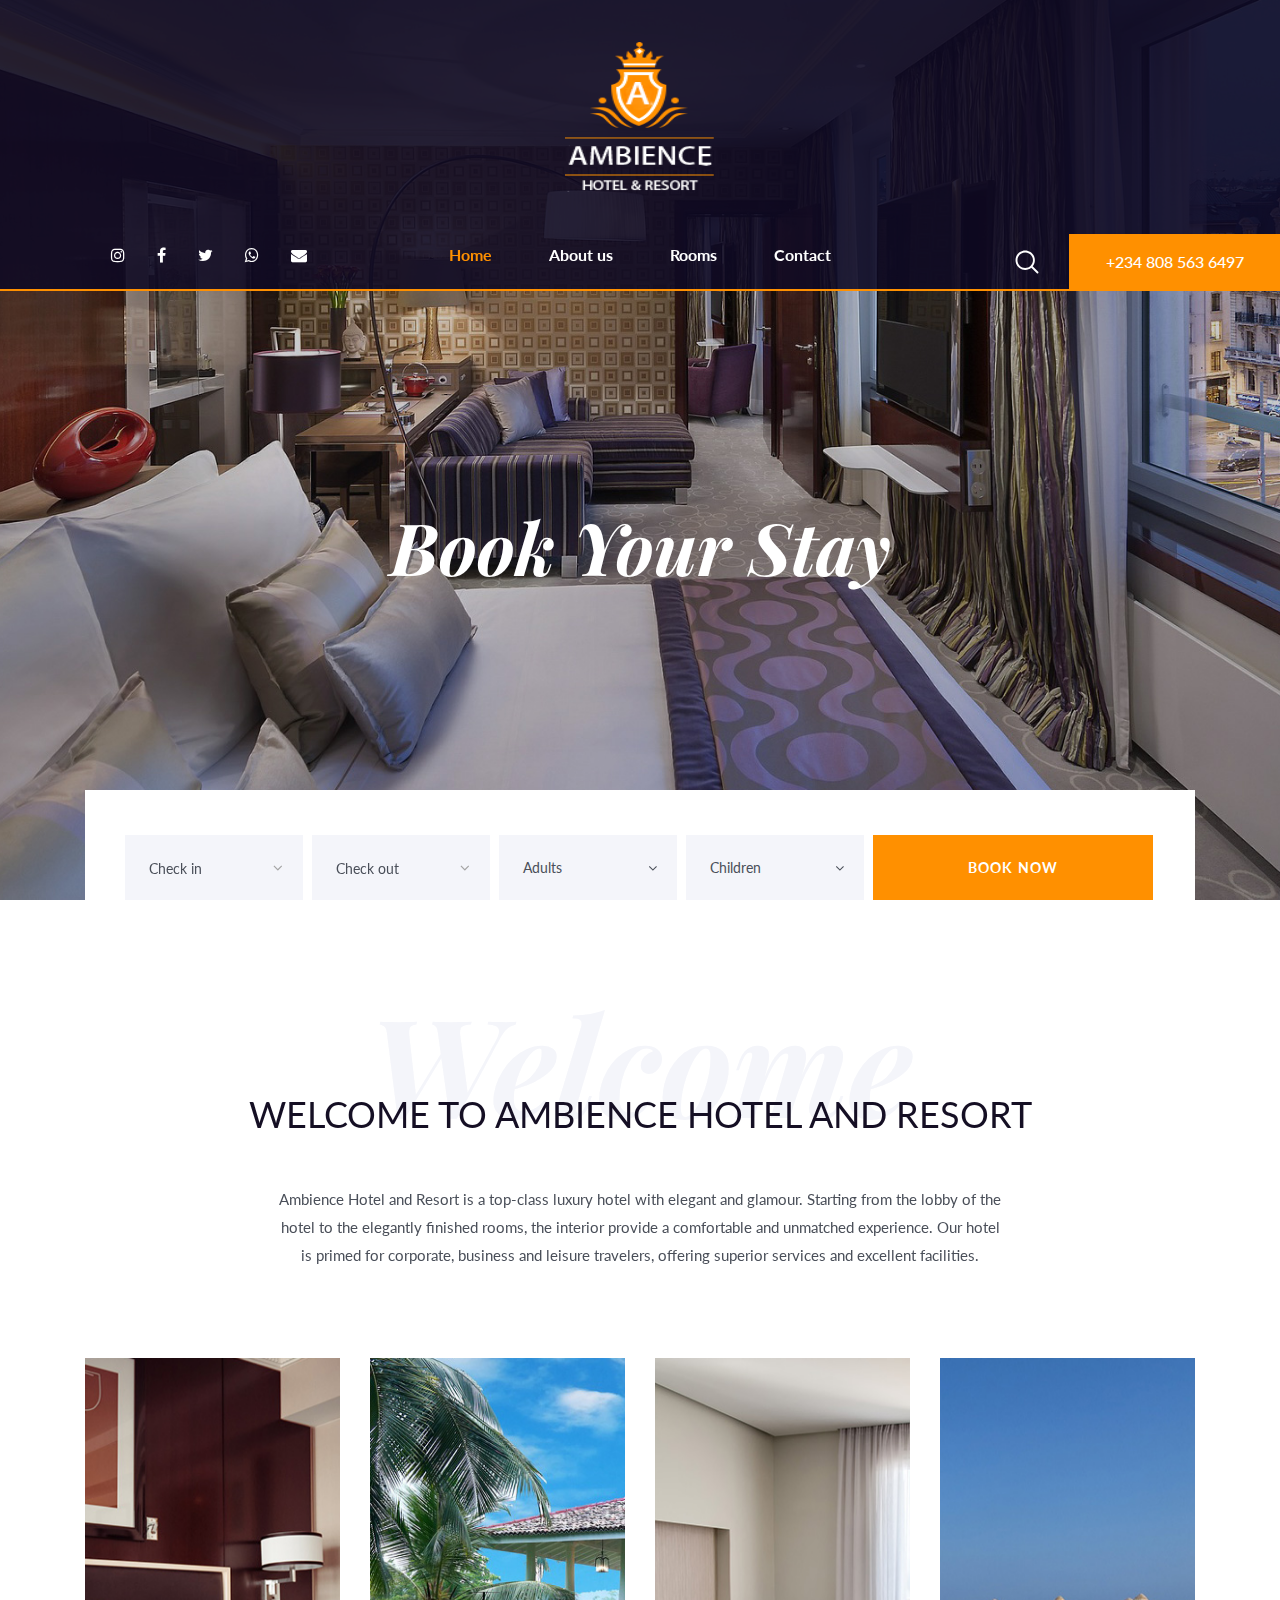
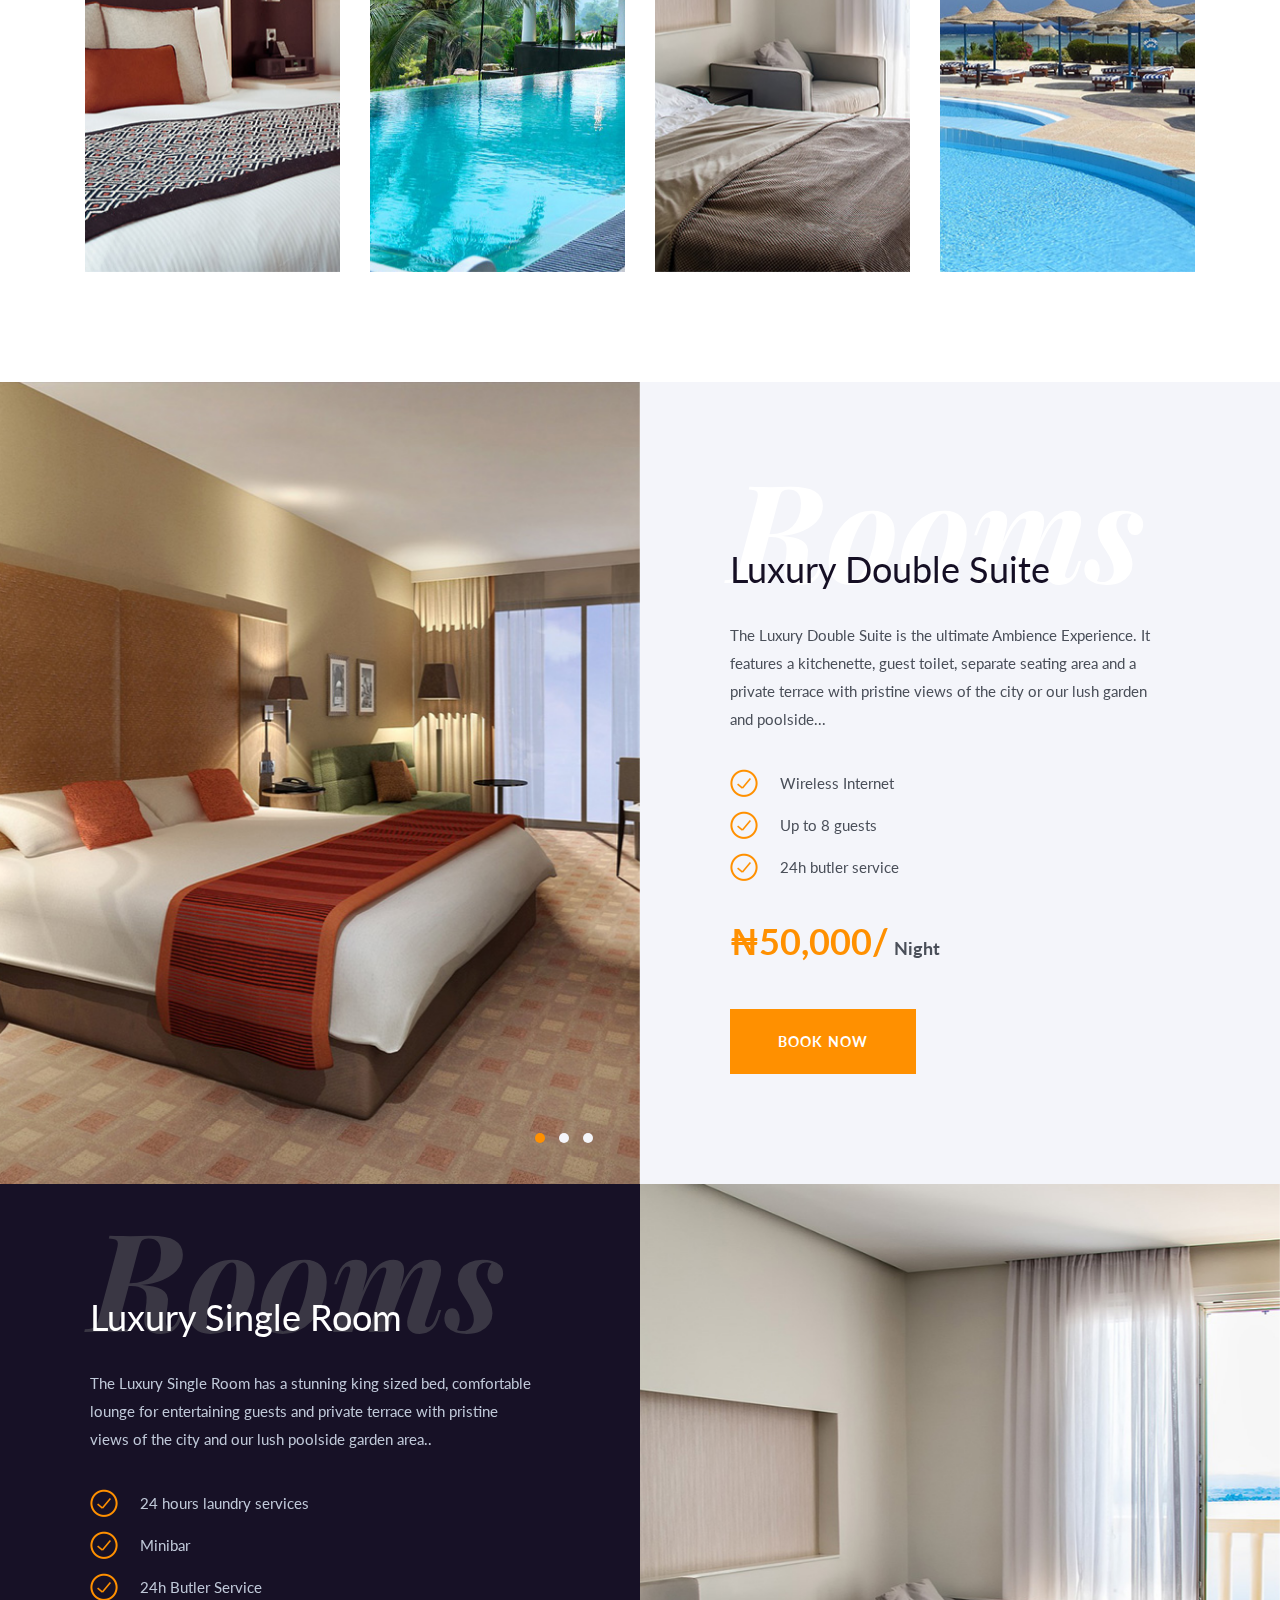
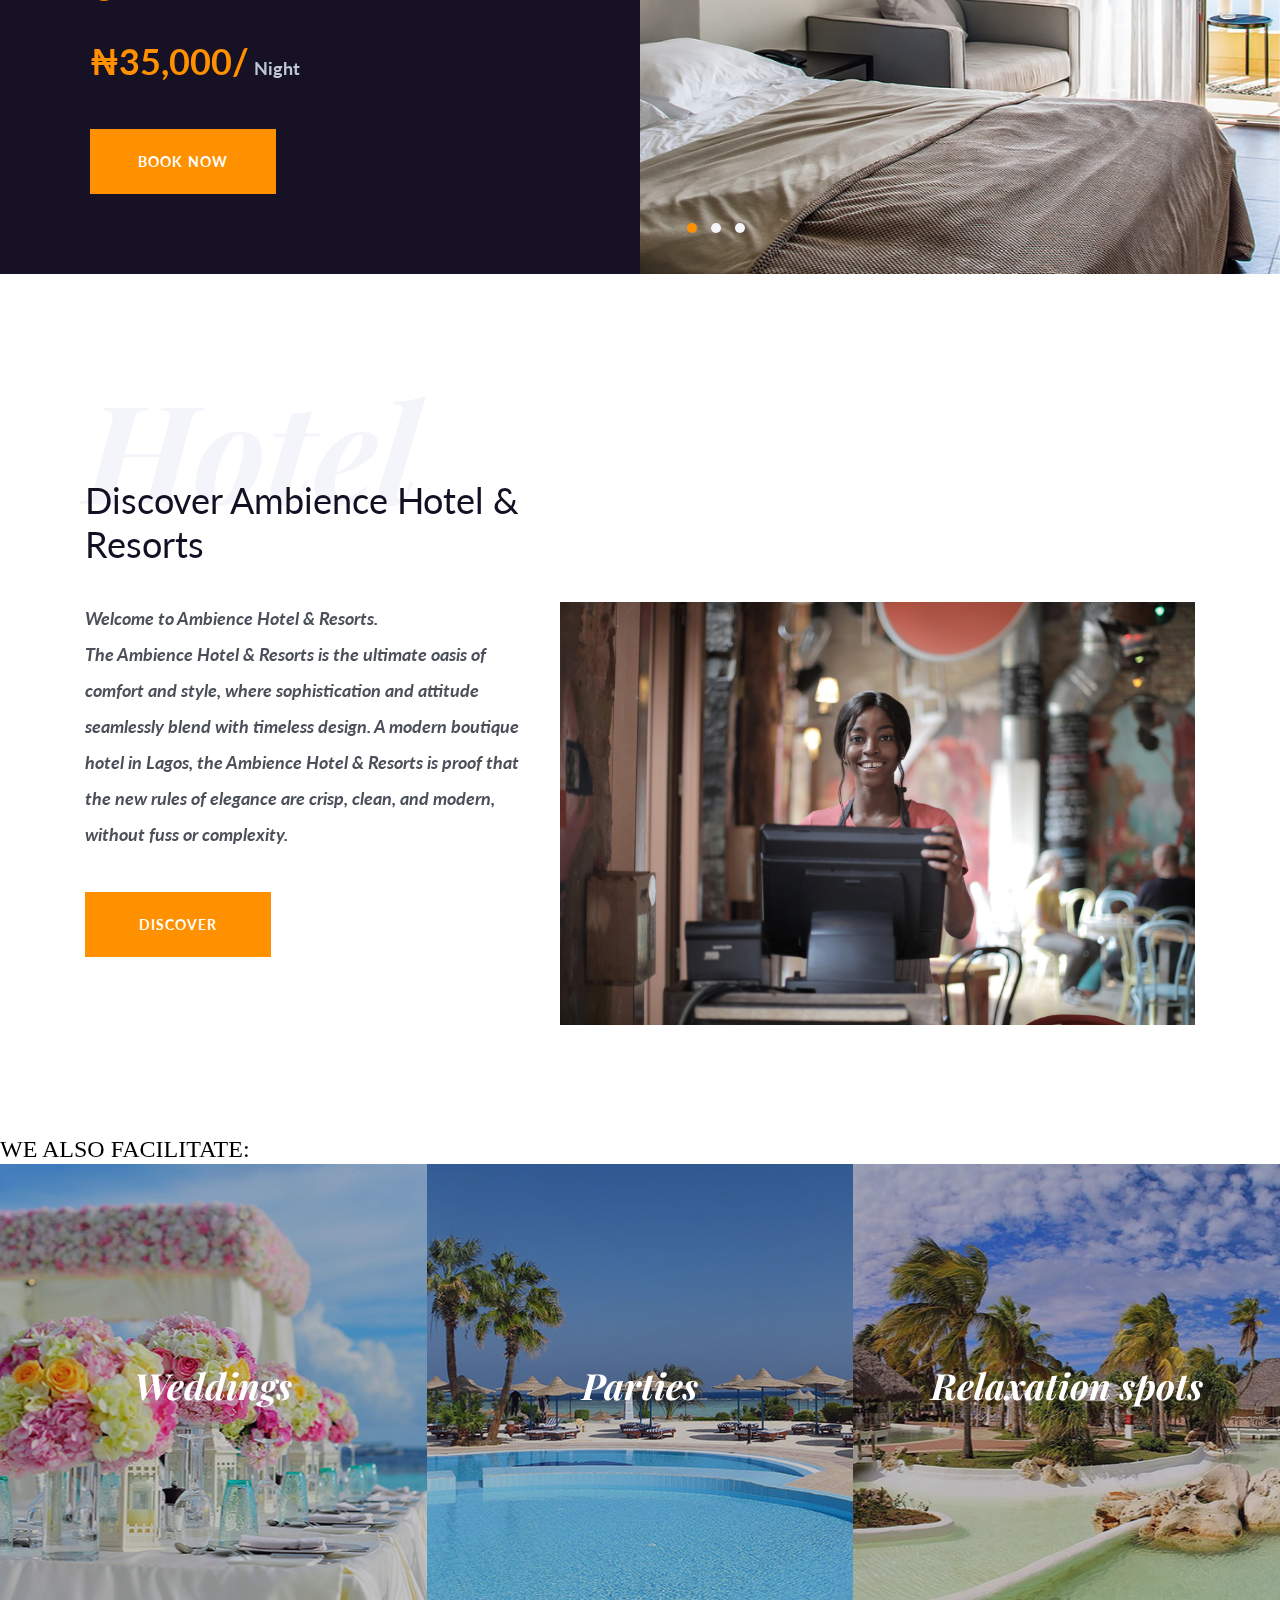
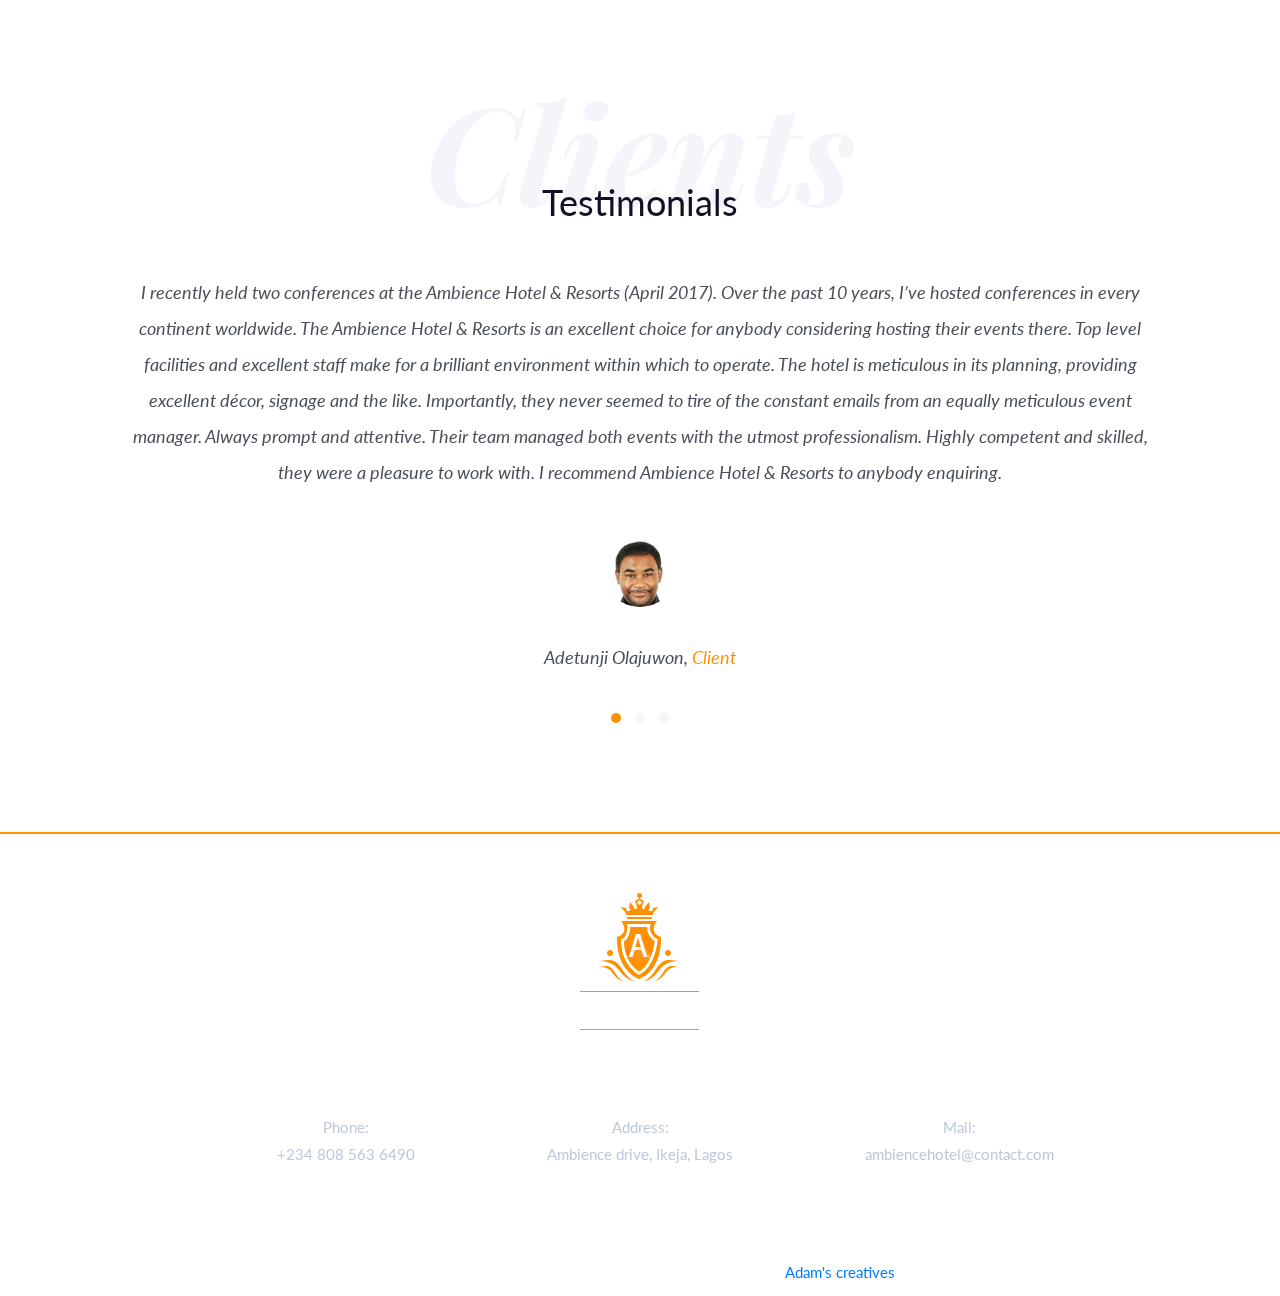
<file: index.html>
<!DOCTYPE html>
<html lang="en">
<head>
<title>Ambience Hotel & Resorts</title>
<meta charset="utf-8">
<meta http-equiv="X-UA-Compatible" content="IE=edge">
<meta name="description" content="Ambience Hotel & Resorts template project">
<meta name="viewport" content="width=device-width, initial-scale=1">
<link rel="stylesheet" type="text/css" href="styles/bootstrap-4.1.2/bootstrap.min.css">
<link href="plugins/font-awesome-4.7.0/css/font-awesome.min.css" rel="stylesheet" type="text/css">
<link rel="stylesheet" type="text/css" href="plugins/OwlCarousel2-2.3.4/owl.carousel.css">
<link rel="stylesheet" type="text/css" href="plugins/OwlCarousel2-2.3.4/owl.theme.default.css">
<link rel="stylesheet" type="text/css" href="plugins/OwlCarousel2-2.3.4/animate.css">
<link href="plugins/jquery-datepicker/jquery-ui.css" rel="stylesheet" type="text/css">
<link rel="stylesheet" type="text/css" href="styles/main_styles.css">
<link rel="stylesheet" type="text/css" href="styles/responsive.css">
</head>
<body>

<div class="super_container">
	
	<!-- Header -->

	<header class="header">
		<div class="header_content d-flex flex-column align-items-center justify-content-lg-end justify-content-center">
			
			<!-- Logo -->
			<div class="logo"><a href="#"><img class="logo_1" src="images/logo PS ambience.png" width="150" height="150" 
				alt=""><img class="logo_2" src="images/logo_2.png" alt=""><img class="logo_3" 
				src="images/logo_3 ab.png" alt=""></a></div>

			<!-- Main Nav -->
			<nav class="main_nav">
				<ul class="d-flex flex-row align-items-center justify-content-start">
					<li class="active"><a href="index.html">Home</a></li>
					<li><a href="about.html">About us</a></li>
					<li><a href="rooms.html">Rooms</a></li>
					<!-- <li><a href="blog.html">News</a></li> -->
					<li><a href="contacts.html">Contact</a></li>
				</ul>
			</nav>

			<!-- Social -->
			<div class="social header_social">
				<ul class="d-flex flex-row align-items-center justify-content-start">
					<li><a href="#"><i class="fa fa-instagram" aria-hidden="true"></i></a></li>
					<li><a href="#"><i class="fa fa-facebook" aria-hidden="true"></i></a></li>
					<li><a href="#"><i class="fa fa-twitter" aria-hidden="true"></i></a></li>
					<li><a href="#"><i class="fa fa-whatsapp" aria-hidden="true"></i></a></li>
					<li><a href="contacts.html"><i class="fa fa-envelope" aria-hidden="true"></i></a></li>
					
					<!-- <li><a href="#"><i class="fa fa-behance" aria-hidden="true"></i></a></li> -->
				</ul>
			</div>

			<!-- Header Right -->
			<div class="header_right d-flex flex-row align-items-center justify-content-start">
				
				<!-- Search Activation Button -->
				<div class="search_button">
					<svg xmlns="http://www.w3.org/2000/svg" xmlns:xlink="http://www.w3.org/1999/xlink" version="1.1" viewBox="0 0 512 512" enable-background="new 0 0 512 512" width="512px" height="512px">
						<g>
							<path d="M495,466.2L377.2,348.4c29.2-35.6,46.8-81.2,46.8-130.9C424,103.5,331.5,11,217.5,11C103.4,11,11,103.5,11,217.5   S103.4,424,217.5,424c49.7,0,95.2-17.5,130.8-46.7L466.1,495c8,8,20.9,8,28.9,0C503,487.1,503,474.1,495,466.2z M217.5,382.9   C126.2,382.9,52,308.7,52,217.5S126.2,52,217.5,52C308.7,52,383,126.3,383,217.5S308.7,382.9,217.5,382.9z" fill="#FFFFFF"></path>
						</g>
					</svg>
				</div>

				<!-- Header Link -->
				<div class="header_link"><a href="#">+234 808 563 6497</a></div>

				<!-- Hamburger Button -->
				<div class="hamburger"><i class="fa fa-bars" aria-hidden="true"></i></div>

			</div>

			<!-- Search Panel -->
			<div class="search_panel">
				<div class="search_panel_content d-flex flex-row align-items-center justify-content-start">
					<img src="images/search.png" alt="">
					<form action="#" class="search_form">
						<input type="text" class="search_input" placeholder="Type your search here" required="required">
					</form>
					<div class="search_close ml-auto d-flex flex-column align-items-center justify-content-center"><div></div></div>
				</div>
			</div>
		</div>
			
	</header>

	<!-- Logo Overlay -->

	<div class="logo_overlay">
		<div class="logo_overlay_content d-flex flex-column align-items-center justify-content-center">
			<div class="logo"><a href="#"><img src="images/logo_3 ab.png" alt=""></a></div>
		</div>
	</div>

	<!-- Menu Overlay -->

	<div class="menu_overlay">
		<div class="menu_overlay_content d-flex flex-row align-items-center justify-content-center">
			
			<!-- Hamburger Button -->
			<div class="hamburger"><i class="fa fa-bars" aria-hidden="true"></i></div>

		</div>
	</div>

	<!-- Menu -->

	<div class="menu">
		<div class="menu_container d-flex flex-column align-items-center justify-content-center">

			<!-- Menu Navigation -->
			<nav class="menu_nav text-center">
				<ul>
					<li><a href="index.html">Home</a></li>
					<li><a href="about.html">About us</a></li>
					<li><a href="rooms.html">Rooms</a></li>
					<!-- <li><a href="blog.html">Blog</a></li> -->
					<li><a href="contacts.html">Contact</a></li>
				</ul>
			</nav>
			<div class="button menu_button"><a href="rooms.html">book now</a></div>

			<!-- Menu Social -->
			<div class="social menu_social">
				<ul class="d-flex flex-row align-items-center justify-content-start">
					<li><a href="#"><i class="fa fa-instagram" aria-hidden="true"></i></a></li>
					<li><a href="#"><i class="fa fa-facebook" aria-hidden="true"></i></a></li>
					<li><a href="#"><i class="fa fa-twitter" aria-hidden="true"></i></a></li>
					<li><a href="#"><i class="fa fa-whatsapp" aria-hidden="true"></i></a></li>
					<li><a href="#"><i class="fa fa-phone" aria-hidden="true"></i></a></li>
					<li><a href="contacts.html"><i class="fa fa-envelope" aria-hidden="true"></i></a></li>
				</ul>
			</div>

		</div>
	</div>

	<!-- Home -->

	<div class="home">
		<div class="parallax_background parallax-window" data-parallax="scroll" data-image-src="images/home.jpg" data-speed="0.8"></div>
		<div class="home_container d-flex flex-column align-items-center justify-content-center">
			<div class="home_title"><h1>Book Your Stay</h1></div>
			<!-- <div class="home_text text-center">Fusce erat dui, venenatis et erat in, vulputate dignissim lacus. Donec vitae tempus dolor, sit amet elementum lorem. Ut cursus tempor turpis.</div>
			<div class="button home_button"><a href="#">book now</a></div> -->
		</div>
	</div>

	<!-- Booking -->

	<div class="booking">
		<div class="container">
			<div class="row">
				<div class="col">
					<div class="booking_container d-flex flex-row align-items-end justify-content-start">
						<form action="#" class="booking_form">
							<div class="booking_form_container d-flex flex-lg-row flex-column align-items-start justify-content-start flex-wrap">
								<div class="booking_form_inputs d-flex flex-row align-items-start justify-content-between flex-wrap">
									<div class="booking_dropdown"><input type="text" class="datepicker booking_input booking_input_a booking_in" placeholder="Check in" required="required"></div>
									<div class="booking_dropdown"><input type="text" class="datepicker booking_input booking_input_a booking_out" placeholder="Check out" required="required"></div>
									<div class="custom-select">
										<select>
											<option value="0">Adults</option>
											<option value="1">1</option>
											<option value="2">2</option>
											<option value="3">3</option>
											<option value="4">4</option>
											<option value="5">5</option>
										</select>
									</div>
									<div class="custom-select">
										<select>
											<option value="0">Children</option>
											<option value="1">1</option>
											<option value="2">2</option>
											<option value="3">3</option>
											<option value="4">4</option>
											<option value="5">5</option>
										</select>
									</div>
								</div>
								<button class="booking_form_button ml-lg-auto"><a href="rooms.html"> book now </a> </button>
							</div>
						</form>
					</div>
				</div>
			</div>
		</div>
	</div>

	<!-- Intro -->

	<div class="intro">
		<div class="container">
			<div class="row">
				<div class="col">
					<div class="section_title text-center">
						<div>Welcome</div>
						<h1>WELCOME TO AMBIENCE HOTEL AND RESORT</h1>
					</div>
				</div>
			</div>
			<div class="row intro_row">
				<div class="col-xl-8 col-lg-10 offset-xl-2 offset-lg-1">
					<div class="intro_text text-center">
						<p> Ambience Hotel and Resort is a top-class luxury hotel with elegant and 
							glamour. Starting from the lobby of the hotel to the elegantly finished rooms, 
							the interior provide a comfortable and unmatched experience. Our hotel is primed 
							for corporate, business and leisure travelers, offering superior services and 
							excellent facilities.</p>					</div>
				</div>
			</div>
			<div class="row gallery_row">
				<div class="col">

					<!-- Gallery -->
					<div class="gallery_slider_container">
						<div class="owl-carousel owl-theme gallery_slider">
							
							<!-- Slide -->
							<div class="gallery_slide">
								<img src="images/gallery_1.jpg" alt="">
								<div class="gallery_overlay">
									<div class="text-center d-flex flex-column align-items-center justify-content-center">
										<a href="#">
											<!-- <span>+</span>
											<span>See More</span> -->
										</a>
									</div>
								</div>
							</div>

							<!-- Slide -->
							<div class="gallery_slide">
								<img src="images/gallery_2.jpg" alt="">
								<div class="gallery_overlay">
									<div class="text-center d-flex flex-column align-items-center justify-content-center">
										<a href="#">
											<!-- <span>+</span>
											<span>See More</span> -->
										</a>
									</div>
								</div>
							</div>

							<!-- Slide -->
							<div class="gallery_slide">
								<img src="images/gallery_3.jpg" alt="">
								<div class="gallery_overlay">
									<div class="text-center d-flex flex-column align-items-center justify-content-center">
										<a href="#">
											<!-- <span>+</span>
											<span>See More</span> -->
										</a>
									</div>
								</div>
							</div>

							<!-- Slide -->
							<div class="gallery_slide">
								<img src="images/gallery_4.jpg" alt="">
								<div class="gallery_overlay">
									<div class="text-center d-flex flex-column align-items-center justify-content-center">
										<a href="#">
											<!-- <span>+</span>
											<span>See More</span> -->
										</a>
									</div>
								</div>
							</div>

						</div>
					</div>

				</div>
			</div>
		</div>
	</div>

	<!-- Rooms -->

	<div class="rooms_right container_wrapper">
		<div class="container">
			<div class="row row-eq-height">

				<!-- Rooms Image -->
				<div class="col-xl-6 order-xl-1 order-2">
					<div class="rooms_slider_container">
						<div class="owl-carousel owl-theme rooms_slider">
							
							<!-- Slide -->
							<div class="slide">
								<div class="background_image" style="background-image:url(images/rooms_1.jpg)"></div>
							</div>

							<!-- Slide -->
							<div class="slide">
								<div class="background_image" style="background-image:url(images/rooms_1.jpg)"></div>
							</div>

							<!-- Slide -->
							<div class="slide">
								<div class="background_image" style="background-image:url(images/rooms_1.jpg)"></div>
							</div>

						</div>
					</div>
				</div>

				<!-- Rooms Content -->
				<div class="col-xl-6 order-xl-2 order-1">
					<div class="rooms_right_content">
						<div class="section_title">
							<div>Rooms</div>
							<h1>Luxury Double Suite</h1>
						</div>
						<div class="rooms_text">
							<p>The Luxury Double Suite is the ultimate Ambience Experience. It features a kitchenette, guest toilet, separate seating area and a private terrace with pristine views of the city or our lush garden and poolside...</p>
						</div>
						<div class="rooms_list">
							<ul>
								<li class="d-flex flex-row align-items-center justify-content-start">
									<img src="images/check.png" alt="">
									<span>Wireless Internet</span>
								</li>
								<li class="d-flex flex-row align-items-center justify-content-start">
									<img src="images/check.png" alt="">
									<span>Up to 8 guests</span>
								</li>
								<li class="d-flex flex-row align-items-center justify-content-start">
									<img src="images/check.png" alt="">
									<span>24h butler service</span>
								</li>
							</ul>
						</div>
						<div class="rooms_price">₦50,000/<span>Night</span></div>
						<div class="button rooms_button"><a href="luxury double suite.html">book now</a></div>
					</div>
				</div>

			</div>
		</div>
	</div>

	<!-- Rooms -->

	<div class="rooms_left container_wrapper">
		<div class="container">
			<div class="row row-eq-height">
				
				<!-- Rooms Content -->
				<div class="col-xl-6">
					<div class="rooms_left_content">
						<div class="section_title">
							<div>Rooms</div>
							<h1>Luxury Single Room</h1>
						</div>
						<div class="rooms_text">
							<p>The Luxury Single Room has a stunning king sized bed, comfortable lounge for entertaining guests and private terrace with pristine views of the city and our lush poolside garden area..</p>
						</div>
						<div class="rooms_list">
							<ul>
								<li class="d-flex flex-row align-items-center justify-content-start">
									<img src="images/check.png" alt="">
									<span>24 hours laundry services</span>
								</li>
								<li class="d-flex flex-row align-items-center justify-content-start">
									<img src="images/check.png" alt="">
									<span>Minibar </span>
								</li>
								<li class="d-flex flex-row align-items-center justify-content-start">
									<img src="images/check.png" alt="">
									<span>24h Butler Service</span>
								</li>
							</ul>
						</div>
						<div class="rooms_price">₦35,000/<span>Night</span></div>
						<div class="button rooms_button"><a href="#">book now</a></div>
					</div>
				</div>

				<!-- Rooms Image -->
				<div class="col-xl-6">
					<div class="rooms_slider_container">
						<div class="owl-carousel owl-theme rooms_slider">
							
							<!-- Slide -->
							<div class="slide">
								<div class="background_image" style="background-image:url(images/rooms_2.jpg)"></div>
							</div>

							<!-- Slide -->
							<div class="slide">
								<div class="background_image" style="background-image:url(images/rooms_2.jpg)"></div>
							</div>

							<!-- Slide -->
							<div class="slide">
								<div class="background_image" style="background-image:url(images/rooms_2.jpg)"></div>
							</div>
							
						</div>
					</div>
				</div>

			</div>
		</div>
	</div>

	<!-- Discover -->

	<div class="discover">

		<!-- Discover Content -->
		<div class="discover_content">
			<div class="container">
				<div class="row">
					<div class="col-lg-5">
						<div class="section_title">
							<div>Hotel</div>
							<h1>Discover Ambience Hotel & Resorts</h1>
						</div>
					</div>
				</div>
				<div class="row discover_row">
					<div class="col-lg-5">
						<div class="discover_highlight">
							<p>Welcome to Ambience Hotel & Resorts.<br>
								The Ambience Hotel & Resorts is the ultimate oasis of comfort and style, 
								where sophistication and attitude seamlessly blend with timeless design. 
								A modern boutique hotel in Lagos, the Ambience Hotel & Resorts is proof that the 
								new rules of elegance are crisp, clean, and modern, without fuss or complexity. 
							</p>
						</div>
						<div class="button discover_button"><a href="about.html">discover</a></div>
					</div>
					<div class="col-lg-7">
						<div class="discover_text">
							<img src="images/cheerful.jpg" alt="">
							<!-- <p>Guests are near numerous attractions, including Ikeja City Mall, the events at Fela Kuti Shrine, the prestigious Ikeja Golf Club, Ndubuisi Kanu Park Oregun Lagos and Hi-Impact Planet Amusement Park. Recharge in spacious hotel rooms that feature signature Sheraton beds, marble bathrooms, mini-refrigerators, a grocery shopping service, flat-screen TVs, large desks and free Wi-Fi. Executive rooms and suites offer access to Club amenities. Sample delicious restaurant fare, including Italian, West African and international favorites, at our hotel restaurants and bars. Work out in the modern gym, take a dip in our outdoor pool or practice your swing on our tennis courts. For those planning events, you will appreciate our recently updated indoor and picturesque outdoor venues; all supported by expert catering and audiovisual technology.</p> -->
						</div>
					</div>
				</div>
			</div>
		</div>

		<!-- Discover Slider -->
		<div class="discover_slider_container">
			<h3 style="font-family:Cambria, Cochin, Georgia, Times, 'Times New Roman', serif; color: #000; font-style: italics; : font-weight: bolder"> WE ALSO FACILITATE: </h3>

			<div class="owl-carousel owl-theme discover_slider">
				
				<!-- Slide -->
				<div class="slide">
					<div class="background_image" style="background-image:url(images/discover_1.jpg)"></div>
					<div class="discover_overlay d-flex flex-column align-items-center justify-content-center">
						<h1><a href="">Weddings</a></h1>
					</div>
				</div>

				<!-- Slide -->
				<div class="slide">
					<div class="background_image" style="background-image:url(images/discover_2.jpg)"></div>
					<div class="discover_overlay d-flex flex-column align-items-center justify-content-center">
						<h1><a href="">Parties</a></h1>
					</div>
				</div>

				<!-- Slide -->
				<div class="slide">
					<div class="background_image" style="background-image:url(images/discover_3.jpg)"></div>
					<div class="discover_overlay d-flex flex-column align-items-center justify-content-center">
						<h1><a href="">Relaxation spots</a></h1>
					</div>
				</div>

			</div>
		</div>

	</div>

	<!-- Testimonials -->

	<div class="testimonials">
		<div class="container">
			<div class="row">
				<div class="col">
					<div class="section_title text-center">
						<div>Clients</div>
						<h1>Testimonials</h1>
					</div>
				</div>
			</div>
			<div class="row testimonials_row">
				<div class="col">
					
					<!-- Testimonials Slider -->
					<div class="testimonials_slider_container">
						<div class="owl-carousel owl-theme testimonials_slider">

							<!-- Slide -->
							<div>
								<div class="testimonial_text text-center">
									<p> I recently held two conferences at the Ambience Hotel & Resorts (April 2017).

										Over the past 10 years, I’ve hosted conferences in every continent worldwide.
										
										The Ambience Hotel & Resorts is an excellent choice for anybody considering hosting their events there. Top level facilities and excellent staff make for a brilliant environment within which to operate.
										
										The hotel is meticulous in its planning, providing excellent décor, signage and the like. Importantly, they never seemed to tire of the constant emails from an equally meticulous event manager. Always prompt and attentive.
										
										Their team managed both events with the utmost professionalism. Highly competent and skilled, they were a pleasure to work with.
										
										I recommend Ambience Hotel & Resorts to anybody enquiring.</p>
								</div>
								<div class="testimonial_author text-center">
									<div class="testimonial_author_image"><img src="images/black_men.jpg" alt=""></div>
									<div class="testimonial_author_name"><a href="#">Adetunji Olajuwon,</a><span> Client</span></div>
								</div>
							</div>

							<!-- Slide -->
							<div>
								<div class="testimonial_text text-center">
									<p> Thank you so much to the Ambience Hotel & Resorts team. I left something behind at the hotel and also wanted them to issue another receipt for tax purposes. They immediately worked on it and the receipt was sent in the hour by email. The item was returned within the day. Totally beyond my expectation. You can totally trust this hotel! Whilst staying there everything was so clean and the service was very attentive. Will always be a customer here.</p>
								</div>
								<div class="testimonial_author text-center">
									<div class="testimonial_author_image"><img src="images/women243.jpg" alt=""></div>
									<div class="testimonial_author_name"><a href="#">Vivian Asuquo,</a><span> Client</span></div>
								</div>
							</div>

							<!-- Slide -->
							<div>
								<div class="testimonial_text text-center">
									<p> Ambience Hotel & Resorts took care of us better than any other places we have been to. This was the best 
										international experience we have had in years. Your staff was amazing, anything we needed they 
										brought to us. They were efficient, attentive and not intrusive. I was also very impressed with 
										the equipments, the comfortable rooms and food. Thank you very much for making this conference so 
										successful. I highly recommend the Royal Cliff for any event</p>
								</div>
								<div class="testimonial_author text-center">
									<div class="testimonial_author_image"><img src="images/womenenen.jpg" alt=""></div>
									<div class="testimonial_author_name"><a href="#">Elizabeth Okoro,</a><span> Client</span></div>
								</div>
							</div>

						</div>
					</div>
				</div>
			</div>
		</div>
	</div>
						
	<!-- Footer -->

	<footer class="footer">
		<div class="parallax_background parallax-window" data-parallax="scroll" data-image-src="images/footer.jpg" data-speed="0.8"></div>
		<div class="container">
			<div class="row">
				<div class="col">
					<div class="footer_logo text-center">
						<a href="#"><img src="images/logo PS ambience.png" alt=""></a>
					</div>
					<div class="footer_content">
						<div class="row">
							<div class="col-lg-4 footer_col">
								<div class="footer_info d-flex flex-column align-items-lg-end align-items-center justify-content-start">
									<div class="text-center">
										<div>Phone:</div>
										<div>+234 808 563 6490 </div>
									</div>
								</div>
							</div>
							<div class="col-lg-4 footer_col">
								<div class="footer_info d-flex flex-column align-items-center justify-content-start">
									<div class="text-center">
										<div>Address:</div>
										<div> Ambience drive, Ikeja, Lagos</div>
									</div> 
									
								</div>
							</div>
							<div class="col-lg-4 footer_col">
								<div class="footer_info d-flex flex-column align-items-lg-start align-items-center justify-content-start">
									<div class="text-center">
										<div>Mail:</div>
										<div>ambiencehotel@contact.com</div>
									</div>
								</div>
							</div>
						</div>
					</div>
					<div class="footer_bar text-center"><!-- Link back to Colorlib can't be removed. Template is licensed under CC BY 3.0. -->
						Copyright &copy;<script>document.write(new Date().getFullYear());</script> All rights reserved | website developed by <a href="#" target="_blank">Adam's creatives </a>
						<!-- Link back to Colorlib can't be removed. Template is licensed under CC BY 3.0. --></div>
				</div>
			</div>
		</div>
	</footer>
</div>

<script src="js/jquery-3.3.1.min.js"></script>
<script src="styles/bootstrap-4.1.2/popper.js"></script>
<script src="styles/bootstrap-4.1.2/bootstrap.min.js"></script>
<script src="plugins/greensock/TweenMax.min.js"></script>
<script src="plugins/greensock/TimelineMax.min.js"></script>
<script src="plugins/scrollmagic/ScrollMagic.min.js"></script>
<script src="plugins/greensock/animation.gsap.min.js"></script>
<script src="plugins/greensock/ScrollToPlugin.min.js"></script>
<script src="plugins/OwlCarousel2-2.3.4/owl.carousel.js"></script>
<script src="plugins/easing/easing.js"></script>
<script src="plugins/progressbar/progressbar.min.js"></script>
<script src="plugins/parallax-js-master/parallax.min.js"></script>
<script src="plugins/jquery-datepicker/jquery-ui.js"></script>
<script src="js/custom.js"></script>
</body>
</html>
</file>
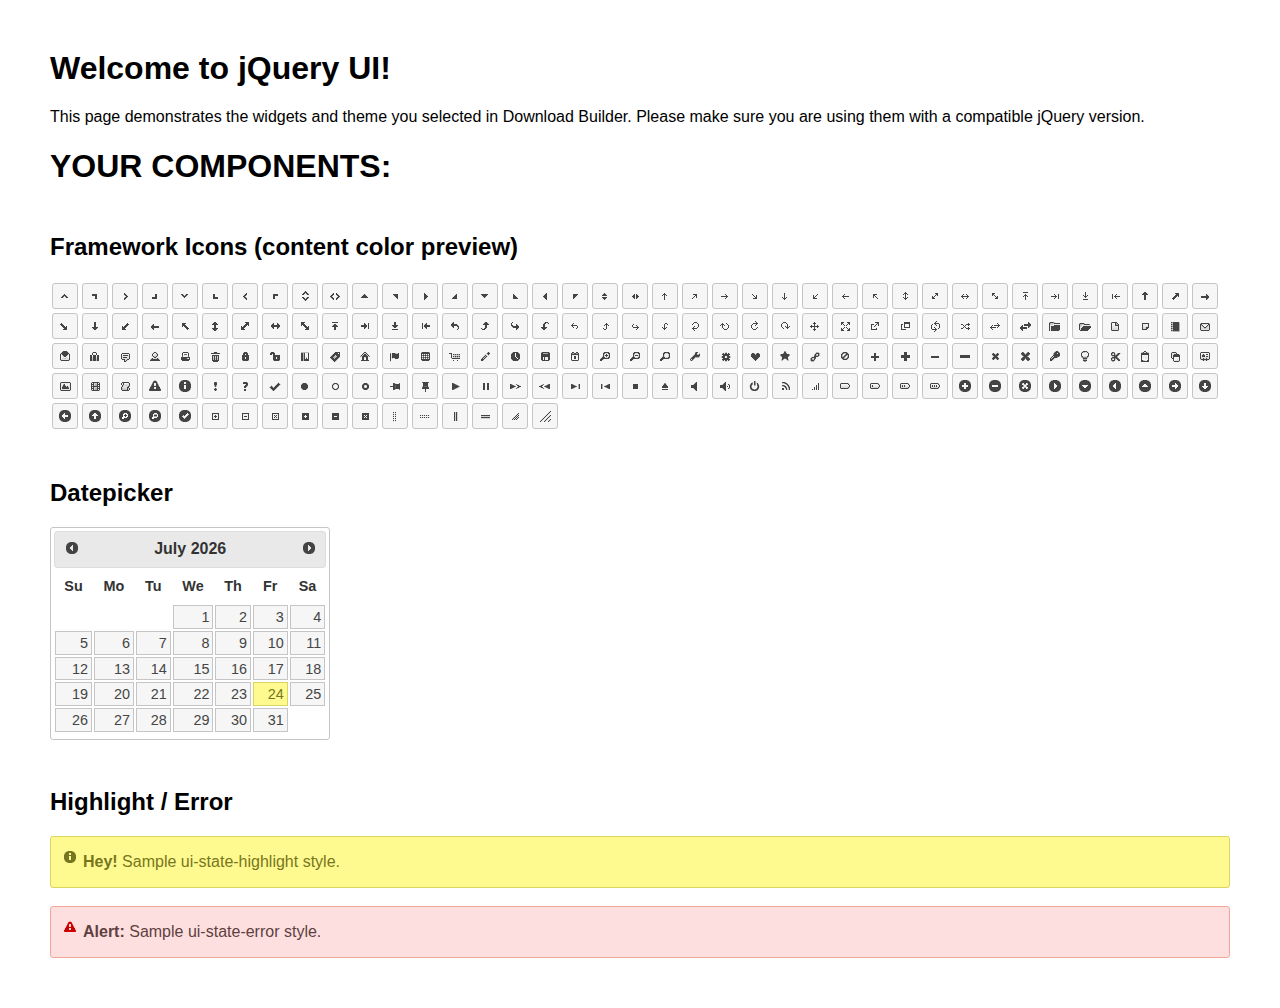
<file: plugins/jquery-datepicker/index.html>
<!doctype html>
<html lang="us">
<head>
	<meta charset="utf-8">
	<title>jQuery UI Example Page</title>
	<link href="jquery-ui.css" rel="stylesheet">
	<style>
	body{
		font-family: "Trebuchet MS", sans-serif;
		margin: 50px;
	}
	.demoHeaders {
		margin-top: 2em;
	}
	#dialog-link {
		padding: .4em 1em .4em 20px;
		text-decoration: none;
		position: relative;
	}
	#dialog-link span.ui-icon {
		margin: 0 5px 0 0;
		position: absolute;
		left: .2em;
		top: 50%;
		margin-top: -8px;
	}
	#icons {
		margin: 0;
		padding: 0;
	}
	#icons li {
		margin: 2px;
		position: relative;
		padding: 4px 0;
		cursor: pointer;
		float: left;
		list-style: none;
	}
	#icons span.ui-icon {
		float: left;
		margin: 0 4px;
	}
	.fakewindowcontain .ui-widget-overlay {
		position: absolute;
	}
	select {
		width: 200px;
	}
	</style>
</head>
<body>

<h1>Welcome to jQuery UI!</h1>

<div class="ui-widget">
	<p>This page demonstrates the widgets and theme you selected in Download Builder. Please make sure you are using them with a compatible jQuery version.</p>
</div>

<h1>YOUR COMPONENTS:</h1>
















<h2 class="demoHeaders">Framework Icons (content color preview)</h2>
<ul id="icons" class="ui-widget ui-helper-clearfix">
	<li class="ui-state-default ui-corner-all" title=".ui-icon-caret-1-n"><span class="ui-icon ui-icon-caret-1-n"></span></li>
	<li class="ui-state-default ui-corner-all" title=".ui-icon-caret-1-ne"><span class="ui-icon ui-icon-caret-1-ne"></span></li>
	<li class="ui-state-default ui-corner-all" title=".ui-icon-caret-1-e"><span class="ui-icon ui-icon-caret-1-e"></span></li>
	<li class="ui-state-default ui-corner-all" title=".ui-icon-caret-1-se"><span class="ui-icon ui-icon-caret-1-se"></span></li>
	<li class="ui-state-default ui-corner-all" title=".ui-icon-caret-1-s"><span class="ui-icon ui-icon-caret-1-s"></span></li>
	<li class="ui-state-default ui-corner-all" title=".ui-icon-caret-1-sw"><span class="ui-icon ui-icon-caret-1-sw"></span></li>
	<li class="ui-state-default ui-corner-all" title=".ui-icon-caret-1-w"><span class="ui-icon ui-icon-caret-1-w"></span></li>
	<li class="ui-state-default ui-corner-all" title=".ui-icon-caret-1-nw"><span class="ui-icon ui-icon-caret-1-nw"></span></li>
	<li class="ui-state-default ui-corner-all" title=".ui-icon-caret-2-n-s"><span class="ui-icon ui-icon-caret-2-n-s"></span></li>
	<li class="ui-state-default ui-corner-all" title=".ui-icon-caret-2-e-w"><span class="ui-icon ui-icon-caret-2-e-w"></span></li>
	<li class="ui-state-default ui-corner-all" title=".ui-icon-triangle-1-n"><span class="ui-icon ui-icon-triangle-1-n"></span></li>
	<li class="ui-state-default ui-corner-all" title=".ui-icon-triangle-1-ne"><span class="ui-icon ui-icon-triangle-1-ne"></span></li>
	<li class="ui-state-default ui-corner-all" title=".ui-icon-triangle-1-e"><span class="ui-icon ui-icon-triangle-1-e"></span></li>
	<li class="ui-state-default ui-corner-all" title=".ui-icon-triangle-1-se"><span class="ui-icon ui-icon-triangle-1-se"></span></li>
	<li class="ui-state-default ui-corner-all" title=".ui-icon-triangle-1-s"><span class="ui-icon ui-icon-triangle-1-s"></span></li>
	<li class="ui-state-default ui-corner-all" title=".ui-icon-triangle-1-sw"><span class="ui-icon ui-icon-triangle-1-sw"></span></li>
	<li class="ui-state-default ui-corner-all" title=".ui-icon-triangle-1-w"><span class="ui-icon ui-icon-triangle-1-w"></span></li>
	<li class="ui-state-default ui-corner-all" title=".ui-icon-triangle-1-nw"><span class="ui-icon ui-icon-triangle-1-nw"></span></li>
	<li class="ui-state-default ui-corner-all" title=".ui-icon-triangle-2-n-s"><span class="ui-icon ui-icon-triangle-2-n-s"></span></li>
	<li class="ui-state-default ui-corner-all" title=".ui-icon-triangle-2-e-w"><span class="ui-icon ui-icon-triangle-2-e-w"></span></li>
	<li class="ui-state-default ui-corner-all" title=".ui-icon-arrow-1-n"><span class="ui-icon ui-icon-arrow-1-n"></span></li>
	<li class="ui-state-default ui-corner-all" title=".ui-icon-arrow-1-ne"><span class="ui-icon ui-icon-arrow-1-ne"></span></li>
	<li class="ui-state-default ui-corner-all" title=".ui-icon-arrow-1-e"><span class="ui-icon ui-icon-arrow-1-e"></span></li>
	<li class="ui-state-default ui-corner-all" title=".ui-icon-arrow-1-se"><span class="ui-icon ui-icon-arrow-1-se"></span></li>
	<li class="ui-state-default ui-corner-all" title=".ui-icon-arrow-1-s"><span class="ui-icon ui-icon-arrow-1-s"></span></li>
	<li class="ui-state-default ui-corner-all" title=".ui-icon-arrow-1-sw"><span class="ui-icon ui-icon-arrow-1-sw"></span></li>
	<li class="ui-state-default ui-corner-all" title=".ui-icon-arrow-1-w"><span class="ui-icon ui-icon-arrow-1-w"></span></li>
	<li class="ui-state-default ui-corner-all" title=".ui-icon-arrow-1-nw"><span class="ui-icon ui-icon-arrow-1-nw"></span></li>
	<li class="ui-state-default ui-corner-all" title=".ui-icon-arrow-2-n-s"><span class="ui-icon ui-icon-arrow-2-n-s"></span></li>
	<li class="ui-state-default ui-corner-all" title=".ui-icon-arrow-2-ne-sw"><span class="ui-icon ui-icon-arrow-2-ne-sw"></span></li>
	<li class="ui-state-default ui-corner-all" title=".ui-icon-arrow-2-e-w"><span class="ui-icon ui-icon-arrow-2-e-w"></span></li>
	<li class="ui-state-default ui-corner-all" title=".ui-icon-arrow-2-se-nw"><span class="ui-icon ui-icon-arrow-2-se-nw"></span></li>
	<li class="ui-state-default ui-corner-all" title=".ui-icon-arrowstop-1-n"><span class="ui-icon ui-icon-arrowstop-1-n"></span></li>
	<li class="ui-state-default ui-corner-all" title=".ui-icon-arrowstop-1-e"><span class="ui-icon ui-icon-arrowstop-1-e"></span></li>
	<li class="ui-state-default ui-corner-all" title=".ui-icon-arrowstop-1-s"><span class="ui-icon ui-icon-arrowstop-1-s"></span></li>
	<li class="ui-state-default ui-corner-all" title=".ui-icon-arrowstop-1-w"><span class="ui-icon ui-icon-arrowstop-1-w"></span></li>
	<li class="ui-state-default ui-corner-all" title=".ui-icon-arrowthick-1-n"><span class="ui-icon ui-icon-arrowthick-1-n"></span></li>
	<li class="ui-state-default ui-corner-all" title=".ui-icon-arrowthick-1-ne"><span class="ui-icon ui-icon-arrowthick-1-ne"></span></li>
	<li class="ui-state-default ui-corner-all" title=".ui-icon-arrowthick-1-e"><span class="ui-icon ui-icon-arrowthick-1-e"></span></li>
	<li class="ui-state-default ui-corner-all" title=".ui-icon-arrowthick-1-se"><span class="ui-icon ui-icon-arrowthick-1-se"></span></li>
	<li class="ui-state-default ui-corner-all" title=".ui-icon-arrowthick-1-s"><span class="ui-icon ui-icon-arrowthick-1-s"></span></li>
	<li class="ui-state-default ui-corner-all" title=".ui-icon-arrowthick-1-sw"><span class="ui-icon ui-icon-arrowthick-1-sw"></span></li>
	<li class="ui-state-default ui-corner-all" title=".ui-icon-arrowthick-1-w"><span class="ui-icon ui-icon-arrowthick-1-w"></span></li>
	<li class="ui-state-default ui-corner-all" title=".ui-icon-arrowthick-1-nw"><span class="ui-icon ui-icon-arrowthick-1-nw"></span></li>
	<li class="ui-state-default ui-corner-all" title=".ui-icon-arrowthick-2-n-s"><span class="ui-icon ui-icon-arrowthick-2-n-s"></span></li>
	<li class="ui-state-default ui-corner-all" title=".ui-icon-arrowthick-2-ne-sw"><span class="ui-icon ui-icon-arrowthick-2-ne-sw"></span></li>
	<li class="ui-state-default ui-corner-all" title=".ui-icon-arrowthick-2-e-w"><span class="ui-icon ui-icon-arrowthick-2-e-w"></span></li>
	<li class="ui-state-default ui-corner-all" title=".ui-icon-arrowthick-2-se-nw"><span class="ui-icon ui-icon-arrowthick-2-se-nw"></span></li>
	<li class="ui-state-default ui-corner-all" title=".ui-icon-arrowthickstop-1-n"><span class="ui-icon ui-icon-arrowthickstop-1-n"></span></li>
	<li class="ui-state-default ui-corner-all" title=".ui-icon-arrowthickstop-1-e"><span class="ui-icon ui-icon-arrowthickstop-1-e"></span></li>
	<li class="ui-state-default ui-corner-all" title=".ui-icon-arrowthickstop-1-s"><span class="ui-icon ui-icon-arrowthickstop-1-s"></span></li>
	<li class="ui-state-default ui-corner-all" title=".ui-icon-arrowthickstop-1-w"><span class="ui-icon ui-icon-arrowthickstop-1-w"></span></li>
	<li class="ui-state-default ui-corner-all" title=".ui-icon-arrowreturnthick-1-w"><span class="ui-icon ui-icon-arrowreturnthick-1-w"></span></li>
	<li class="ui-state-default ui-corner-all" title=".ui-icon-arrowreturnthick-1-n"><span class="ui-icon ui-icon-arrowreturnthick-1-n"></span></li>
	<li class="ui-state-default ui-corner-all" title=".ui-icon-arrowreturnthick-1-e"><span class="ui-icon ui-icon-arrowreturnthick-1-e"></span></li>
	<li class="ui-state-default ui-corner-all" title=".ui-icon-arrowreturnthick-1-s"><span class="ui-icon ui-icon-arrowreturnthick-1-s"></span></li>
	<li class="ui-state-default ui-corner-all" title=".ui-icon-arrowreturn-1-w"><span class="ui-icon ui-icon-arrowreturn-1-w"></span></li>
	<li class="ui-state-default ui-corner-all" title=".ui-icon-arrowreturn-1-n"><span class="ui-icon ui-icon-arrowreturn-1-n"></span></li>
	<li class="ui-state-default ui-corner-all" title=".ui-icon-arrowreturn-1-e"><span class="ui-icon ui-icon-arrowreturn-1-e"></span></li>
	<li class="ui-state-default ui-corner-all" title=".ui-icon-arrowreturn-1-s"><span class="ui-icon ui-icon-arrowreturn-1-s"></span></li>
	<li class="ui-state-default ui-corner-all" title=".ui-icon-arrowrefresh-1-w"><span class="ui-icon ui-icon-arrowrefresh-1-w"></span></li>
	<li class="ui-state-default ui-corner-all" title=".ui-icon-arrowrefresh-1-n"><span class="ui-icon ui-icon-arrowrefresh-1-n"></span></li>
	<li class="ui-state-default ui-corner-all" title=".ui-icon-arrowrefresh-1-e"><span class="ui-icon ui-icon-arrowrefresh-1-e"></span></li>
	<li class="ui-state-default ui-corner-all" title=".ui-icon-arrowrefresh-1-s"><span class="ui-icon ui-icon-arrowrefresh-1-s"></span></li>
	<li class="ui-state-default ui-corner-all" title=".ui-icon-arrow-4"><span class="ui-icon ui-icon-arrow-4"></span></li>
	<li class="ui-state-default ui-corner-all" title=".ui-icon-arrow-4-diag"><span class="ui-icon ui-icon-arrow-4-diag"></span></li>
	<li class="ui-state-default ui-corner-all" title=".ui-icon-extlink"><span class="ui-icon ui-icon-extlink"></span></li>
	<li class="ui-state-default ui-corner-all" title=".ui-icon-newwin"><span class="ui-icon ui-icon-newwin"></span></li>
	<li class="ui-state-default ui-corner-all" title=".ui-icon-refresh"><span class="ui-icon ui-icon-refresh"></span></li>
	<li class="ui-state-default ui-corner-all" title=".ui-icon-shuffle"><span class="ui-icon ui-icon-shuffle"></span></li>
	<li class="ui-state-default ui-corner-all" title=".ui-icon-transfer-e-w"><span class="ui-icon ui-icon-transfer-e-w"></span></li>
	<li class="ui-state-default ui-corner-all" title=".ui-icon-transferthick-e-w"><span class="ui-icon ui-icon-transferthick-e-w"></span></li>
	<li class="ui-state-default ui-corner-all" title=".ui-icon-folder-collapsed"><span class="ui-icon ui-icon-folder-collapsed"></span></li>
	<li class="ui-state-default ui-corner-all" title=".ui-icon-folder-open"><span class="ui-icon ui-icon-folder-open"></span></li>
	<li class="ui-state-default ui-corner-all" title=".ui-icon-document"><span class="ui-icon ui-icon-document"></span></li>
	<li class="ui-state-default ui-corner-all" title=".ui-icon-document-b"><span class="ui-icon ui-icon-document-b"></span></li>
	<li class="ui-state-default ui-corner-all" title=".ui-icon-note"><span class="ui-icon ui-icon-note"></span></li>
	<li class="ui-state-default ui-corner-all" title=".ui-icon-mail-closed"><span class="ui-icon ui-icon-mail-closed"></span></li>
	<li class="ui-state-default ui-corner-all" title=".ui-icon-mail-open"><span class="ui-icon ui-icon-mail-open"></span></li>
	<li class="ui-state-default ui-corner-all" title=".ui-icon-suitcase"><span class="ui-icon ui-icon-suitcase"></span></li>
	<li class="ui-state-default ui-corner-all" title=".ui-icon-comment"><span class="ui-icon ui-icon-comment"></span></li>
	<li class="ui-state-default ui-corner-all" title=".ui-icon-person"><span class="ui-icon ui-icon-person"></span></li>
	<li class="ui-state-default ui-corner-all" title=".ui-icon-print"><span class="ui-icon ui-icon-print"></span></li>
	<li class="ui-state-default ui-corner-all" title=".ui-icon-trash"><span class="ui-icon ui-icon-trash"></span></li>
	<li class="ui-state-default ui-corner-all" title=".ui-icon-locked"><span class="ui-icon ui-icon-locked"></span></li>
	<li class="ui-state-default ui-corner-all" title=".ui-icon-unlocked"><span class="ui-icon ui-icon-unlocked"></span></li>
	<li class="ui-state-default ui-corner-all" title=".ui-icon-bookmark"><span class="ui-icon ui-icon-bookmark"></span></li>
	<li class="ui-state-default ui-corner-all" title=".ui-icon-tag"><span class="ui-icon ui-icon-tag"></span></li>
	<li class="ui-state-default ui-corner-all" title=".ui-icon-home"><span class="ui-icon ui-icon-home"></span></li>
	<li class="ui-state-default ui-corner-all" title=".ui-icon-flag"><span class="ui-icon ui-icon-flag"></span></li>
	<li class="ui-state-default ui-corner-all" title=".ui-icon-calculator"><span class="ui-icon ui-icon-calculator"></span></li>
	<li class="ui-state-default ui-corner-all" title=".ui-icon-cart"><span class="ui-icon ui-icon-cart"></span></li>
	<li class="ui-state-default ui-corner-all" title=".ui-icon-pencil"><span class="ui-icon ui-icon-pencil"></span></li>
	<li class="ui-state-default ui-corner-all" title=".ui-icon-clock"><span class="ui-icon ui-icon-clock"></span></li>
	<li class="ui-state-default ui-corner-all" title=".ui-icon-disk"><span class="ui-icon ui-icon-disk"></span></li>
	<li class="ui-state-default ui-corner-all" title=".ui-icon-calendar"><span class="ui-icon ui-icon-calendar"></span></li>
	<li class="ui-state-default ui-corner-all" title=".ui-icon-zoomin"><span class="ui-icon ui-icon-zoomin"></span></li>
	<li class="ui-state-default ui-corner-all" title=".ui-icon-zoomout"><span class="ui-icon ui-icon-zoomout"></span></li>
	<li class="ui-state-default ui-corner-all" title=".ui-icon-search"><span class="ui-icon ui-icon-search"></span></li>
	<li class="ui-state-default ui-corner-all" title=".ui-icon-wrench"><span class="ui-icon ui-icon-wrench"></span></li>
	<li class="ui-state-default ui-corner-all" title=".ui-icon-gear"><span class="ui-icon ui-icon-gear"></span></li>
	<li class="ui-state-default ui-corner-all" title=".ui-icon-heart"><span class="ui-icon ui-icon-heart"></span></li>
	<li class="ui-state-default ui-corner-all" title=".ui-icon-star"><span class="ui-icon ui-icon-star"></span></li>
	<li class="ui-state-default ui-corner-all" title=".ui-icon-link"><span class="ui-icon ui-icon-link"></span></li>
	<li class="ui-state-default ui-corner-all" title=".ui-icon-cancel"><span class="ui-icon ui-icon-cancel"></span></li>
	<li class="ui-state-default ui-corner-all" title=".ui-icon-plus"><span class="ui-icon ui-icon-plus"></span></li>
	<li class="ui-state-default ui-corner-all" title=".ui-icon-plusthick"><span class="ui-icon ui-icon-plusthick"></span></li>
	<li class="ui-state-default ui-corner-all" title=".ui-icon-minus"><span class="ui-icon ui-icon-minus"></span></li>
	<li class="ui-state-default ui-corner-all" title=".ui-icon-minusthick"><span class="ui-icon ui-icon-minusthick"></span></li>
	<li class="ui-state-default ui-corner-all" title=".ui-icon-close"><span class="ui-icon ui-icon-close"></span></li>
	<li class="ui-state-default ui-corner-all" title=".ui-icon-closethick"><span class="ui-icon ui-icon-closethick"></span></li>
	<li class="ui-state-default ui-corner-all" title=".ui-icon-key"><span class="ui-icon ui-icon-key"></span></li>
	<li class="ui-state-default ui-corner-all" title=".ui-icon-lightbulb"><span class="ui-icon ui-icon-lightbulb"></span></li>
	<li class="ui-state-default ui-corner-all" title=".ui-icon-scissors"><span class="ui-icon ui-icon-scissors"></span></li>
	<li class="ui-state-default ui-corner-all" title=".ui-icon-clipboard"><span class="ui-icon ui-icon-clipboard"></span></li>
	<li class="ui-state-default ui-corner-all" title=".ui-icon-copy"><span class="ui-icon ui-icon-copy"></span></li>
	<li class="ui-state-default ui-corner-all" title=".ui-icon-contact"><span class="ui-icon ui-icon-contact"></span></li>
	<li class="ui-state-default ui-corner-all" title=".ui-icon-image"><span class="ui-icon ui-icon-image"></span></li>
	<li class="ui-state-default ui-corner-all" title=".ui-icon-video"><span class="ui-icon ui-icon-video"></span></li>
	<li class="ui-state-default ui-corner-all" title=".ui-icon-script"><span class="ui-icon ui-icon-script"></span></li>
	<li class="ui-state-default ui-corner-all" title=".ui-icon-alert"><span class="ui-icon ui-icon-alert"></span></li>
	<li class="ui-state-default ui-corner-all" title=".ui-icon-info"><span class="ui-icon ui-icon-info"></span></li>
	<li class="ui-state-default ui-corner-all" title=".ui-icon-notice"><span class="ui-icon ui-icon-notice"></span></li>
	<li class="ui-state-default ui-corner-all" title=".ui-icon-help"><span class="ui-icon ui-icon-help"></span></li>
	<li class="ui-state-default ui-corner-all" title=".ui-icon-check"><span class="ui-icon ui-icon-check"></span></li>
	<li class="ui-state-default ui-corner-all" title=".ui-icon-bullet"><span class="ui-icon ui-icon-bullet"></span></li>
	<li class="ui-state-default ui-corner-all" title=".ui-icon-radio-off"><span class="ui-icon ui-icon-radio-off"></span></li>
	<li class="ui-state-default ui-corner-all" title=".ui-icon-radio-on"><span class="ui-icon ui-icon-radio-on"></span></li>
	<li class="ui-state-default ui-corner-all" title=".ui-icon-pin-w"><span class="ui-icon ui-icon-pin-w"></span></li>
	<li class="ui-state-default ui-corner-all" title=".ui-icon-pin-s"><span class="ui-icon ui-icon-pin-s"></span></li>
	<li class="ui-state-default ui-corner-all" title=".ui-icon-play"><span class="ui-icon ui-icon-play"></span></li>
	<li class="ui-state-default ui-corner-all" title=".ui-icon-pause"><span class="ui-icon ui-icon-pause"></span></li>
	<li class="ui-state-default ui-corner-all" title=".ui-icon-seek-next"><span class="ui-icon ui-icon-seek-next"></span></li>
	<li class="ui-state-default ui-corner-all" title=".ui-icon-seek-prev"><span class="ui-icon ui-icon-seek-prev"></span></li>
	<li class="ui-state-default ui-corner-all" title=".ui-icon-seek-end"><span class="ui-icon ui-icon-seek-end"></span></li>
	<li class="ui-state-default ui-corner-all" title=".ui-icon-seek-first"><span class="ui-icon ui-icon-seek-first"></span></li>
	<li class="ui-state-default ui-corner-all" title=".ui-icon-stop"><span class="ui-icon ui-icon-stop"></span></li>
	<li class="ui-state-default ui-corner-all" title=".ui-icon-eject"><span class="ui-icon ui-icon-eject"></span></li>
	<li class="ui-state-default ui-corner-all" title=".ui-icon-volume-off"><span class="ui-icon ui-icon-volume-off"></span></li>
	<li class="ui-state-default ui-corner-all" title=".ui-icon-volume-on"><span class="ui-icon ui-icon-volume-on"></span></li>
	<li class="ui-state-default ui-corner-all" title=".ui-icon-power"><span class="ui-icon ui-icon-power"></span></li>
	<li class="ui-state-default ui-corner-all" title=".ui-icon-signal-diag"><span class="ui-icon ui-icon-signal-diag"></span></li>
	<li class="ui-state-default ui-corner-all" title=".ui-icon-signal"><span class="ui-icon ui-icon-signal"></span></li>
	<li class="ui-state-default ui-corner-all" title=".ui-icon-battery-0"><span class="ui-icon ui-icon-battery-0"></span></li>
	<li class="ui-state-default ui-corner-all" title=".ui-icon-battery-1"><span class="ui-icon ui-icon-battery-1"></span></li>
	<li class="ui-state-default ui-corner-all" title=".ui-icon-battery-2"><span class="ui-icon ui-icon-battery-2"></span></li>
	<li class="ui-state-default ui-corner-all" title=".ui-icon-battery-3"><span class="ui-icon ui-icon-battery-3"></span></li>
	<li class="ui-state-default ui-corner-all" title=".ui-icon-circle-plus"><span class="ui-icon ui-icon-circle-plus"></span></li>
	<li class="ui-state-default ui-corner-all" title=".ui-icon-circle-minus"><span class="ui-icon ui-icon-circle-minus"></span></li>
	<li class="ui-state-default ui-corner-all" title=".ui-icon-circle-close"><span class="ui-icon ui-icon-circle-close"></span></li>
	<li class="ui-state-default ui-corner-all" title=".ui-icon-circle-triangle-e"><span class="ui-icon ui-icon-circle-triangle-e"></span></li>
	<li class="ui-state-default ui-corner-all" title=".ui-icon-circle-triangle-s"><span class="ui-icon ui-icon-circle-triangle-s"></span></li>
	<li class="ui-state-default ui-corner-all" title=".ui-icon-circle-triangle-w"><span class="ui-icon ui-icon-circle-triangle-w"></span></li>
	<li class="ui-state-default ui-corner-all" title=".ui-icon-circle-triangle-n"><span class="ui-icon ui-icon-circle-triangle-n"></span></li>
	<li class="ui-state-default ui-corner-all" title=".ui-icon-circle-arrow-e"><span class="ui-icon ui-icon-circle-arrow-e"></span></li>
	<li class="ui-state-default ui-corner-all" title=".ui-icon-circle-arrow-s"><span class="ui-icon ui-icon-circle-arrow-s"></span></li>
	<li class="ui-state-default ui-corner-all" title=".ui-icon-circle-arrow-w"><span class="ui-icon ui-icon-circle-arrow-w"></span></li>
	<li class="ui-state-default ui-corner-all" title=".ui-icon-circle-arrow-n"><span class="ui-icon ui-icon-circle-arrow-n"></span></li>
	<li class="ui-state-default ui-corner-all" title=".ui-icon-circle-zoomin"><span class="ui-icon ui-icon-circle-zoomin"></span></li>
	<li class="ui-state-default ui-corner-all" title=".ui-icon-circle-zoomout"><span class="ui-icon ui-icon-circle-zoomout"></span></li>
	<li class="ui-state-default ui-corner-all" title=".ui-icon-circle-check"><span class="ui-icon ui-icon-circle-check"></span></li>
	<li class="ui-state-default ui-corner-all" title=".ui-icon-circlesmall-plus"><span class="ui-icon ui-icon-circlesmall-plus"></span></li>
	<li class="ui-state-default ui-corner-all" title=".ui-icon-circlesmall-minus"><span class="ui-icon ui-icon-circlesmall-minus"></span></li>
	<li class="ui-state-default ui-corner-all" title=".ui-icon-circlesmall-close"><span class="ui-icon ui-icon-circlesmall-close"></span></li>
	<li class="ui-state-default ui-corner-all" title=".ui-icon-squaresmall-plus"><span class="ui-icon ui-icon-squaresmall-plus"></span></li>
	<li class="ui-state-default ui-corner-all" title=".ui-icon-squaresmall-minus"><span class="ui-icon ui-icon-squaresmall-minus"></span></li>
	<li class="ui-state-default ui-corner-all" title=".ui-icon-squaresmall-close"><span class="ui-icon ui-icon-squaresmall-close"></span></li>
	<li class="ui-state-default ui-corner-all" title=".ui-icon-grip-dotted-vertical"><span class="ui-icon ui-icon-grip-dotted-vertical"></span></li>
	<li class="ui-state-default ui-corner-all" title=".ui-icon-grip-dotted-horizontal"><span class="ui-icon ui-icon-grip-dotted-horizontal"></span></li>
	<li class="ui-state-default ui-corner-all" title=".ui-icon-grip-solid-vertical"><span class="ui-icon ui-icon-grip-solid-vertical"></span></li>
	<li class="ui-state-default ui-corner-all" title=".ui-icon-grip-solid-horizontal"><span class="ui-icon ui-icon-grip-solid-horizontal"></span></li>
	<li class="ui-state-default ui-corner-all" title=".ui-icon-gripsmall-diagonal-se"><span class="ui-icon ui-icon-gripsmall-diagonal-se"></span></li>
	<li class="ui-state-default ui-corner-all" title=".ui-icon-grip-diagonal-se"><span class="ui-icon ui-icon-grip-diagonal-se"></span></li>
</ul>




<!-- Datepicker -->
<h2 class="demoHeaders">Datepicker</h2>
<div id="datepicker"></div>












<!-- Highlight / Error -->
<h2 class="demoHeaders">Highlight / Error</h2>
<div class="ui-widget">
	<div class="ui-state-highlight ui-corner-all" style="margin-top: 20px; padding: 0 .7em;">
		<p><span class="ui-icon ui-icon-info" style="float: left; margin-right: .3em;"></span>
		<strong>Hey!</strong> Sample ui-state-highlight style.</p>
	</div>
</div>
<br>
<div class="ui-widget">
	<div class="ui-state-error ui-corner-all" style="padding: 0 .7em;">
		<p><span class="ui-icon ui-icon-alert" style="float: left; margin-right: .3em;"></span>
		<strong>Alert:</strong> Sample ui-state-error style.</p>
	</div>
</div>

<script src="external/jquery/jquery.js"></script>
<script src="jquery-ui.js"></script>
<script>















$( "#datepicker" ).datepicker({
	inline: true
});














// Hover states on the static widgets
$( "#dialog-link, #icons li" ).hover(
	function() {
		$( this ).addClass( "ui-state-hover" );
	},
	function() {
		$( this ).removeClass( "ui-state-hover" );
	}
);
</script>
</body>
</html>
</file>
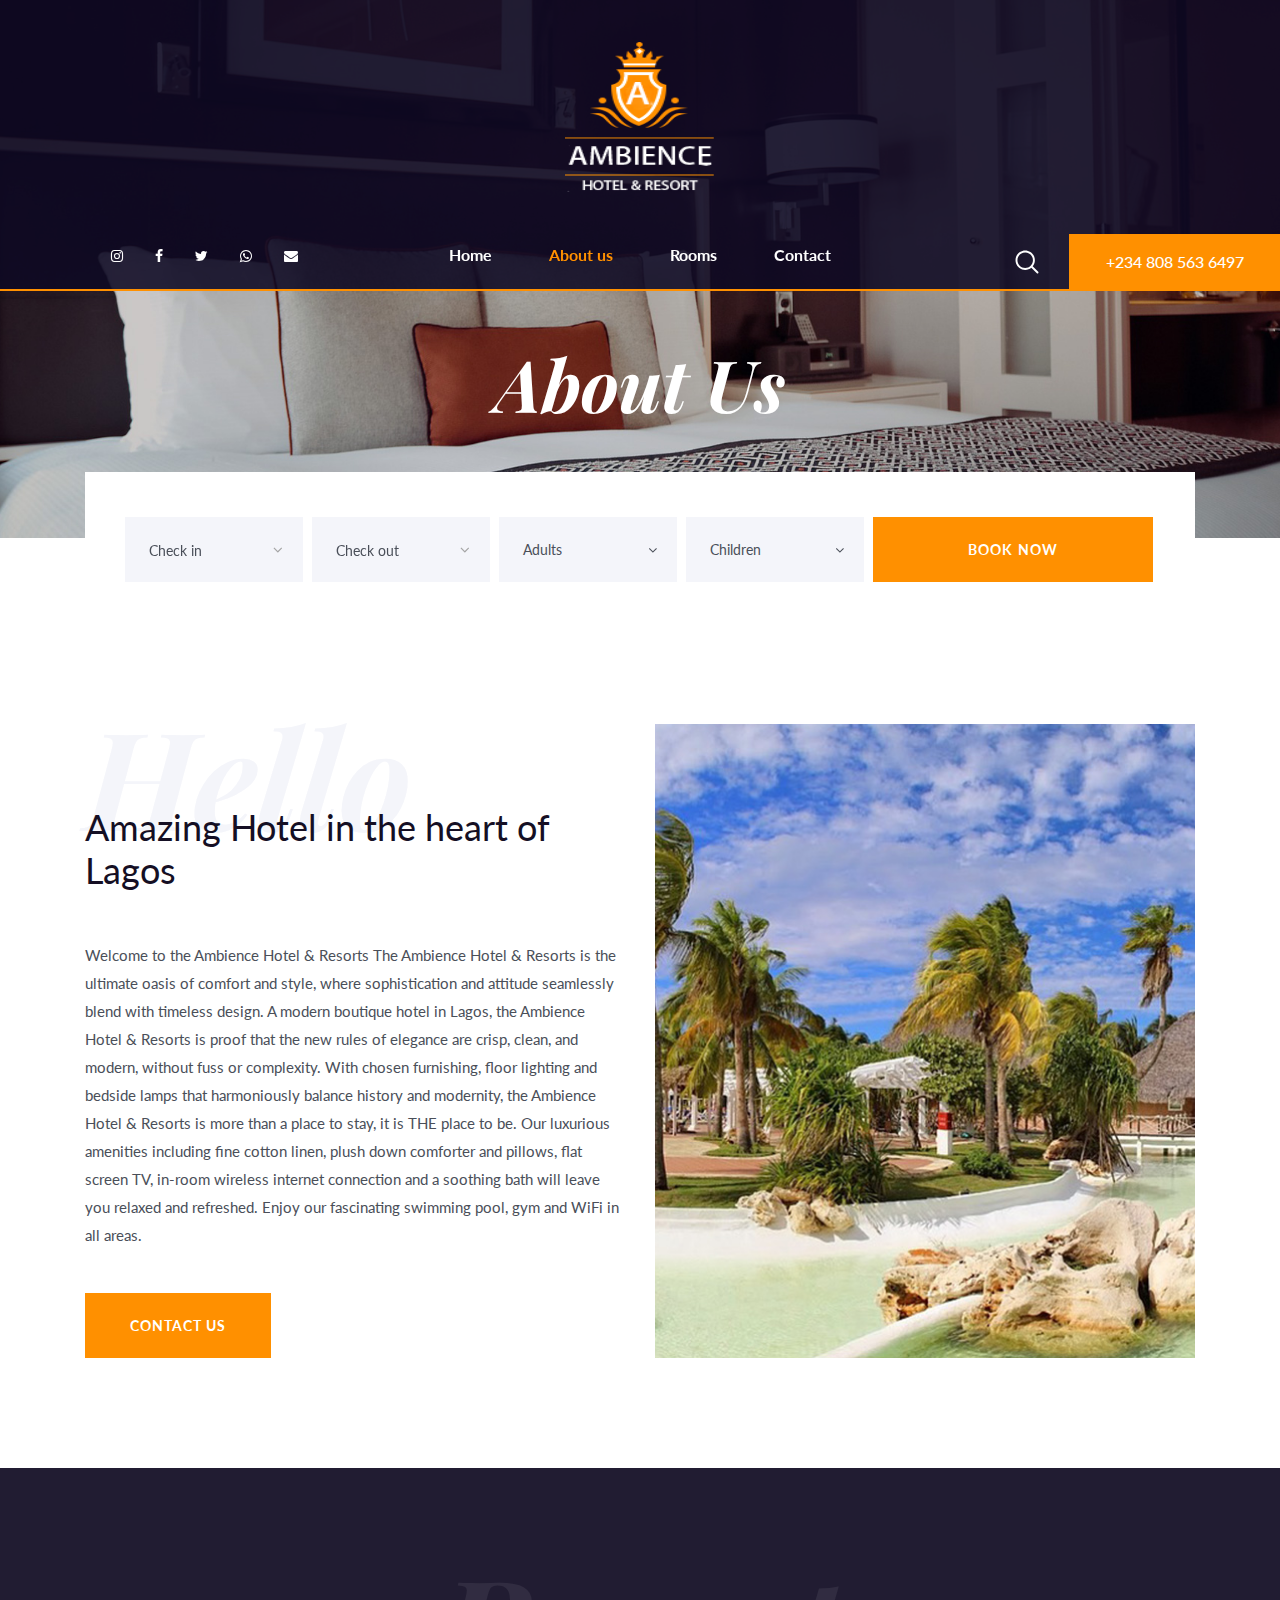
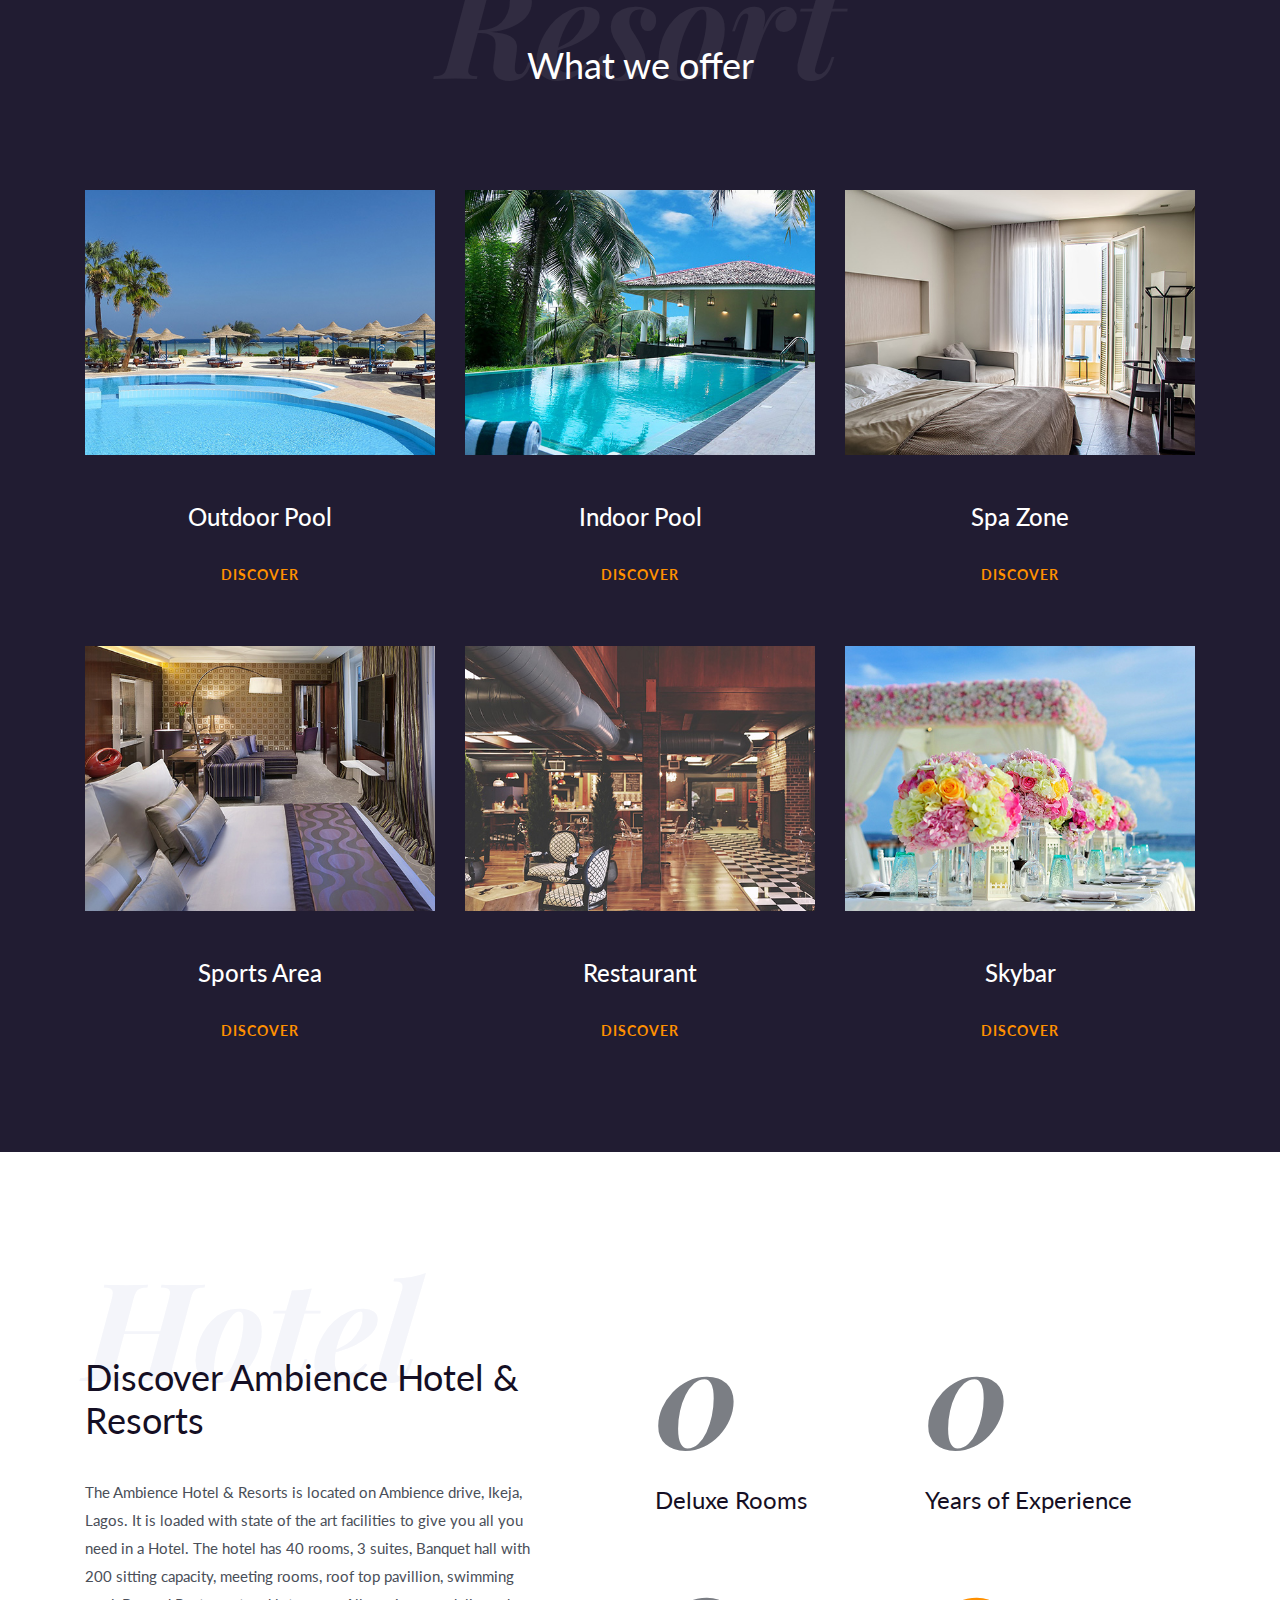
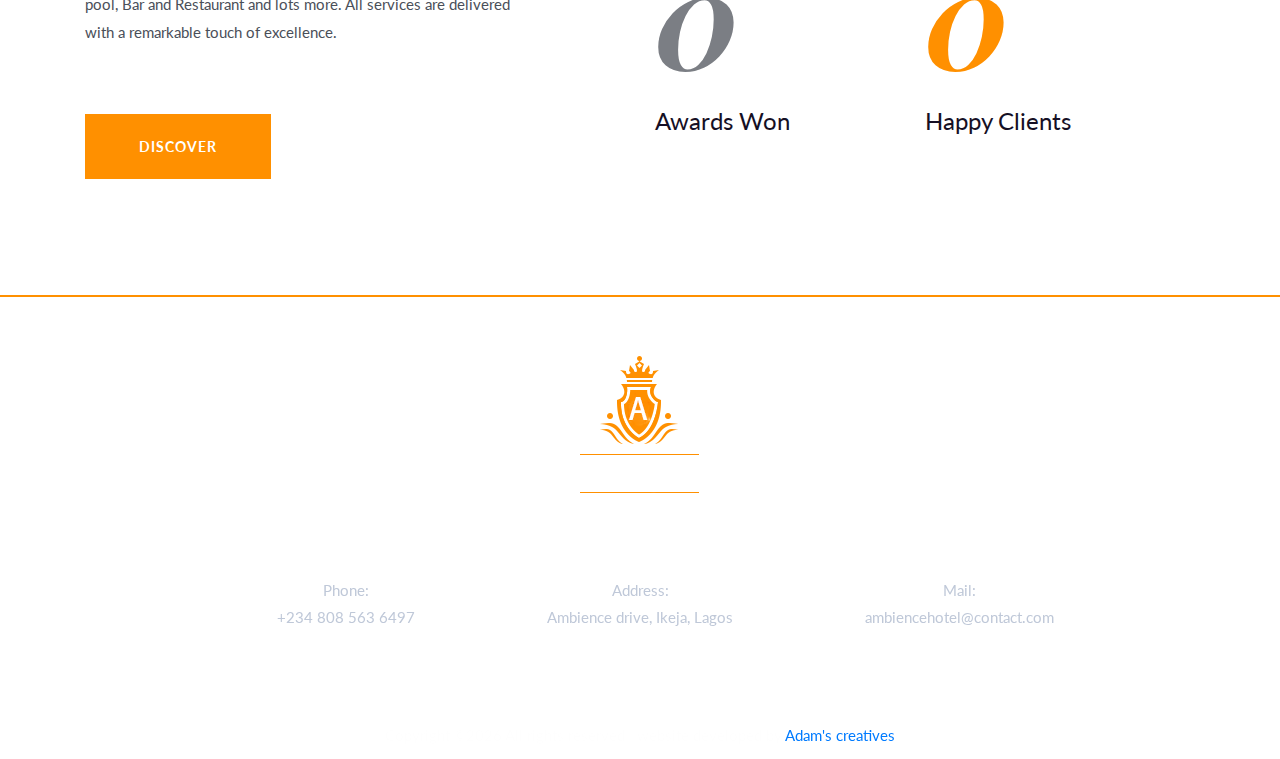
<file: about.html>
<!DOCTYPE html>
<html lang="en">
<head>
<title>About</title>
<meta charset="utf-8">
<meta http-equiv="X-UA-Compatible" content="IE=edge">
<meta name="description" content="Ambience Hotel & Resorts template project">
<meta name="viewport" content="width=device-width, initial-scale=1">
<link rel="stylesheet" type="text/css" href="styles/bootstrap-4.1.2/bootstrap.min.css">
<link href="plugins/font-awesome-4.7.0/css/font-awesome.min.css" rel="stylesheet" type="text/css">
<link rel="stylesheet" type="text/css" href="plugins/OwlCarousel2-2.3.4/owl.carousel.css">
<link rel="stylesheet" type="text/css" href="plugins/OwlCarousel2-2.3.4/owl.theme.default.css">
<link rel="stylesheet" type="text/css" href="plugins/OwlCarousel2-2.3.4/animate.css">
<link href="plugins/jquery-datepicker/jquery-ui.css" rel="stylesheet" type="text/css">
<link rel="stylesheet" type="text/css" href="styles/about.css">
<link rel="stylesheet" type="text/css" href="styles/about_responsive.css">
</head>
<body>

<div class="super_container">
	
	<!-- Header -->

	<header class="header">
		<div class="header_content d-flex flex-column align-items-center justify-content-lg-end justify-content-center">
			
			<!-- Logo -->
			<div class="logo"><a href="#"><img class="logo_1" src="images/logo PS ambience.png" width="150" height="150" 
				alt=""><img class="logo_2" src="images/logo_2.png" alt=""><img class="logo_3" 
				src="images/logo_3 ab.png" alt=""></a></div>

			<!-- Main Nav -->
			<nav class="main_nav">
				<ul class="d-flex flex-row align-items-center justify-content-start">
					<li><a href="index.html">Home</a></li>
					<li class="active"><a href="about.html">About us</a></li>
					<li><a href="rooms.html">Rooms</a></li>
					<!-- <li><a href="blog.html">News</a></li> -->
					<li><a href="contacts.html">Contact</a></li>
				</ul>
			</nav>

			<!-- Social -->
			<div class="social header_social">
				<ul class="d-flex flex-row align-items-center justify-content-start">
					<li><a href="#"><i class="fa fa-instagram" aria-hidden="true"></i></a></li>
					<li><a href="#"><i class="fa fa-facebook" aria-hidden="true"></i></a></li>
					<li><a href="#"><i class="fa fa-twitter" aria-hidden="true"></i></a></li>
					<li><a href="#"><i class="fa fa-whatsapp" aria-hidden="true"></i></a></li>
					<li><a href="contacts.html"><i class="fa fa-envelope" aria-hidden="true"></i></a></li>
					<!-- <li><a href="#"><i class="fa fa-behance" aria-hidden="true"></i></a></li> -->
				</ul>
			</div>

			<!-- Header Right -->
			<div class="header_right d-flex flex-row align-items-center justify-content-start">
				
				<!-- Search Activation Button -->
				<div class="search_button">
					<svg xmlns="http://www.w3.org/2000/svg" xmlns:xlink="http://www.w3.org/1999/xlink" version="1.1" viewBox="0 0 512 512" enable-background="new 0 0 512 512" width="512px" height="512px">
						<g>
							<path d="M495,466.2L377.2,348.4c29.2-35.6,46.8-81.2,46.8-130.9C424,103.5,331.5,11,217.5,11C103.4,11,11,103.5,11,217.5   S103.4,424,217.5,424c49.7,0,95.2-17.5,130.8-46.7L466.1,495c8,8,20.9,8,28.9,0C503,487.1,503,474.1,495,466.2z M217.5,382.9   C126.2,382.9,52,308.7,52,217.5S126.2,52,217.5,52C308.7,52,383,126.3,383,217.5S308.7,382.9,217.5,382.9z" fill="#FFFFFF"></path>
						</g>
					</svg>
				</div>

				<!-- Header Link -->
				<div class="header_link"><a href="#"> +234 808 563 6497</a></div>

				<!-- Hamburger Button -->
				<div class="hamburger"><i class="fa fa-bars" aria-hidden="true"></i></div>

			</div>

			<!-- Search Panel -->
			<div class="search_panel">
				<div class="search_panel_content d-flex flex-row align-items-center justify-content-start">
					<img src="images/search.png" alt="">
					<form action="#" class="search_form">
						<input type="text" class="search_input" placeholder="Type your search here" required="required">
					</form>
					<div class="search_close ml-auto d-flex flex-column align-items-center justify-content-center"><div></div></div>
				</div>
			</div>
		</div>
			
	</header>

	<!-- Logo Overlay -->

	<div class="logo_overlay">
		<div class="logo_overlay_content d-flex flex-column align-items-center justify-content-center">
			<div class="logo"><a href="#"><img src="images/logo_3 ab.png" alt=""></a></div>
		</div>
	</div>

	<!-- Menu Overlay -->

	<div class="menu_overlay">
		<div class="menu_overlay_content d-flex flex-row align-items-center justify-content-center">
			
			<!-- Hamburger Button -->
			<div class="hamburger"><i class="fa fa-bars" aria-hidden="true"></i></div>

		</div>
	</div>

	<!-- Menu -->

	<div class="menu">
		<div class="menu_container d-flex flex-column align-items-center justify-content-center">

			<!-- Menu Navigation -->
			<nav class="menu_nav text-center">
				<ul>
					<li><a href="index.html">Home</a></li>
					<li><a href="about.html">About us</a></li>
					<li><a href="rooms.html">Rooms</a></li>
					<!-- <li><a href="blog.html">News</a></li> -->
					<li><a href="contacts.html">Contact</a></li>
				</ul>
			</nav>
			<div class="button menu_button"><a href="#">book now</a></div>

			<!-- Menu Social -->
			<div class="social menu_social">
				<ul class="d-flex flex-row align-items-center justify-content-start">
					<li><a href="#"><i class="fa fa-instagram" aria-hidden="true"></i></a></li>
					<li><a href="#"><i class="fa fa-facebook" aria-hidden="true"></i></a></li>
					<li><a href="#"><i class="fa fa-twitter" aria-hidden="true"></i></a></li>
					<li><a href="#"><i class="fa fa-whatsapp" aria-hidden="true"></i></a></li>
					<li><a href="#"><i class="fa fa-phone" aria-hidden="true"></i></a></li>
					<li><a href="contacts.html"><i class="fa fa-envelope" aria-hidden="true"></i></a></li>
				</ul>
			</div>

		</div>
	</div>

	<!-- Home -->

	<div class="home">
		<div class="parallax_background parallax-window" data-parallax="scroll" data-image-src="images/about.jpg" data-speed="0.8"></div>
		<div class="home_container d-flex flex-column align-items-center justify-content-center">
			<div class="home_title"><h1>About Us</h1></div>
		</div>
	</div>

	<!-- Booking -->

	<div class="booking">
		<div class="container">
			<div class="row">
				<div class="col">
					<div class="booking_container d-flex flex-row align-items-end justify-content-start">
						<form action="#" class="booking_form">
							<div class="booking_form_container d-flex flex-lg-row flex-column align-items-start justify-content-start flex-wrap">
								<div class="booking_form_inputs d-flex flex-row align-items-start justify-content-between flex-wrap">
									<div class="booking_dropdown"><input type="text" class="datepicker booking_input booking_input_a booking_in" placeholder="Check in" required="required"></div>
									<div class="booking_dropdown"><input type="text" class="datepicker booking_input booking_input_a booking_out" placeholder="Check out" required="required"></div>
									<div class="custom-select">
										<select>
											<option value="0">Adults</option>
											<option value="1">1</option>
											<option value="2">2</option>
											<option value="3">3</option>
											<option value="4">4</option>
											<option value="5">5</option>
										</select>
									</div>
									<div class="custom-select">
										<select>
											<option value="0">Children</option>
											<option value="1">1</option>
											<option value="2">2</option>
											<option value="3">3</option>
											<option value="4">4</option>
											<option value="5">5</option>
										</select>
									</div>
								</div>
								<button class="booking_form_button ml-lg-auto">book now</button>
							</div>
						</form>
					</div>
				</div>
			</div>
		</div>
	</div>

	<!-- Intro -->

	<div class="intro">
		<div class="container">
			<div class="row row-eq-height">

				<!-- Intro Content -->
				<div class="col-lg-6">
					<div class="intro_content">
						<div class="section_title">
							<div>Hello</div>
							<h1>Amazing Hotel in the heart of Lagos</h1>
						</div>
						<div class="intro_text">
							<p>Welcome to the Ambience Hotel & Resorts
								The Ambience Hotel & Resorts is the ultimate oasis of comfort and style, where 
								sophistication and attitude seamlessly blend with timeless design. A modern boutique 
								hotel in Lagos, the Ambience Hotel & Resorts is proof that the new rules of elegance are crisp,
								 clean, and modern, without fuss or complexity. With chosen furnishing, floor lighting 
								 and bedside lamps that harmoniously balance history and modernity, the  Ambience Hotel & Resorts
								 is more than a place to stay, it is THE place to be. Our luxurious amenities including 
								 fine cotton linen, plush down comforter and pillows, flat screen TV, in-room wireless 
								 internet connection and a soothing bath will leave you relaxed and refreshed. Enjoy our 
								 fascinating swimming pool, gym and WiFi in all areas.
								</p>
						</div>
						<div class="button intro_button"><a href="contacts.html">Contact Us</a></div>
					</div>
				</div>

				<!-- Intro Image -->
				<div class="col-lg-6">
					<div class="intro_image">
						<div class="background_image" style="background-image:url(images/intro.jpg)"></div>
						<img src="images/intro.jpg" alt="">
					</div>
				</div>

			</div>
		</div>
	</div>

	<!-- Offering -->

	<div class="offering">
		<div class="container">
			<div class="row">
				<div class="col">
					<div class="section_title text-center">
						<div>Resort</div>
						<h1>What we offer</h1>
					</div>
				</div>
			</div>
			<div class="row offering_row">
				
				<!-- Offer Item -->
				<div class="col-xl-4 col-md-6">
					<div class="offer">
						<div class="offer_image"><img src="images/offer_1.jpg" alt=""></div>
						<div class="offer_content text-center">
							<div class="offer_title"><h3>Outdoor Pool</h3></div>
							<div class="offer_text">
<!-- 								<p>Morbi tempus malesuada erat sed pellentesque. Donec pharetra mattis nulla, id laoreet neque scelerisque at. Quisque eget sem non ligula consectetur ultrices.</p>
 -->							</div>
							<div class="offer_button"><a href="#">discover</a></div>
						</div>
					</div>
				</div>

				<!-- Offer Item -->
				<div class="col-xl-4 col-md-6">
					<div class="offer">
						<div class="offer_image"><img src="images/offer_2.jpg" alt=""></div>
						<div class="offer_content text-center">
							<div class="offer_title"><h3>Indoor Pool</h3></div>
							<div class="offer_text">
<!-- 								<p>Morbi tempus malesuada erat sed pellentesque. Donec pharetra mattis nulla, id laoreet neque scelerisque at. Quisque eget sem non ligula consectetur ultrices.</p>
 -->							</div>
							<div class="offer_button"><a href="#">discover</a></div>
						</div>
					</div>
				</div>

				<!-- Offer Item -->
				<div class="col-xl-4 col-md-6">
					<div class="offer">
						<div class="offer_image"><img src="images/offer_3.jpg" alt=""></div>
						<div class="offer_content text-center">
							<div class="offer_title"><h3>Spa Zone</h3></div>
							<div class="offer_text">
<!-- 								<p>Morbi tempus malesuada erat sed pellentesque. Donec pharetra mattis nulla, id laoreet neque scelerisque at. Quisque eget sem non ligula consectetur ultrices.</p>
 -->							</div>
							<div class="offer_button"><a href="#">discover</a></div>
						</div>
					</div>
				</div>

				<!-- Offer Item -->
				<div class="col-xl-4 col-md-6">
					<div class="offer">
						<div class="offer_image"><img src="images/offer_4.jpg" alt=""></div>
						<div class="offer_content text-center">
							<div class="offer_title"><h3>Sports Area</h3></div>
							<div class="offer_text">
<!-- 								<p>Morbi tempus malesuada erat sed pellentesque. Donec pharetra mattis nulla, id laoreet neque scelerisque at. Quisque eget sem non ligula consectetur ultrices.</p>
 -->							</div>
							<div class="offer_button"><a href="#">discover</a></div>
						</div>
					</div>
				</div>

				<!-- Offer Item -->
				<div class="col-xl-4 col-md-6">
					<div class="offer">
						<div class="offer_image"><img src="images/offer_5.jpg" alt=""></div>
						<div class="offer_content text-center">
							<div class="offer_title"><h3>Restaurant</h3></div>
							<div class="offer_text">
<!-- 								<p>Morbi tempus malesuada erat sed pellentesque. Donec pharetra mattis nulla, id laoreet neque scelerisque at. Quisque eget sem non ligula consectetur ultrices.</p>
 -->							</div>
							<div class="offer_button"><a href="#">discover</a></div>
						</div>
					</div>
				</div>

				<!-- Offer Item -->
				<div class="col-xl-4 col-md-6">
					<div class="offer">
						<div class="offer_image"><img src="images/offer_6.jpg" alt=""></div>
						<div class="offer_content text-center">
							<div class="offer_title"><h3>Skybar</h3></div>
							<div class="offer_text">
<!-- 								<p>Morbi tempus malesuada erat sed pellentesque. Donec pharetra mattis nulla, id laoreet neque scelerisque at. Quisque eget sem non ligula consectetur ultrices.</p>
 -->							</div>
							<div class="offer_button"><a href="#">discover</a></div>
						</div>
					</div>
				</div>

			</div>
		</div>
	</div>

	<!-- Discover -->

	<div class="discover">

		<!-- Discover Content -->
		<div class="discover_content">
			<div class="container">
				<div class="row">

					<!-- Discover Content -->
					<div class="col-xl-5 col-lg-6">
						<div class="section_title">
							<div>Hotel</div>
							<h1>Discover Ambience Hotel & Resorts</h1>
						</div>
						<div class="discover_highlight">
						</div>
						<div class="discover_text">
							<p> The Ambience Hotel & Resorts is located on  Ambience drive, Ikeja, Lagos. It is loaded with state of the art facilities to give you all 
								 you need in a Hotel. The hotel has 40 rooms, 3 suites, Banquet hall with 200 sitting capacity, 
								 meeting rooms, roof top pavillion, swimming pool, Bar and Restaurant and lots more. All 
								 services are delivered with a remarkable touch of excellence.<br><br>

							 </p>
						</div>
						<div class="button discover_button"><a href="#">discover</a></div>
					</div>

					<!-- Milestones -->
					<div class="col-lg-6 offset-xl-1">
						<div class="milestones d-flex flex-row align-items-start justify-content-start flex-wrap">
							
							<!-- Milestone -->
							<div class="milestone">
								<div class="milestone_counter" data-end-value="40">0</div>
								<div class="milestone_text">Deluxe Rooms</div>
							</div>

							<!-- Milestone -->
							<div class="milestone">
								<div class="milestone_counter" data-end-value="12">0</div>
								<div class="milestone_text">Years of Experience</div>
							</div>

							<!-- Milestone -->
							<div class="milestone">
								<div class="milestone_counter" data-end-value="5">0</div>
								<div class="milestone_text">Awards Won</div>
							</div>

							<!-- Milestone -->
							<div class="milestone">
								<div class="milestone_counter" data-end-value="6" data-sign-after="k">0</div>
								<div class="milestone_text">Happy Clients</div>
							</div>

						</div>
					</div>

				</div>
			</div>
		</div>

	</div>

	<!-- Footer -->

	<footer class="footer">
		<div class="parallax_background parallax-window" data-parallax="scroll" data-image-src="images/footer.jpg" data-speed="0.8"></div>
		<div class="container">
			<div class="row">
				<div class="col">
					<div class="footer_logo text-center">
						<a href="#"><img src="images/logo PS ambience.png" alt=""></a>
					</div>
					<div class="footer_content">
						<div class="row">
							<div class="col-lg-4 footer_col">
								<div class="footer_info d-flex flex-column align-items-lg-end align-items-center justify-content-start">
									<div class="text-center">
										<div>Phone:</div>
										<div>+234 808 563 6497 </div>
									</div>
								</div>
							</div>
							<div class="col-lg-4 footer_col">
								<div class="footer_info d-flex flex-column align-items-center justify-content-start">
									<div class="text-center">
										<div>Address:</div>
										<div>  Ambience drive, Ikeja, Lagos</div>									</div>
								</div>
							</div>
							<div class="col-lg-4 footer_col">
								<div class="footer_info d-flex flex-column align-items-lg-start align-items-center justify-content-start">
									<div class="text-center">
										<div>Mail:</div>
										<div>ambiencehotel@contact.com</div>
									</div>
								</div>
							</div>
						</div>
					</div>
					<div class="footer_bar text-center"><!-- Link back to Colorlib can't be removed. Template is licensed under CC BY 3.0. -->
Copyright &copy;<script>document.write(new Date().getFullYear());</script> All rights reserved | website developed by <a href="#" target="_blank">Adam's creatives </a>
<!-- Link back to Colorlib can't be removed. Template is licensed under CC BY 3.0. --></div>
				</div>
			</div>
		</div>
	</footer>
</div>

<script src="js/jquery-3.3.1.min.js"></script>
<script src="styles/bootstrap-4.1.2/popper.js"></script>
<script src="styles/bootstrap-4.1.2/bootstrap.min.js"></script>
<script src="plugins/greensock/TweenMax.min.js"></script>
<script src="plugins/greensock/TimelineMax.min.js"></script>
<script src="plugins/scrollmagic/ScrollMagic.min.js"></script>
<script src="plugins/greensock/animation.gsap.min.js"></script>
<script src="plugins/greensock/ScrollToPlugin.min.js"></script>
<script src="plugins/OwlCarousel2-2.3.4/owl.carousel.js"></script>
<script src="plugins/easing/easing.js"></script>
<script src="plugins/progressbar/progressbar.min.js"></script>
<script src="plugins/parallax-js-master/parallax.min.js"></script>
<script src="plugins/jquery-datepicker/jquery-ui.js"></script>
<script src="js/about.js"></script>
</body>
</html>
</file>
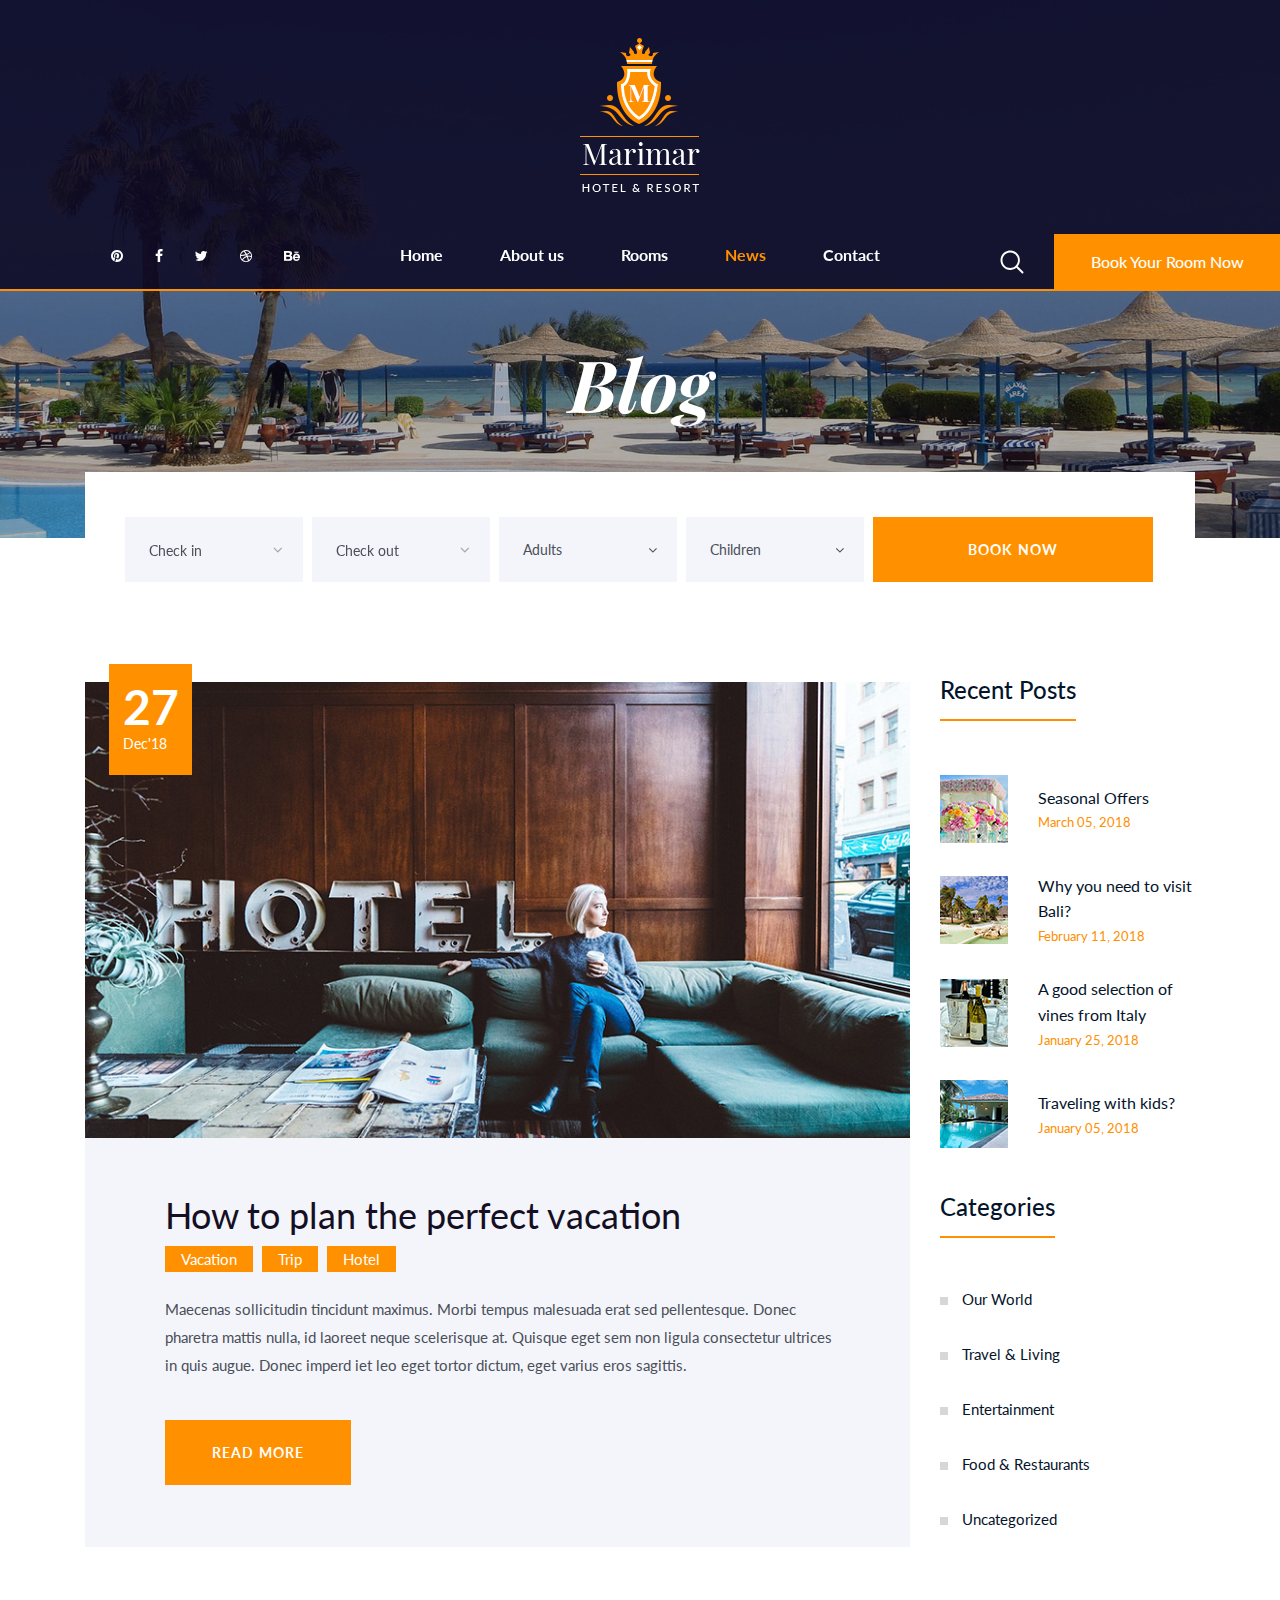
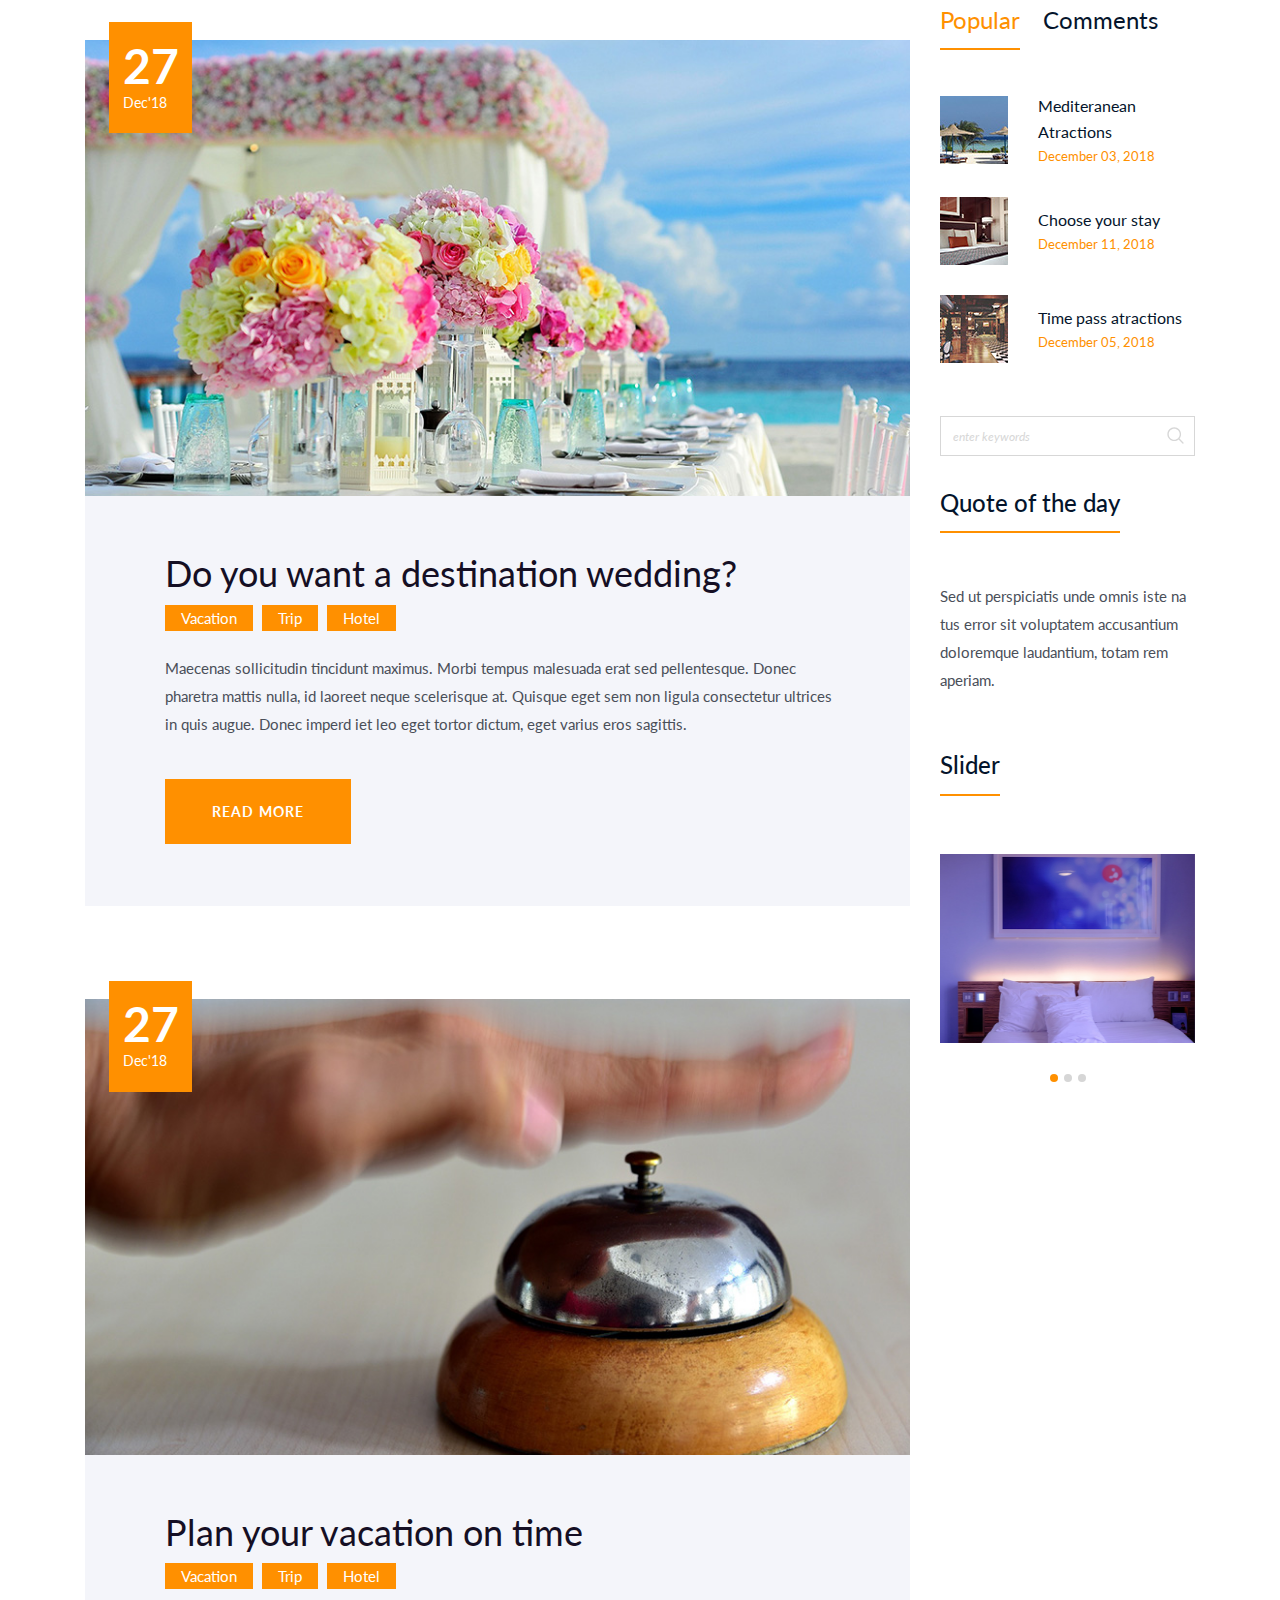
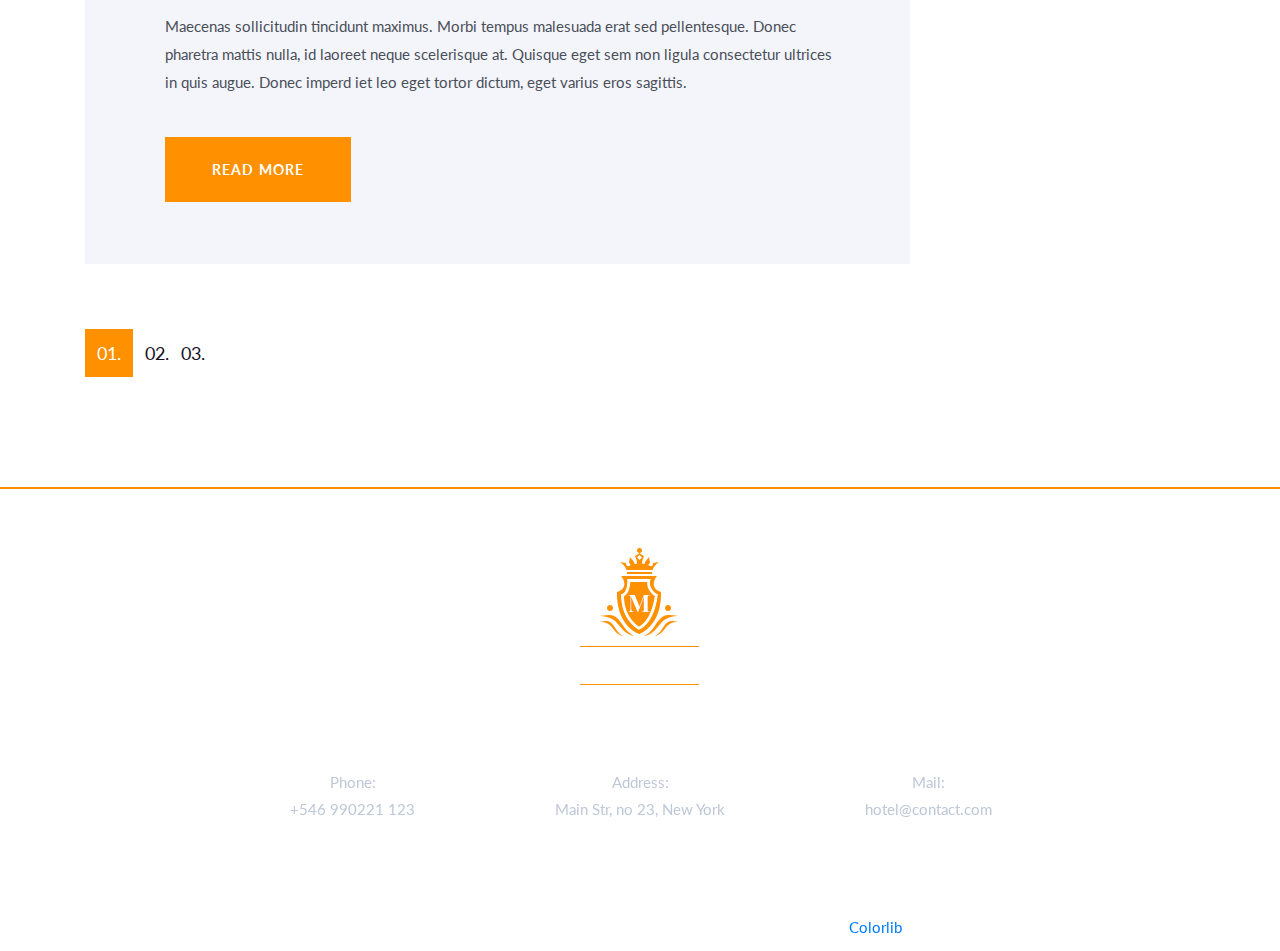
<file: blog.html>
<!DOCTYPE html>
<html lang="en">
<head>
<title>Blog</title>
<meta charset="utf-8">
<meta http-equiv="X-UA-Compatible" content="IE=edge">
<meta name="description" content="Marimar Hotel template project">
<meta name="viewport" content="width=device-width, initial-scale=1">
<link rel="stylesheet" type="text/css" href="styles/bootstrap-4.1.2/bootstrap.min.css">
<link href="plugins/font-awesome-4.7.0/css/font-awesome.min.css" rel="stylesheet" type="text/css">
<link rel="stylesheet" type="text/css" href="plugins/OwlCarousel2-2.3.4/owl.carousel.css">
<link rel="stylesheet" type="text/css" href="plugins/OwlCarousel2-2.3.4/owl.theme.default.css">
<link rel="stylesheet" type="text/css" href="plugins/OwlCarousel2-2.3.4/animate.css">
<link href="plugins/jquery-datepicker/jquery-ui.css" rel="stylesheet" type="text/css">
<link rel="stylesheet" type="text/css" href="styles/blog.css">
<link rel="stylesheet" type="text/css" href="styles/blog_responsive.css">
</head>
<body>

<div class="super_container">
	
	<!-- Header -->

	<header class="header">
		<div class="header_content d-flex flex-column align-items-center justify-content-lg-end justify-content-center">
			
			<!-- Logo -->
			<div class="logo"><a href="#"><img class="logo_1" src="images/logo.png" alt=""><img class="logo_2" src="images/logo_2.png" alt=""><img class="logo_3" src="images/logo_3.png" alt=""></a></div>

			<!-- Main Nav -->
			<nav class="main_nav">
				<ul class="d-flex flex-row align-items-center justify-content-start">
					<li><a href="index.html">Home</a></li>
					<li><a href="about.html">About us</a></li>
					<li><a href="rooms.html">Rooms</a></li>
					<li class="active"><a href="blog.html">News</a></li>
					<li><a href="contact.html">Contact</a></li>
				</ul>
			</nav>

			<!-- Social -->
			<div class="social header_social">
				<ul class="d-flex flex-row align-items-center justify-content-start">
					<li><a href="#"><i class="fa fa-pinterest" aria-hidden="true"></i></a></li>
					<li><a href="#"><i class="fa fa-facebook" aria-hidden="true"></i></a></li>
					<li><a href="#"><i class="fa fa-twitter" aria-hidden="true"></i></a></li>
					<li><a href="#"><i class="fa fa-dribbble" aria-hidden="true"></i></a></li>
					<li><a href="#"><i class="fa fa-behance" aria-hidden="true"></i></a></li>
				</ul>
			</div>

			<!-- Header Right -->
			<div class="header_right d-flex flex-row align-items-center justify-content-start">
				
				<!-- Search Activation Button -->
				<div class="search_button">
					<svg xmlns="http://www.w3.org/2000/svg" xmlns:xlink="http://www.w3.org/1999/xlink" version="1.1" viewBox="0 0 512 512" enable-background="new 0 0 512 512" width="512px" height="512px">
						<g>
							<path d="M495,466.2L377.2,348.4c29.2-35.6,46.8-81.2,46.8-130.9C424,103.5,331.5,11,217.5,11C103.4,11,11,103.5,11,217.5   S103.4,424,217.5,424c49.7,0,95.2-17.5,130.8-46.7L466.1,495c8,8,20.9,8,28.9,0C503,487.1,503,474.1,495,466.2z M217.5,382.9   C126.2,382.9,52,308.7,52,217.5S126.2,52,217.5,52C308.7,52,383,126.3,383,217.5S308.7,382.9,217.5,382.9z" fill="#FFFFFF"></path>
						</g>
					</svg>
				</div>

				<!-- Header Link -->
				<div class="header_link"><a href="#">Book Your Room Now</a></div>

				<!-- Hamburger Button -->
				<div class="hamburger"><i class="fa fa-bars" aria-hidden="true"></i></div>

			</div>

			<!-- Search Panel -->
			<div class="search_panel">
				<div class="search_panel_content d-flex flex-row align-items-center justify-content-start">
					<img src="images/search.png" alt="">
					<form action="#" class="search_form">
						<input type="text" class="search_input" placeholder="Type your search here" required="required">
					</form>
					<div class="search_close ml-auto d-flex flex-column align-items-center justify-content-center"><div></div></div>
				</div>
			</div>
		</div>
			
	</header>

	<!-- Logo Overlay -->

	<div class="logo_overlay">
		<div class="logo_overlay_content d-flex flex-column align-items-center justify-content-center">
			<div class="logo"><a href="#"><img src="images/logo_3.png" alt=""></a></div>
		</div>
	</div>

	<!-- Menu Overlay -->

	<div class="menu_overlay">
		<div class="menu_overlay_content d-flex flex-row align-items-center justify-content-center">
			
			<!-- Hamburger Button -->
			<div class="hamburger"><i class="fa fa-bars" aria-hidden="true"></i></div>

		</div>
	</div>

	<!-- Menu -->

	<div class="menu">
		<div class="menu_container d-flex flex-column align-items-center justify-content-center">

			<!-- Menu Navigation -->
			<nav class="menu_nav text-center">
				<ul>
					<li><a href="index.html">Home</a></li>
					<li><a href="about.html">About us</a></li>
					<li><a href="rooms.html">Rooms</a></li>
					<li><a href="blog.html">News</a></li>
					<li><a href="contact.html">Contact</a></li>
				</ul>
			</nav>
			<div class="button menu_button"><a href="#">book now</a></div>

			<!-- Menu Social -->
			<div class="social menu_social">
				<ul class="d-flex flex-row align-items-center justify-content-start">
					<li><a href="#"><i class="fa fa-pinterest" aria-hidden="true"></i></a></li>
					<li><a href="#"><i class="fa fa-facebook" aria-hidden="true"></i></a></li>
					<li><a href="#"><i class="fa fa-twitter" aria-hidden="true"></i></a></li>
					<li><a href="#"><i class="fa fa-dribbble" aria-hidden="true"></i></a></li>
					<li><a href="#"><i class="fa fa-behance" aria-hidden="true"></i></a></li>
				</ul>
			</div>

		</div>
	</div>

	<!-- Home -->

	<div class="home">
		<div class="parallax_background parallax-window" data-parallax="scroll" data-image-src="images/blog.jpg" data-speed="0.8"></div>
		<div class="home_container d-flex flex-column align-items-center justify-content-center">
			<div class="home_title"><h1>Blog</h1></div>
		</div>
	</div>

	<!-- Booking -->

	<div class="booking">
		<div class="container">
			<div class="row">
				<div class="col">
					<div class="booking_container d-flex flex-row align-items-end justify-content-start">
						<form action="#" class="booking_form">
							<div class="booking_form_container d-flex flex-lg-row flex-column align-items-start justify-content-start flex-wrap">
								<div class="booking_form_inputs d-flex flex-row align-items-start justify-content-between flex-wrap">
									<div class="booking_dropdown"><input type="text" class="datepicker booking_input booking_input_a booking_in" placeholder="Check in" required="required"></div>
									<div class="booking_dropdown"><input type="text" class="datepicker booking_input booking_input_a booking_out" placeholder="Check out" required="required"></div>
									<div class="custom-select">
										<select>
											<option value="0">Adults</option>
											<option value="1">1</option>
											<option value="2">2</option>
											<option value="3">3</option>
											<option value="4">4</option>
											<option value="5">5</option>
										</select>
									</div>
									<div class="custom-select">
										<select>
											<option value="0">Children</option>
											<option value="1">1</option>
											<option value="2">2</option>
											<option value="3">3</option>
											<option value="4">4</option>
											<option value="5">5</option>
										</select>
									</div>
								</div>
								<button class="booking_form_button ml-lg-auto">book now</button>
							</div>
						</form>
					</div>
				</div>
			</div>
		</div>
	</div>

	<!-- Blog -->

	<div class="blog">
		<div class="container">
			<div class="row">
				
				<!-- Blog -->
				<div class="col-lg-9">
					<div class="blog_posts">
						
						<!-- Blog Post -->
						<div class="blog_post">
							<div class="blog_post_image">
								<div><img src="images/blog_1.jpg" alt=""></div>
								<div class="blog_post_date">
									<a href="#">
										<span class="d-flex flex-column align-items-center justify-content-center">
											<span>
												<span>27</span>
												<span>Dec'18</span>
											</span>
										</span>
									</a>
								</div>
							</div>
							<div class="blog_post_content">
								<div class="blog_post_title"><h2><a href="#">How to plan the perfect vacation</a></h2></div>
								<div class="blog_post_tags">
									<ul class="d-flex flex-row align-items-start justify-content-start flex-wrap">
										<li><a href="#">Vacation</a></li>
										<li><a href="#">Trip</a></li>
										<li><a href="#">Hotel</a></li>
									</ul>
								</div>
								<div class="blog_post_text">
									<p>Maecenas sollicitudin tincidunt maximus. Morbi tempus malesuada erat sed pellentesque. Donec pharetra mattis nulla, id laoreet neque scelerisque at. Quisque eget sem non ligula consectetur ultrices in quis augue. Donec imperd iet leo eget tortor dictum, eget varius eros sagittis.</p>
								</div>
								<div class="button blog_post_button"><a href="#">read more</a></div>
							</div>
						</div>

						<!-- Blog Post -->
						<div class="blog_post">
							<div class="blog_post_image">
								<div><img src="images/blog_2.jpg" alt=""></div>
								<div class="blog_post_date">
									<a href="#">
										<span class="d-flex flex-column align-items-center justify-content-center">
											<span>
												<span>27</span>
												<span>Dec'18</span>
											</span>
										</span>
									</a>
								</div>
							</div>
							<div class="blog_post_content">
								<div class="blog_post_title"><h2><a href="#">Do you want a destination wedding?</a></h2></div>
								<div class="blog_post_tags">
									<ul class="d-flex flex-row align-items-start justify-content-start flex-wrap">
										<li><a href="#">Vacation</a></li>
										<li><a href="#">Trip</a></li>
										<li><a href="#">Hotel</a></li>
									</ul>
								</div>
								<div class="blog_post_text">
									<p>Maecenas sollicitudin tincidunt maximus. Morbi tempus malesuada erat sed pellentesque. Donec pharetra mattis nulla, id laoreet neque scelerisque at. Quisque eget sem non ligula consectetur ultrices in quis augue. Donec imperd iet leo eget tortor dictum, eget varius eros sagittis.</p>
								</div>
								<div class="button blog_post_button"><a href="#">read more</a></div>
							</div>
						</div>

						<!-- Blog Post -->
						<div class="blog_post">
							<div class="blog_post_image">
								<div><img src="images/blog_3.jpg" alt=""></div>
								<div class="blog_post_date">
									<a href="#">
										<span class="d-flex flex-column align-items-center justify-content-center">
											<span>
												<span>27</span>
												<span>Dec'18</span>
											</span>
										</span>
									</a>
								</div>
							</div>
							<div class="blog_post_content">
								<div class="blog_post_title"><h2><a href="#">Plan your vacation on time</a></h2></div>
								<div class="blog_post_tags">
									<ul class="d-flex flex-row align-items-start justify-content-start flex-wrap">
										<li><a href="#">Vacation</a></li>
										<li><a href="#">Trip</a></li>
										<li><a href="#">Hotel</a></li>
									</ul>
								</div>
								<div class="blog_post_text">
									<p>Maecenas sollicitudin tincidunt maximus. Morbi tempus malesuada erat sed pellentesque. Donec pharetra mattis nulla, id laoreet neque scelerisque at. Quisque eget sem non ligula consectetur ultrices in quis augue. Donec imperd iet leo eget tortor dictum, eget varius eros sagittis.</p>
								</div>
								<div class="button blog_post_button"><a href="#">read more</a></div>
							</div>
						</div>

					</div>

					<!-- Page Nav -->
					<div class="page_nav">
						<ul class="d-flex flex-row align-items-start justify-content-start flex-wrap">
							<li class="active"><a href="#">01.</a></li>
							<li><a href="#">02.</a></li>
							<li><a href="#">03.</a></li>
						</ul>
					</div>

				</div>

				<!-- Sidebar -->
				<div class="col-lg-3">
					<div class="sidebar">
						
						<!-- Recent Posts -->
						<div class="recent_posts">
							<div class="sidebar_title"><h3>Recent Posts</h3></div>
							<div class="recent_posts_container">
								
								<!-- Recent Post -->
								<div class="post_small d-flex flex-row align-items-center justify-content-start">
									<div class="post_small_image"><a href="#"><img src="images/recent_1.jpg" alt=""></a></div>
									<div class="post_small_content">
										<div class="post_small_title"><a href="#">Seasonal Offers</a></div>
										<div class="post_small_date"><a href="#">March 05, 2018</a></div>
									</div>
								</div>

								<!-- Recent Post -->
								<div class="post_small d-flex flex-row align-items-center justify-content-start">
									<div class="post_small_image"><a href="#"><img src="images/recent_2.jpg" alt=""></a></div>
									<div class="post_small_content">
										<div class="post_small_title"><a href="#">Why you need to visit Bali?</a></div>
										<div class="post_small_date"><a href="#">February 11, 2018</a></div>
									</div>
								</div>

								<!-- Recent Post -->
								<div class="post_small d-flex flex-row align-items-center justify-content-start">
									<div class="post_small_image"><a href="#"><img src="images/recent_3.jpg" alt=""></a></div>
									<div class="post_small_content">
										<div class="post_small_title"><a href="#">A good selection of vines from Italy</a></div>
										<div class="post_small_date"><a href="#">January 25, 2018</a></div>
									</div>
								</div>

								<!-- Recent Post -->
								<div class="post_small d-flex flex-row align-items-center justify-content-start">
									<div class="post_small_image"><a href="#"><img src="images/recent_4.jpg" alt=""></a></div>
									<div class="post_small_content">
										<div class="post_small_title"><a href="#">Traveling with kids?</a></div>
										<div class="post_small_date"><a href="#">January 05, 2018</a></div>
									</div>
								</div>

							</div>
						</div>

						<!-- Categories -->
						<div class="categories">
							<div class="sidebar_title"><h3>Categories</h3></div>
							<div class="categories_list">
								<ul>
									<li><a href="#">Our World</a></li>
									<li><a href="#">Travel & Living</a></li>
									<li><a href="#">Entertainment</a></li>
									<li><a href="#">Food & Restaurants</a></li>
									<li><a href="#">Uncategorized</a></li>
								</ul>
							</div>
						</div>

						<!-- Tabs -->
						<div class="tabs">
							<div class="tabs_container">
								<div class="tabs d-flex flex-row align-items-start justify-content-start flex-wrap">
									<div class="tab active">Popular</div>
									<div class="tab">Comments</div>
								</div>
								<div class="tab_panels">

									<div class="tab_panel active">
										<div class="tab_panel_content">
											
											<!-- Popular -->
											<div class="popular">

												<!-- Popular Post -->
												<div class="post_small d-flex flex-row align-items-center justify-content-start">
													<div class="post_small_image"><a href="#"><img src="images/recent_5.jpg" alt=""></a></div>
													<div class="post_small_content">
														<div class="post_small_title"><a href="#">Mediteranean Atractions</a></div>
														<div class="post_small_date"><a href="#">December 03, 2018</a></div>
													</div>
												</div>

												<!-- Popular Post -->
												<div class="post_small d-flex flex-row align-items-center justify-content-start">
													<div class="post_small_image"><a href="#"><img src="images/recent_6.jpg" alt=""></a></div>
													<div class="post_small_content">
														<div class="post_small_title"><a href="#">Choose your stay</a></div>
														<div class="post_small_date"><a href="#">December 11, 2018</a></div>
													</div>
												</div>

												<!-- Popular Post -->
												<div class="post_small d-flex flex-row align-items-center justify-content-start">
													<div class="post_small_image"><a href="#"><img src="images/recent_7.jpg" alt=""></a></div>
													<div class="post_small_content">
														<div class="post_small_title"><a href="#">Time pass atractions</a></div>
														<div class="post_small_date"><a href="#">December 05, 2018</a></div>
													</div>
												</div>

											</div>
										</div>
									</div>

									<div class="tab_panel">
										<div class="tab_panel_content">
											
											<!-- Popular -->
											<div class="popular">

												<!-- Popular Post -->
												<div class="post_small d-flex flex-row align-items-center justify-content-start">
													<div class="post_small_image"><a href="#"><img src="images/recent_5.jpg" alt=""></a></div>
													<div class="post_small_content">
														<div class="post_small_title"><a href="#">Mediteranean Atractions</a></div>
														<div class="post_small_date"><a href="#">December 03, 2018</a></div>
													</div>
												</div>

												<!-- Popular Post -->
												<div class="post_small d-flex flex-row align-items-center justify-content-start">
													<div class="post_small_image"><a href="#"><img src="images/recent_6.jpg" alt=""></a></div>
													<div class="post_small_content">
														<div class="post_small_title"><a href="#">Choose your stay</a></div>
														<div class="post_small_date"><a href="#">December 11, 2018</a></div>
													</div>
												</div>

												<!-- Popular Post -->
												<div class="post_small d-flex flex-row align-items-center justify-content-start">
													<div class="post_small_image"><a href="#"><img src="images/recent_7.jpg" alt=""></a></div>
													<div class="post_small_content">
														<div class="post_small_title"><a href="#">Time pass atractions</a></div>
														<div class="post_small_date"><a href="#">December 05, 2018</a></div>
													</div>
												</div>

											</div>
										</div>
									</div>

								</div>
							</div>
						</div>

						<!-- Sidebar Search -->
						<div class="sidebar_search">
							<form action="#" class="sidebar_search_form">
								<input type="text" class="sidebar_search_input" placeholder="enter keywords" required="required">
								<button class="sidebar_search_button">
									<span>
										<svg xmlns="http://www.w3.org/2000/svg" xmlns:xlink="http://www.w3.org/1999/xlink" version="1.1" viewBox="0 0 512 512" enable-background="new 0 0 512 512" width="512px" height="512px">
											<g>
												<path d="M495,466.2L377.2,348.4c29.2-35.6,46.8-81.2,46.8-130.9C424,103.5,331.5,11,217.5,11C103.4,11,11,103.5,11,217.5   S103.4,424,217.5,424c49.7,0,95.2-17.5,130.8-46.7L466.1,495c8,8,20.9,8,28.9,0C503,487.1,503,474.1,495,466.2z M217.5,382.9   C126.2,382.9,52,308.7,52,217.5S126.2,52,217.5,52C308.7,52,383,126.3,383,217.5S308.7,382.9,217.5,382.9z" fill="#FFFFFF"></path>
											</g>
										</svg>
									</span>
								</button>
							</form>
						</div>

						<!-- Quote of the day -->
						<div class="quote">
							<div class="sidebar_title"><h3>Quote of the day</h3></div>
							<div class="quote_text">
								<p>Sed ut perspiciatis unde omnis iste na tus error sit voluptatem accusantium doloremque laudantium, totam rem aperiam.</p>
							</div>
						</div>

						<!-- Slider -->
						<div class="sidebar_slider_section">
							<div class="sidebar_title"><h3>Slider</h3></div>
							<div class="sidebar_slider_container">
								<div class="owl-carousel owl-theme sidebar_slider">
									
									<!-- Slide -->
									<div class="slide">
										<div class="background_image" style="background-image:url(images/sidebar.jpg)"></div>
									</div>

									<!-- Slide -->
									<div class="slide">
										<div class="background_image" style="background-image:url(images/sidebar.jpg)"></div>
									</div>

									<!-- Slide -->
									<div class="slide">
										<div class="background_image" style="background-image:url(images/sidebar.jpg)"></div>
									</div>

								</div>
							</div>
						</div>
					</div>
				</div>

			</div>
		</div>
	</div>

	<!-- Footer -->

	<footer class="footer">
		<div class="parallax_background parallax-window" data-parallax="scroll" data-image-src="images/footer.jpg" data-speed="0.8"></div>
		<div class="container">
			<div class="row">
				<div class="col">
					<div class="footer_logo text-center">
						<a href="#"><img src="images/logo.png" alt=""></a>
					</div>
					<div class="footer_content">
						<div class="row">
							<div class="col-lg-4 footer_col">
								<div class="footer_info d-flex flex-column align-items-lg-end align-items-center justify-content-start">
									<div class="text-center">
										<div>Phone:</div>
										<div>+546 990221 123</div>
									</div>
								</div>
							</div>
							<div class="col-lg-4 footer_col">
								<div class="footer_info d-flex flex-column align-items-center justify-content-start">
									<div class="text-center">
										<div>Address:</div>
										<div>Main Str, no 23, New York</div>
									</div>
								</div>
							</div>
							<div class="col-lg-4 footer_col">
								<div class="footer_info d-flex flex-column align-items-lg-start align-items-center justify-content-start">
									<div class="text-center">
										<div>Mail:</div>
										<div>hotel@contact.com</div>
									</div>
								</div>
							</div>
						</div>
					</div>
					<div class="footer_bar text-center"><!-- Link back to Colorlib can't be removed. Template is licensed under CC BY 3.0. -->
Copyright &copy;<script>document.write(new Date().getFullYear());</script> All rights reserved | This template is made with <i class="fa fa-heart-o" aria-hidden="true"></i> by <a href="https://colorlib.com" target="_blank">Colorlib</a>
<!-- Link back to Colorlib can't be removed. Template is licensed under CC BY 3.0. --></div>
				</div>
			</div>
		</div>
	</footer>
</div>

<script src="js/jquery-3.3.1.min.js"></script>
<script src="styles/bootstrap-4.1.2/popper.js"></script>
<script src="styles/bootstrap-4.1.2/bootstrap.min.js"></script>
<script src="plugins/greensock/TweenMax.min.js"></script>
<script src="plugins/greensock/TimelineMax.min.js"></script>
<script src="plugins/scrollmagic/ScrollMagic.min.js"></script>
<script src="plugins/greensock/animation.gsap.min.js"></script>
<script src="plugins/greensock/ScrollToPlugin.min.js"></script>
<script src="plugins/OwlCarousel2-2.3.4/owl.carousel.js"></script>
<script src="plugins/easing/easing.js"></script>
<script src="plugins/progressbar/progressbar.min.js"></script>
<script src="plugins/parallax-js-master/parallax.min.js"></script>
<script src="plugins/jquery-datepicker/jquery-ui.js"></script>
<script src="js/blog.js"></script>
</body>
</html>
</file>
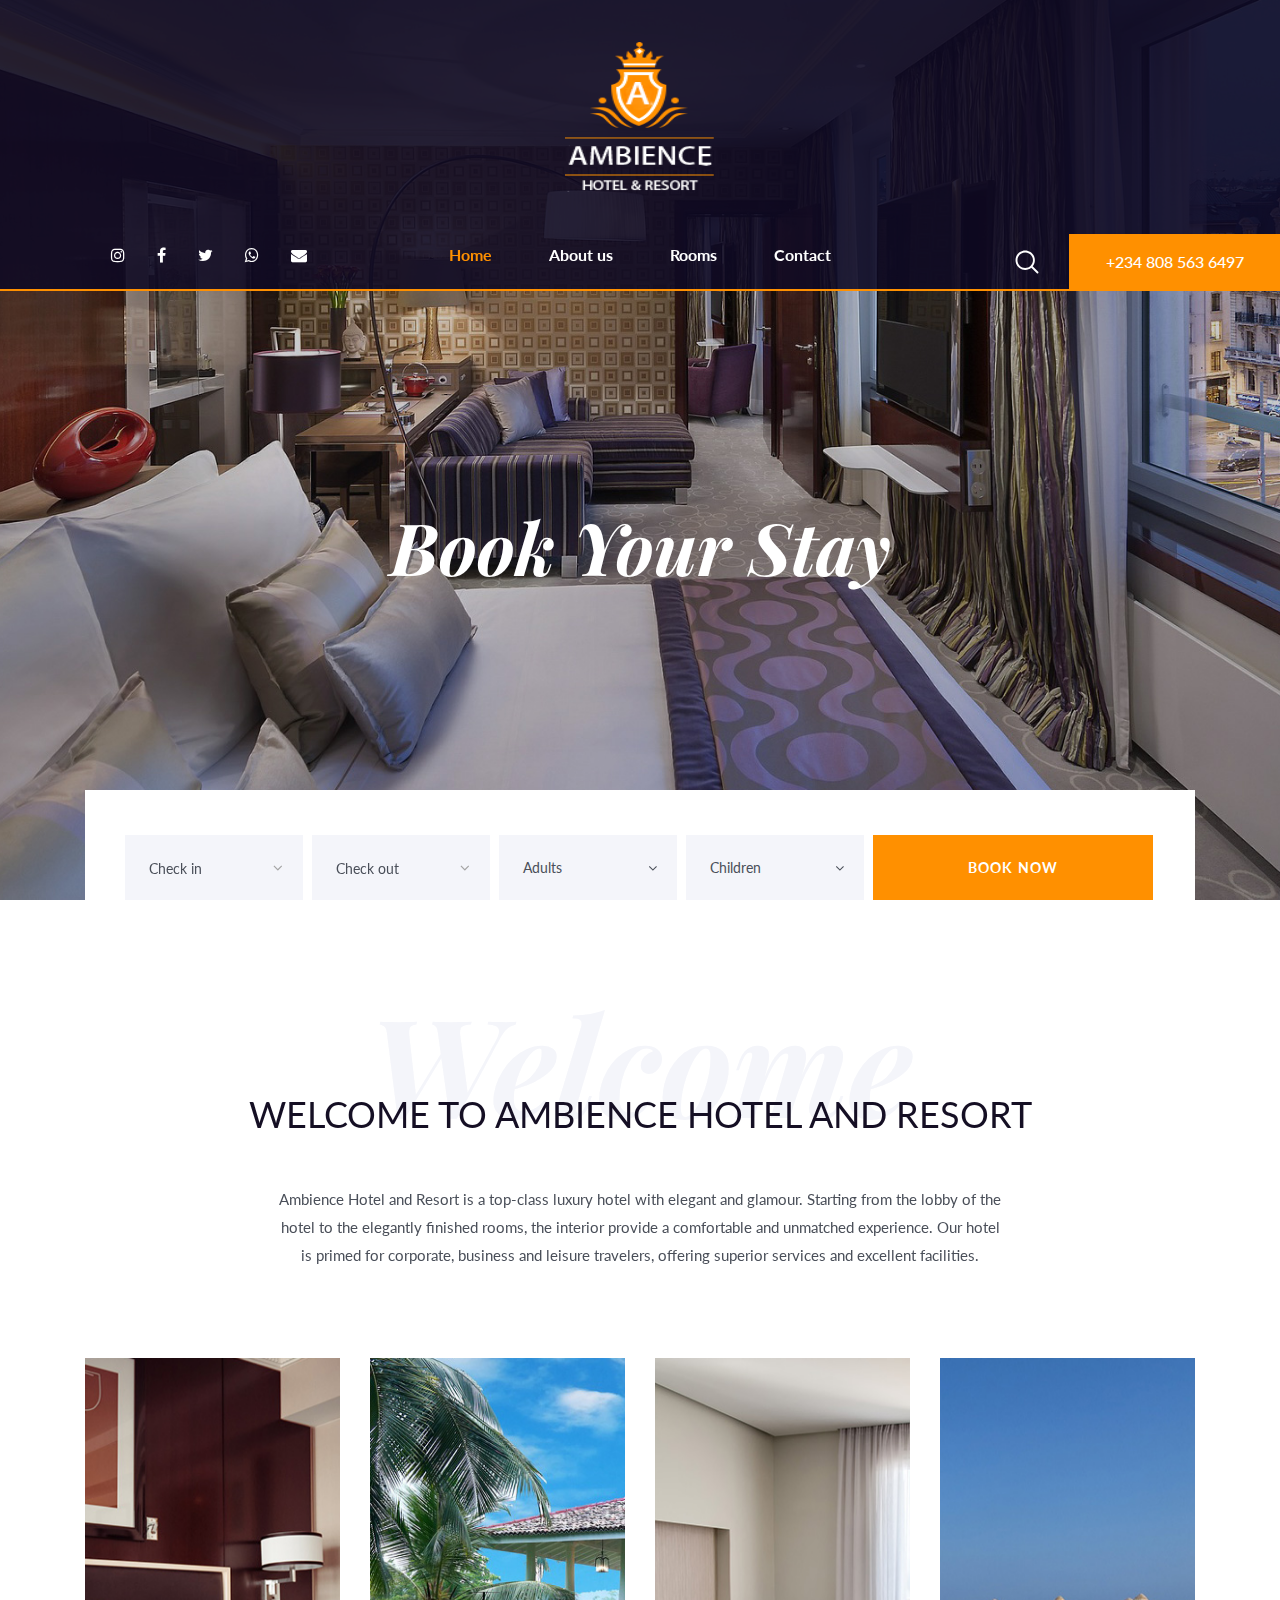
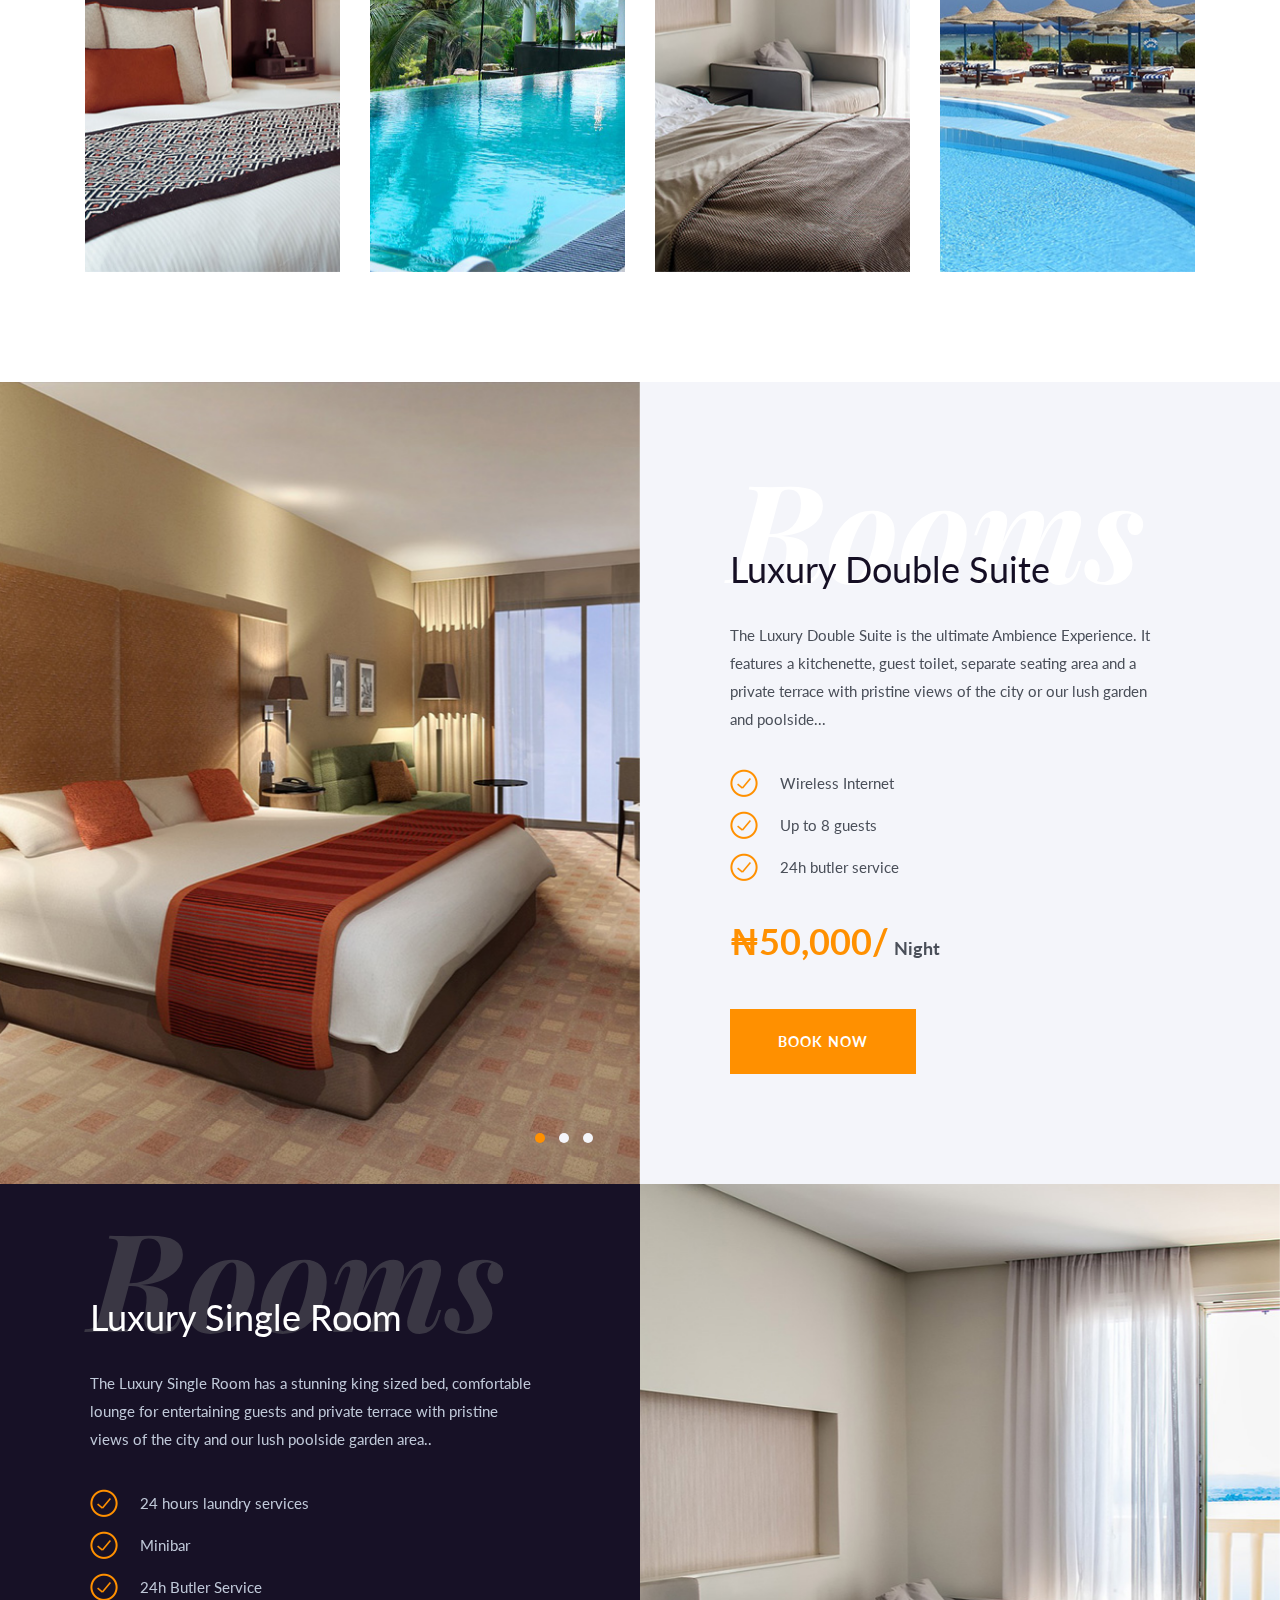
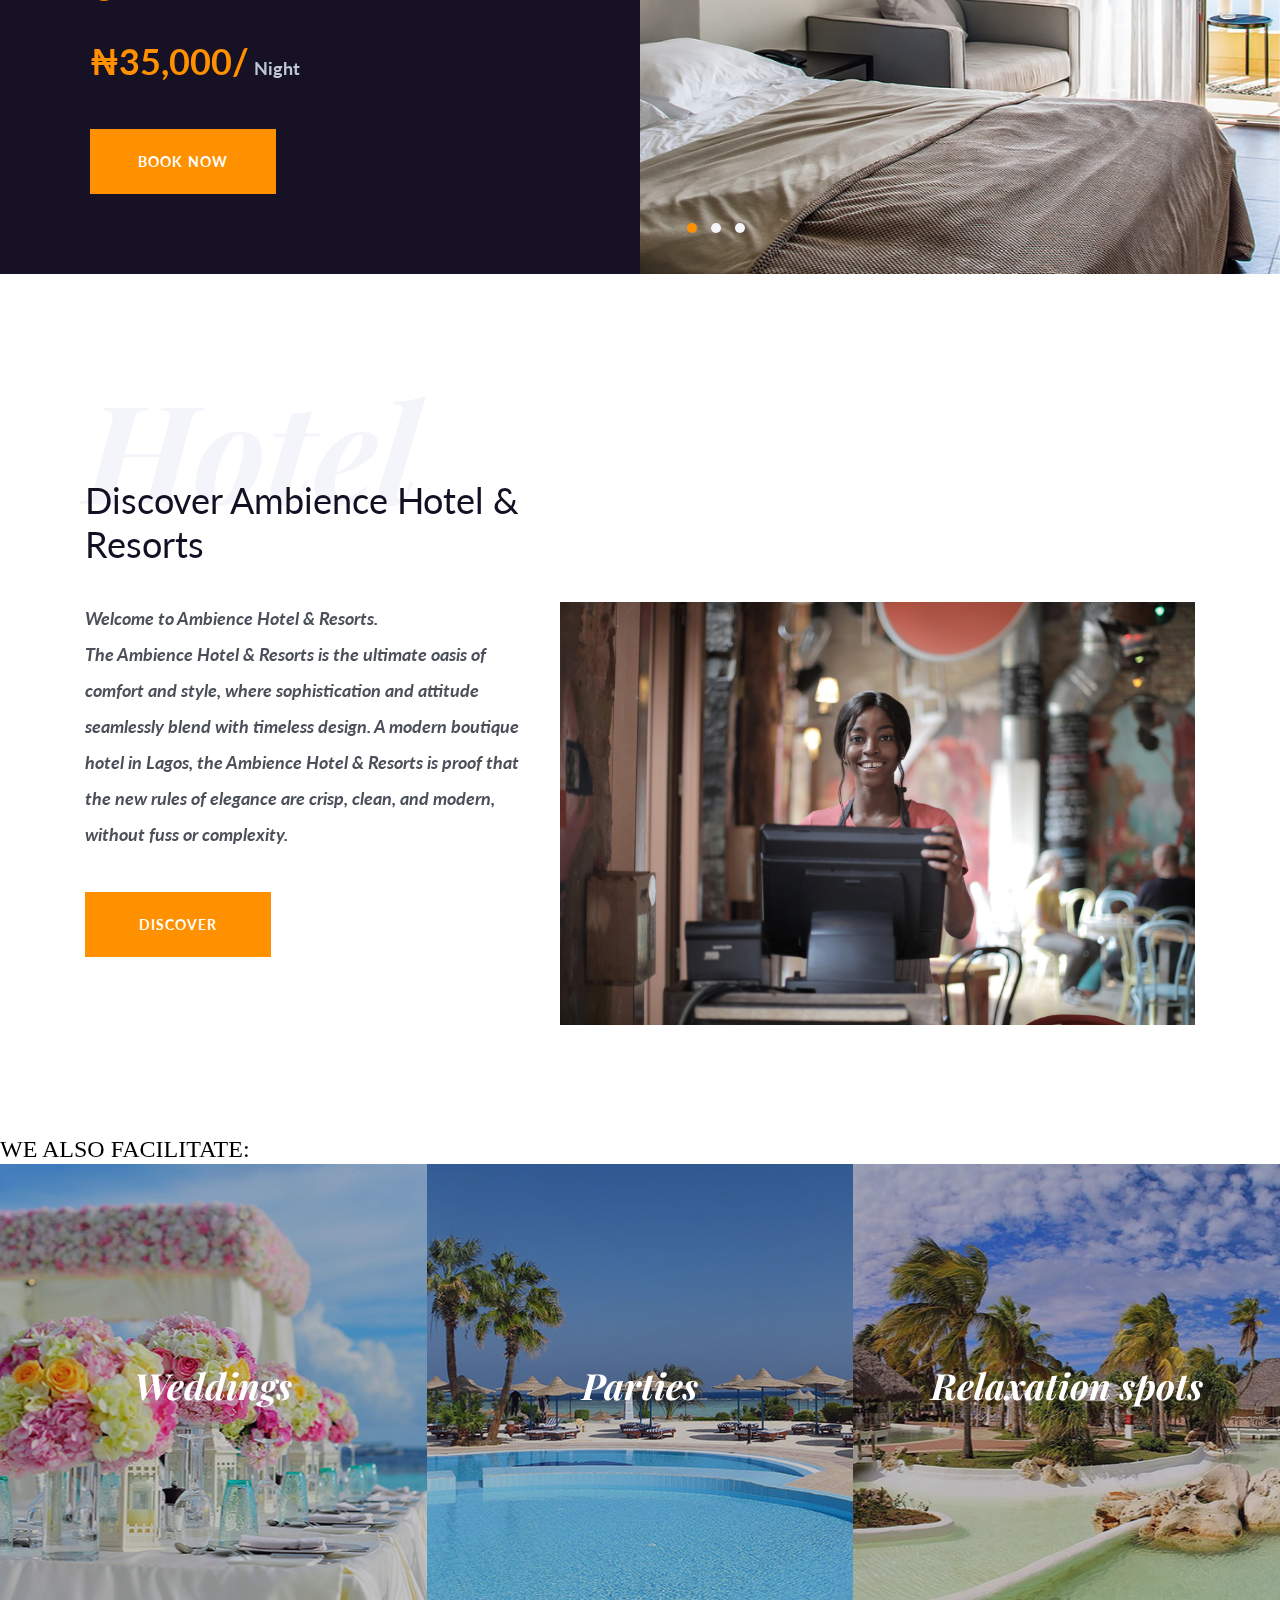
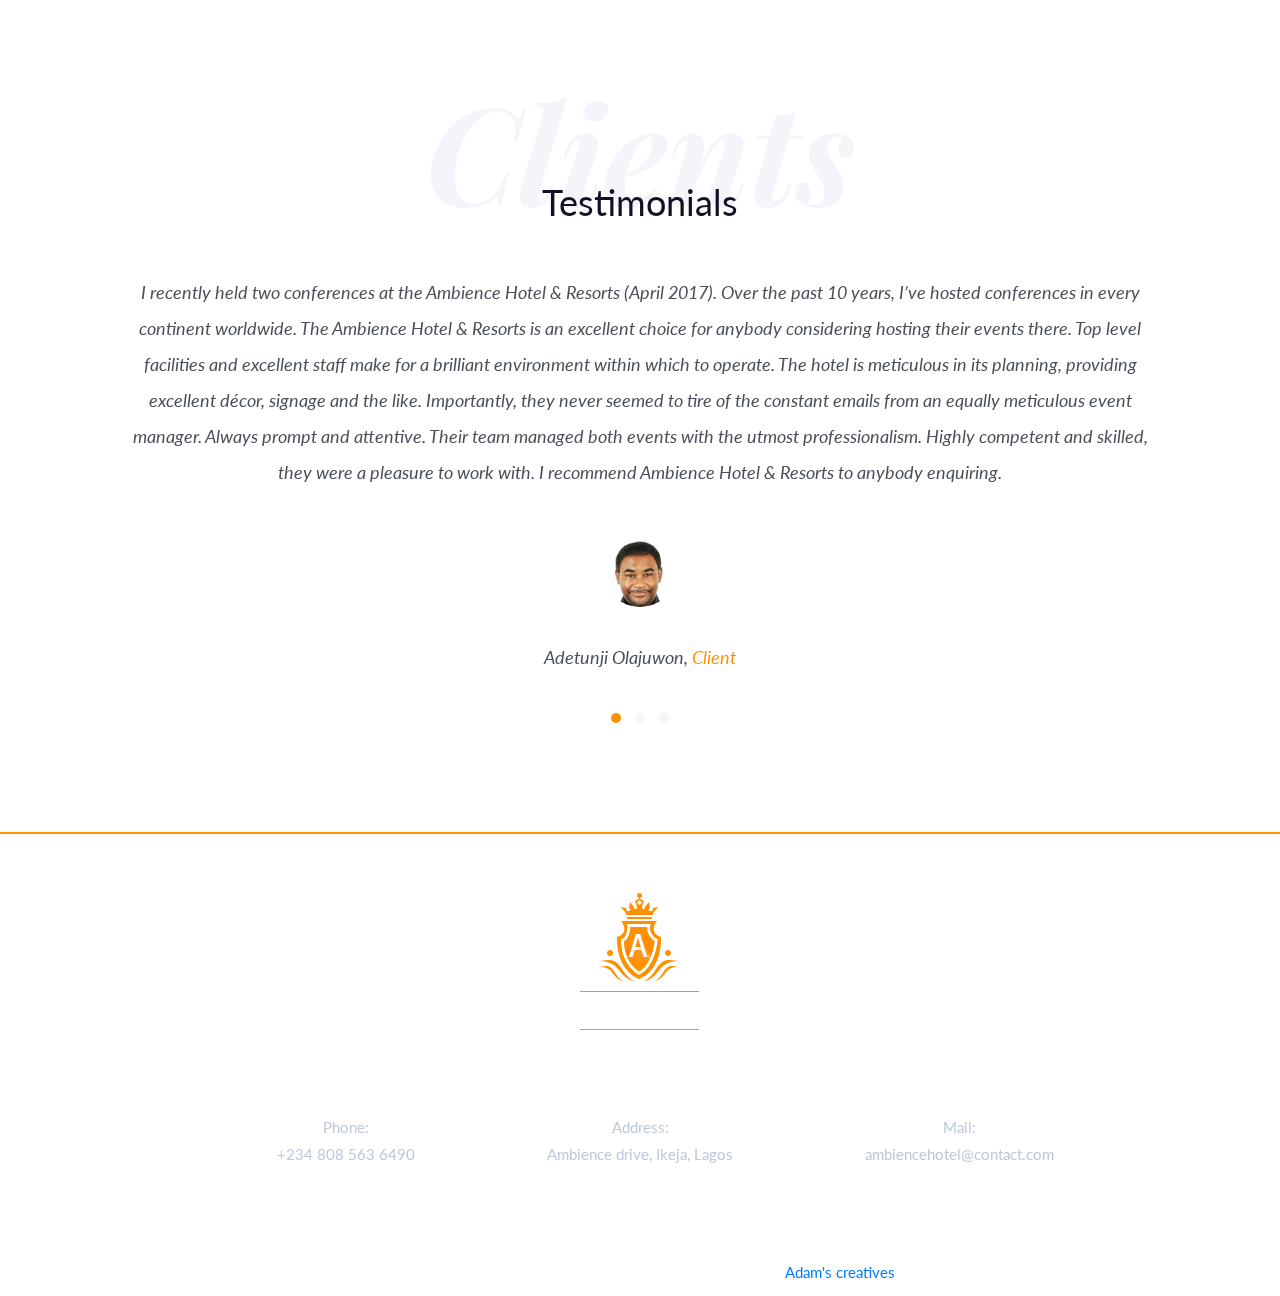
<file: index1.html>
<!DOCTYPE html>
<html lang="en">
<head>
<title>Ambience Hotel & Resorts</title>
<meta charset="utf-8">
<meta http-equiv="X-UA-Compatible" content="IE=edge">
<meta name="description" content="Ambience Hotel & Resorts template project">
<meta name="viewport" content="width=device-width, initial-scale=1">
<link rel="stylesheet" type="text/css" href="styles/bootstrap-4.1.2/bootstrap.min.css">
<link href="plugins/font-awesome-4.7.0/css/font-awesome.min.css" rel="stylesheet" type="text/css">
<link rel="stylesheet" type="text/css" href="plugins/OwlCarousel2-2.3.4/owl.carousel.css">
<link rel="stylesheet" type="text/css" href="plugins/OwlCarousel2-2.3.4/owl.theme.default.css">
<link rel="stylesheet" type="text/css" href="plugins/OwlCarousel2-2.3.4/animate.css">
<link href="plugins/jquery-datepicker/jquery-ui.css" rel="stylesheet" type="text/css">
<link rel="stylesheet" type="text/css" href="styles/main_styles.css">
<link rel="stylesheet" type="text/css" href="styles/responsive.css">
</head>
<body>

<div class="super_container">
	
	<!-- Header -->

	<header class="header">
		<div class="header_content d-flex flex-column align-items-center justify-content-lg-end justify-content-center">
			
			<!-- Logo -->
			<div class="logo"><a href="#"><img class="logo_1" src="images/logo PS ambience.png" width="150" height="150" 
				alt=""><img class="logo_2" src="images/logo_2.png" alt=""><img class="logo_3" 
				src="images/logo_3 ab.png" alt=""></a></div>

			<!-- Main Nav -->
			<nav class="main_nav">
				<ul class="d-flex flex-row align-items-center justify-content-start">
					<li class="active"><a href="index1.html">Home</a></li>
					<li><a href="about.html">About us</a></li>
					<li><a href="rooms.html">Rooms</a></li>
					<!-- <li><a href="blog.html">News</a></li> -->
					<li><a href="contacts.html">Contact</a></li>
				</ul>
			</nav>

			<!-- Social -->
			<div class="social header_social">
				<ul class="d-flex flex-row align-items-center justify-content-start">
					<li><a href="#"><i class="fa fa-instagram" aria-hidden="true"></i></a></li>
					<li><a href="#"><i class="fa fa-facebook" aria-hidden="true"></i></a></li>
					<li><a href="#"><i class="fa fa-twitter" aria-hidden="true"></i></a></li>
					<li><a href="#"><i class="fa fa-whatsapp" aria-hidden="true"></i></a></li>
					<li><a href="contacts.html"><i class="fa fa-envelope" aria-hidden="true"></i></a></li>
					
					<!-- <li><a href="#"><i class="fa fa-behance" aria-hidden="true"></i></a></li> -->
				</ul>
			</div>

			<!-- Header Right -->
			<div class="header_right d-flex flex-row align-items-center justify-content-start">
				
				<!-- Search Activation Button -->
				<div class="search_button">
					<svg xmlns="http://www.w3.org/2000/svg" xmlns:xlink="http://www.w3.org/1999/xlink" version="1.1" viewBox="0 0 512 512" enable-background="new 0 0 512 512" width="512px" height="512px">
						<g>
							<path d="M495,466.2L377.2,348.4c29.2-35.6,46.8-81.2,46.8-130.9C424,103.5,331.5,11,217.5,11C103.4,11,11,103.5,11,217.5   S103.4,424,217.5,424c49.7,0,95.2-17.5,130.8-46.7L466.1,495c8,8,20.9,8,28.9,0C503,487.1,503,474.1,495,466.2z M217.5,382.9   C126.2,382.9,52,308.7,52,217.5S126.2,52,217.5,52C308.7,52,383,126.3,383,217.5S308.7,382.9,217.5,382.9z" fill="#FFFFFF"></path>
						</g>
					</svg>
				</div>

				<!-- Header Link -->
				<div class="header_link"><a href="#">+234 808 563 6497</a></div>

				<!-- Hamburger Button -->
				<div class="hamburger"><i class="fa fa-bars" aria-hidden="true"></i></div>

			</div>

			<!-- Search Panel -->
			<div class="search_panel">
				<div class="search_panel_content d-flex flex-row align-items-center justify-content-start">
					<img src="images/search.png" alt="">
					<form action="#" class="search_form">
						<input type="text" class="search_input" placeholder="Type your search here" required="required">
					</form>
					<div class="search_close ml-auto d-flex flex-column align-items-center justify-content-center"><div></div></div>
				</div>
			</div>
		</div>
			
	</header>

	<!-- Logo Overlay -->

	<div class="logo_overlay">
		<div class="logo_overlay_content d-flex flex-column align-items-center justify-content-center">
			<div class="logo"><a href="#"><img src="images/logo_3 ab.png" alt=""></a></div>
		</div>
	</div>

	<!-- Menu Overlay -->

	<div class="menu_overlay">
		<div class="menu_overlay_content d-flex flex-row align-items-center justify-content-center">
			
			<!-- Hamburger Button -->
			<div class="hamburger"><i class="fa fa-bars" aria-hidden="true"></i></div>

		</div>
	</div>

	<!-- Menu -->

	<div class="menu">
		<div class="menu_container d-flex flex-column align-items-center justify-content-center">

			<!-- Menu Navigation -->
			<nav class="menu_nav text-center">
				<ul>
					<li><a href="index1.html">Home</a></li>
					<li><a href="about.html">About us</a></li>
					<li><a href="rooms.html">Rooms</a></li>
					<!-- <li><a href="blog.html">Blog</a></li> -->
					<li><a href="contacts.html">Contact</a></li>
				</ul>
			</nav>
			<div class="button menu_button"><a href="rooms.html">book now</a></div>

			<!-- Menu Social -->
			<div class="social menu_social">
				<ul class="d-flex flex-row align-items-center justify-content-start">
					<li><a href="#"><i class="fa fa-instagram" aria-hidden="true"></i></a></li>
					<li><a href="#"><i class="fa fa-facebook" aria-hidden="true"></i></a></li>
					<li><a href="#"><i class="fa fa-twitter" aria-hidden="true"></i></a></li>
					<li><a href="#"><i class="fa fa-whatsapp" aria-hidden="true"></i></a></li>
					<li><a href="#"><i class="fa fa-phone" aria-hidden="true"></i></a></li>
					<li><a href="contacts.html"><i class="fa fa-envelope" aria-hidden="true"></i></a></li>
				</ul>
			</div>

		</div>
	</div>

	<!-- Home -->

	<div class="home">
		<div class="parallax_background parallax-window" data-parallax="scroll" data-image-src="images/home.jpg" data-speed="0.8"></div>
		<div class="home_container d-flex flex-column align-items-center justify-content-center">
			<div class="home_title"><h1>Book Your Stay</h1></div>
			<!-- <div class="home_text text-center">Fusce erat dui, venenatis et erat in, vulputate dignissim lacus. Donec vitae tempus dolor, sit amet elementum lorem. Ut cursus tempor turpis.</div>
			<div class="button home_button"><a href="#">book now</a></div> -->
		</div>
	</div>

	<!-- Booking -->

	<div class="booking">
		<div class="container">
			<div class="row">
				<div class="col">
					<div class="booking_container d-flex flex-row align-items-end justify-content-start">
						<form action="#" class="booking_form">
							<div class="booking_form_container d-flex flex-lg-row flex-column align-items-start justify-content-start flex-wrap">
								<div class="booking_form_inputs d-flex flex-row align-items-start justify-content-between flex-wrap">
									<div class="booking_dropdown"><input type="text" class="datepicker booking_input booking_input_a booking_in" placeholder="Check in" required="required"></div>
									<div class="booking_dropdown"><input type="text" class="datepicker booking_input booking_input_a booking_out" placeholder="Check out" required="required"></div>
									<div class="custom-select">
										<select>
											<option value="0">Adults</option>
											<option value="1">1</option>
											<option value="2">2</option>
											<option value="3">3</option>
											<option value="4">4</option>
											<option value="5">5</option>
										</select>
									</div>
									<div class="custom-select">
										<select>
											<option value="0">Children</option>
											<option value="1">1</option>
											<option value="2">2</option>
											<option value="3">3</option>
											<option value="4">4</option>
											<option value="5">5</option>
										</select>
									</div>
								</div>
								<button class="booking_form_button ml-lg-auto"><a href="rooms.html"> book now </a> </button>
							</div>
						</form>
					</div>
				</div>
			</div>
		</div>
	</div>

	<!-- Intro -->

	<div class="intro">
		<div class="container">
			<div class="row">
				<div class="col">
					<div class="section_title text-center">
						<div>Welcome</div>
						<h1>WELCOME TO AMBIENCE HOTEL AND RESORT</h1>
					</div>
				</div>
			</div>
			<div class="row intro_row">
				<div class="col-xl-8 col-lg-10 offset-xl-2 offset-lg-1">
					<div class="intro_text text-center">
						<p> Ambience Hotel and Resort is a top-class luxury hotel with elegant and 
							glamour. Starting from the lobby of the hotel to the elegantly finished rooms, 
							the interior provide a comfortable and unmatched experience. Our hotel is primed 
							for corporate, business and leisure travelers, offering superior services and 
							excellent facilities.</p>					</div>
				</div>
			</div>
			<div class="row gallery_row">
				<div class="col">

					<!-- Gallery -->
					<div class="gallery_slider_container">
						<div class="owl-carousel owl-theme gallery_slider">
							
							<!-- Slide -->
							<div class="gallery_slide">
								<img src="images/gallery_1.jpg" alt="">
								<div class="gallery_overlay">
									<div class="text-center d-flex flex-column align-items-center justify-content-center">
										<a href="#">
											<!-- <span>+</span>
											<span>See More</span> -->
										</a>
									</div>
								</div>
							</div>

							<!-- Slide -->
							<div class="gallery_slide">
								<img src="images/gallery_2.jpg" alt="">
								<div class="gallery_overlay">
									<div class="text-center d-flex flex-column align-items-center justify-content-center">
										<a href="#">
											<!-- <span>+</span>
											<span>See More</span> -->
										</a>
									</div>
								</div>
							</div>

							<!-- Slide -->
							<div class="gallery_slide">
								<img src="images/gallery_3.jpg" alt="">
								<div class="gallery_overlay">
									<div class="text-center d-flex flex-column align-items-center justify-content-center">
										<a href="#">
											<!-- <span>+</span>
											<span>See More</span> -->
										</a>
									</div>
								</div>
							</div>

							<!-- Slide -->
							<div class="gallery_slide">
								<img src="images/gallery_4.jpg" alt="">
								<div class="gallery_overlay">
									<div class="text-center d-flex flex-column align-items-center justify-content-center">
										<a href="#">
											<!-- <span>+</span>
											<span>See More</span> -->
										</a>
									</div>
								</div>
							</div>

						</div>
					</div>

				</div>
			</div>
		</div>
	</div>

	<!-- Rooms -->

	<div class="rooms_right container_wrapper">
		<div class="container">
			<div class="row row-eq-height">

				<!-- Rooms Image -->
				<div class="col-xl-6 order-xl-1 order-2">
					<div class="rooms_slider_container">
						<div class="owl-carousel owl-theme rooms_slider">
							
							<!-- Slide -->
							<div class="slide">
								<div class="background_image" style="background-image:url(images/rooms_1.jpg)"></div>
							</div>

							<!-- Slide -->
							<div class="slide">
								<div class="background_image" style="background-image:url(images/rooms_1.jpg)"></div>
							</div>

							<!-- Slide -->
							<div class="slide">
								<div class="background_image" style="background-image:url(images/rooms_1.jpg)"></div>
							</div>

						</div>
					</div>
				</div>

				<!-- Rooms Content -->
				<div class="col-xl-6 order-xl-2 order-1">
					<div class="rooms_right_content">
						<div class="section_title">
							<div>Rooms</div>
							<h1>Luxury Double Suite</h1>
						</div>
						<div class="rooms_text">
							<p>The Luxury Double Suite is the ultimate Ambience Experience. It features a kitchenette, guest toilet, separate seating area and a private terrace with pristine views of the city or our lush garden and poolside...</p>
						</div>
						<div class="rooms_list">
							<ul>
								<li class="d-flex flex-row align-items-center justify-content-start">
									<img src="images/check.png" alt="">
									<span>Wireless Internet</span>
								</li>
								<li class="d-flex flex-row align-items-center justify-content-start">
									<img src="images/check.png" alt="">
									<span>Up to 8 guests</span>
								</li>
								<li class="d-flex flex-row align-items-center justify-content-start">
									<img src="images/check.png" alt="">
									<span>24h butler service</span>
								</li>
							</ul>
						</div>
						<div class="rooms_price">₦50,000/<span>Night</span></div>
						<div class="button rooms_button"><a href="luxury double suite.html">book now</a></div>
					</div>
				</div>

			</div>
		</div>
	</div>

	<!-- Rooms -->

	<div class="rooms_left container_wrapper">
		<div class="container">
			<div class="row row-eq-height">
				
				<!-- Rooms Content -->
				<div class="col-xl-6">
					<div class="rooms_left_content">
						<div class="section_title">
							<div>Rooms</div>
							<h1>Luxury Single Room</h1>
						</div>
						<div class="rooms_text">
							<p>The Luxury Single Room has a stunning king sized bed, comfortable lounge for entertaining guests and private terrace with pristine views of the city and our lush poolside garden area..</p>
						</div>
						<div class="rooms_list">
							<ul>
								<li class="d-flex flex-row align-items-center justify-content-start">
									<img src="images/check.png" alt="">
									<span>24 hours laundry services</span>
								</li>
								<li class="d-flex flex-row align-items-center justify-content-start">
									<img src="images/check.png" alt="">
									<span>Minibar </span>
								</li>
								<li class="d-flex flex-row align-items-center justify-content-start">
									<img src="images/check.png" alt="">
									<span>24h Butler Service</span>
								</li>
							</ul>
						</div>
						<div class="rooms_price">₦35,000/<span>Night</span></div>
						<div class="button rooms_button"><a href="#">book now</a></div>
					</div>
				</div>

				<!-- Rooms Image -->
				<div class="col-xl-6">
					<div class="rooms_slider_container">
						<div class="owl-carousel owl-theme rooms_slider">
							
							<!-- Slide -->
							<div class="slide">
								<div class="background_image" style="background-image:url(images/rooms_2.jpg)"></div>
							</div>

							<!-- Slide -->
							<div class="slide">
								<div class="background_image" style="background-image:url(images/rooms_2.jpg)"></div>
							</div>

							<!-- Slide -->
							<div class="slide">
								<div class="background_image" style="background-image:url(images/rooms_2.jpg)"></div>
							</div>
							
						</div>
					</div>
				</div>

			</div>
		</div>
	</div>

	<!-- Discover -->

	<div class="discover">

		<!-- Discover Content -->
		<div class="discover_content">
			<div class="container">
				<div class="row">
					<div class="col-lg-5">
						<div class="section_title">
							<div>Hotel</div>
							<h1>Discover Ambience Hotel & Resorts</h1>
						</div>
					</div>
				</div>
				<div class="row discover_row">
					<div class="col-lg-5">
						<div class="discover_highlight">
							<p>Welcome to Ambience Hotel & Resorts.<br>
								The Ambience Hotel & Resorts is the ultimate oasis of comfort and style, 
								where sophistication and attitude seamlessly blend with timeless design. 
								A modern boutique hotel in Lagos, the Ambience Hotel & Resorts is proof that the 
								new rules of elegance are crisp, clean, and modern, without fuss or complexity. 
							</p>
						</div>
						<div class="button discover_button"><a href="about.html">discover</a></div>
					</div>
					<div class="col-lg-7">
						<div class="discover_text">
							<img src="images/cheerful.jpg" alt="">
							<!-- <p>Guests are near numerous attractions, including Ikeja City Mall, the events at Fela Kuti Shrine, the prestigious Ikeja Golf Club, Ndubuisi Kanu Park Oregun Lagos and Hi-Impact Planet Amusement Park. Recharge in spacious hotel rooms that feature signature Sheraton beds, marble bathrooms, mini-refrigerators, a grocery shopping service, flat-screen TVs, large desks and free Wi-Fi. Executive rooms and suites offer access to Club amenities. Sample delicious restaurant fare, including Italian, West African and international favorites, at our hotel restaurants and bars. Work out in the modern gym, take a dip in our outdoor pool or practice your swing on our tennis courts. For those planning events, you will appreciate our recently updated indoor and picturesque outdoor venues; all supported by expert catering and audiovisual technology.</p> -->
						</div>
					</div>
				</div>
			</div>
		</div>

		<!-- Discover Slider -->
		<div class="discover_slider_container">
			<h3 style="font-family:Cambria, Cochin, Georgia, Times, 'Times New Roman', serif; color: #000; font-style: italics; : font-weight: bolder"> WE ALSO FACILITATE: </h3>

			<div class="owl-carousel owl-theme discover_slider">
				
				<!-- Slide -->
				<div class="slide">
					<div class="background_image" style="background-image:url(images/discover_1.jpg)"></div>
					<div class="discover_overlay d-flex flex-column align-items-center justify-content-center">
						<h1><a href="">Weddings</a></h1>
					</div>
				</div>

				<!-- Slide -->
				<div class="slide">
					<div class="background_image" style="background-image:url(images/discover_2.jpg)"></div>
					<div class="discover_overlay d-flex flex-column align-items-center justify-content-center">
						<h1><a href="">Parties</a></h1>
					</div>
				</div>

				<!-- Slide -->
				<div class="slide">
					<div class="background_image" style="background-image:url(images/discover_3.jpg)"></div>
					<div class="discover_overlay d-flex flex-column align-items-center justify-content-center">
						<h1><a href="">Relaxation spots</a></h1>
					</div>
				</div>

			</div>
		</div>

	</div>

	<!-- Testimonials -->

	<div class="testimonials">
		<div class="container">
			<div class="row">
				<div class="col">
					<div class="section_title text-center">
						<div>Clients</div>
						<h1>Testimonials</h1>
					</div>
				</div>
			</div>
			<div class="row testimonials_row">
				<div class="col">
					
					<!-- Testimonials Slider -->
					<div class="testimonials_slider_container">
						<div class="owl-carousel owl-theme testimonials_slider">

							<!-- Slide -->
							<div>
								<div class="testimonial_text text-center">
									<p> I recently held two conferences at the Ambience Hotel & Resorts (April 2017).

										Over the past 10 years, I’ve hosted conferences in every continent worldwide.
										
										The Ambience Hotel & Resorts is an excellent choice for anybody considering hosting their events there. Top level facilities and excellent staff make for a brilliant environment within which to operate.
										
										The hotel is meticulous in its planning, providing excellent décor, signage and the like. Importantly, they never seemed to tire of the constant emails from an equally meticulous event manager. Always prompt and attentive.
										
										Their team managed both events with the utmost professionalism. Highly competent and skilled, they were a pleasure to work with.
										
										I recommend Ambience Hotel & Resorts to anybody enquiring.</p>
								</div>
								<div class="testimonial_author text-center">
									<div class="testimonial_author_image"><img src="images/black_men.jpg" alt=""></div>
									<div class="testimonial_author_name"><a href="#">Adetunji Olajuwon,</a><span> Client</span></div>
								</div>
							</div>

							<!-- Slide -->
							<div>
								<div class="testimonial_text text-center">
									<p> Thank you so much to the Ambience Hotel & Resorts team. I left something behind at the hotel and also wanted them to issue another receipt for tax purposes. They immediately worked on it and the receipt was sent in the hour by email. The item was returned within the day. Totally beyond my expectation. You can totally trust this hotel! Whilst staying there everything was so clean and the service was very attentive. Will always be a customer here.</p>
								</div>
								<div class="testimonial_author text-center">
									<div class="testimonial_author_image"><img src="images/women243.jpg" alt=""></div>
									<div class="testimonial_author_name"><a href="#">Vivian Asuquo,</a><span> Client</span></div>
								</div>
							</div>

							<!-- Slide -->
							<div>
								<div class="testimonial_text text-center">
									<p> Ambience Hotel & Resorts took care of us better than any other places we have been to. This was the best 
										international experience we have had in years. Your staff was amazing, anything we needed they 
										brought to us. They were efficient, attentive and not intrusive. I was also very impressed with 
										the equipments, the comfortable rooms and food. Thank you very much for making this conference so 
										successful. I highly recommend the Royal Cliff for any event</p>
								</div>
								<div class="testimonial_author text-center">
									<div class="testimonial_author_image"><img src="images/womenenen.jpg" alt=""></div>
									<div class="testimonial_author_name"><a href="#">Elizabeth Okoro,</a><span> Client</span></div>
								</div>
							</div>

						</div>
					</div>
				</div>
			</div>
		</div>
	</div>
						
	<!-- Footer -->

	<footer class="footer">
		<div class="parallax_background parallax-window" data-parallax="scroll" data-image-src="images/footer.jpg" data-speed="0.8"></div>
		<div class="container">
			<div class="row">
				<div class="col">
					<div class="footer_logo text-center">
						<a href="#"><img src="images/logo PS ambience.png" alt=""></a>
					</div>
					<div class="footer_content">
						<div class="row">
							<div class="col-lg-4 footer_col">
								<div class="footer_info d-flex flex-column align-items-lg-end align-items-center justify-content-start">
									<div class="text-center">
										<div>Phone:</div>
										<div>+234 808 563 6490 </div>
									</div>
								</div>
							</div>
							<div class="col-lg-4 footer_col">
								<div class="footer_info d-flex flex-column align-items-center justify-content-start">
									<div class="text-center">
										<div>Address:</div>
										<div> Ambience drive, Ikeja, Lagos</div>
									</div> 
									
								</div>
							</div>
							<div class="col-lg-4 footer_col">
								<div class="footer_info d-flex flex-column align-items-lg-start align-items-center justify-content-start">
									<div class="text-center">
										<div>Mail:</div>
										<div>ambiencehotel@contact.com</div>
									</div>
								</div>
							</div>
						</div>
					</div>
					<div class="footer_bar text-center"><!-- Link back to Colorlib can't be removed. Template is licensed under CC BY 3.0. -->
						Copyright &copy;<script>document.write(new Date().getFullYear());</script> All rights reserved | website developed by <a href="#" target="_blank">Adam's creatives </a>
						<!-- Link back to Colorlib can't be removed. Template is licensed under CC BY 3.0. --></div>
				</div>
			</div>
		</div>
	</footer>
</div>

<script src="js/jquery-3.3.1.min.js"></script>
<script src="styles/bootstrap-4.1.2/popper.js"></script>
<script src="styles/bootstrap-4.1.2/bootstrap.min.js"></script>
<script src="plugins/greensock/TweenMax.min.js"></script>
<script src="plugins/greensock/TimelineMax.min.js"></script>
<script src="plugins/scrollmagic/ScrollMagic.min.js"></script>
<script src="plugins/greensock/animation.gsap.min.js"></script>
<script src="plugins/greensock/ScrollToPlugin.min.js"></script>
<script src="plugins/OwlCarousel2-2.3.4/owl.carousel.js"></script>
<script src="plugins/easing/easing.js"></script>
<script src="plugins/progressbar/progressbar.min.js"></script>
<script src="plugins/parallax-js-master/parallax.min.js"></script>
<script src="plugins/jquery-datepicker/jquery-ui.js"></script>
<script src="js/custom.js"></script>
</body>
</html>
</file>
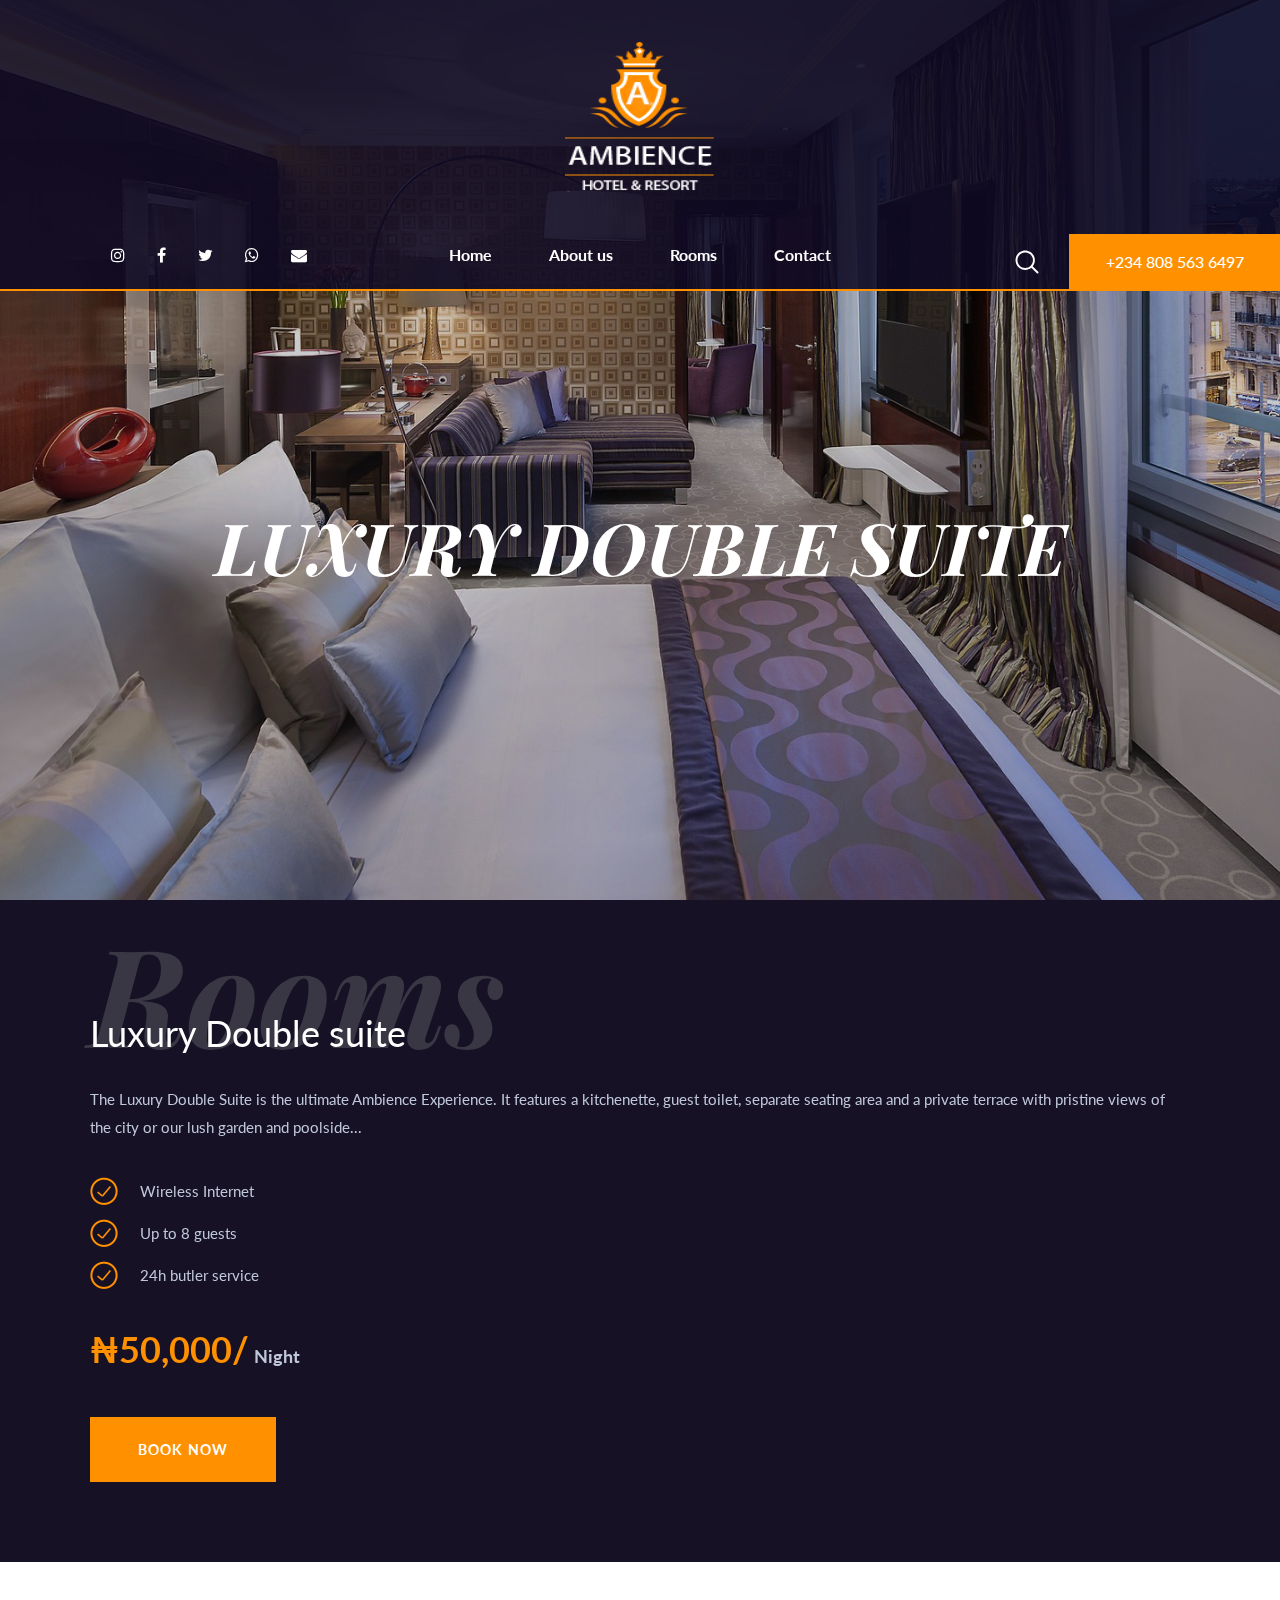
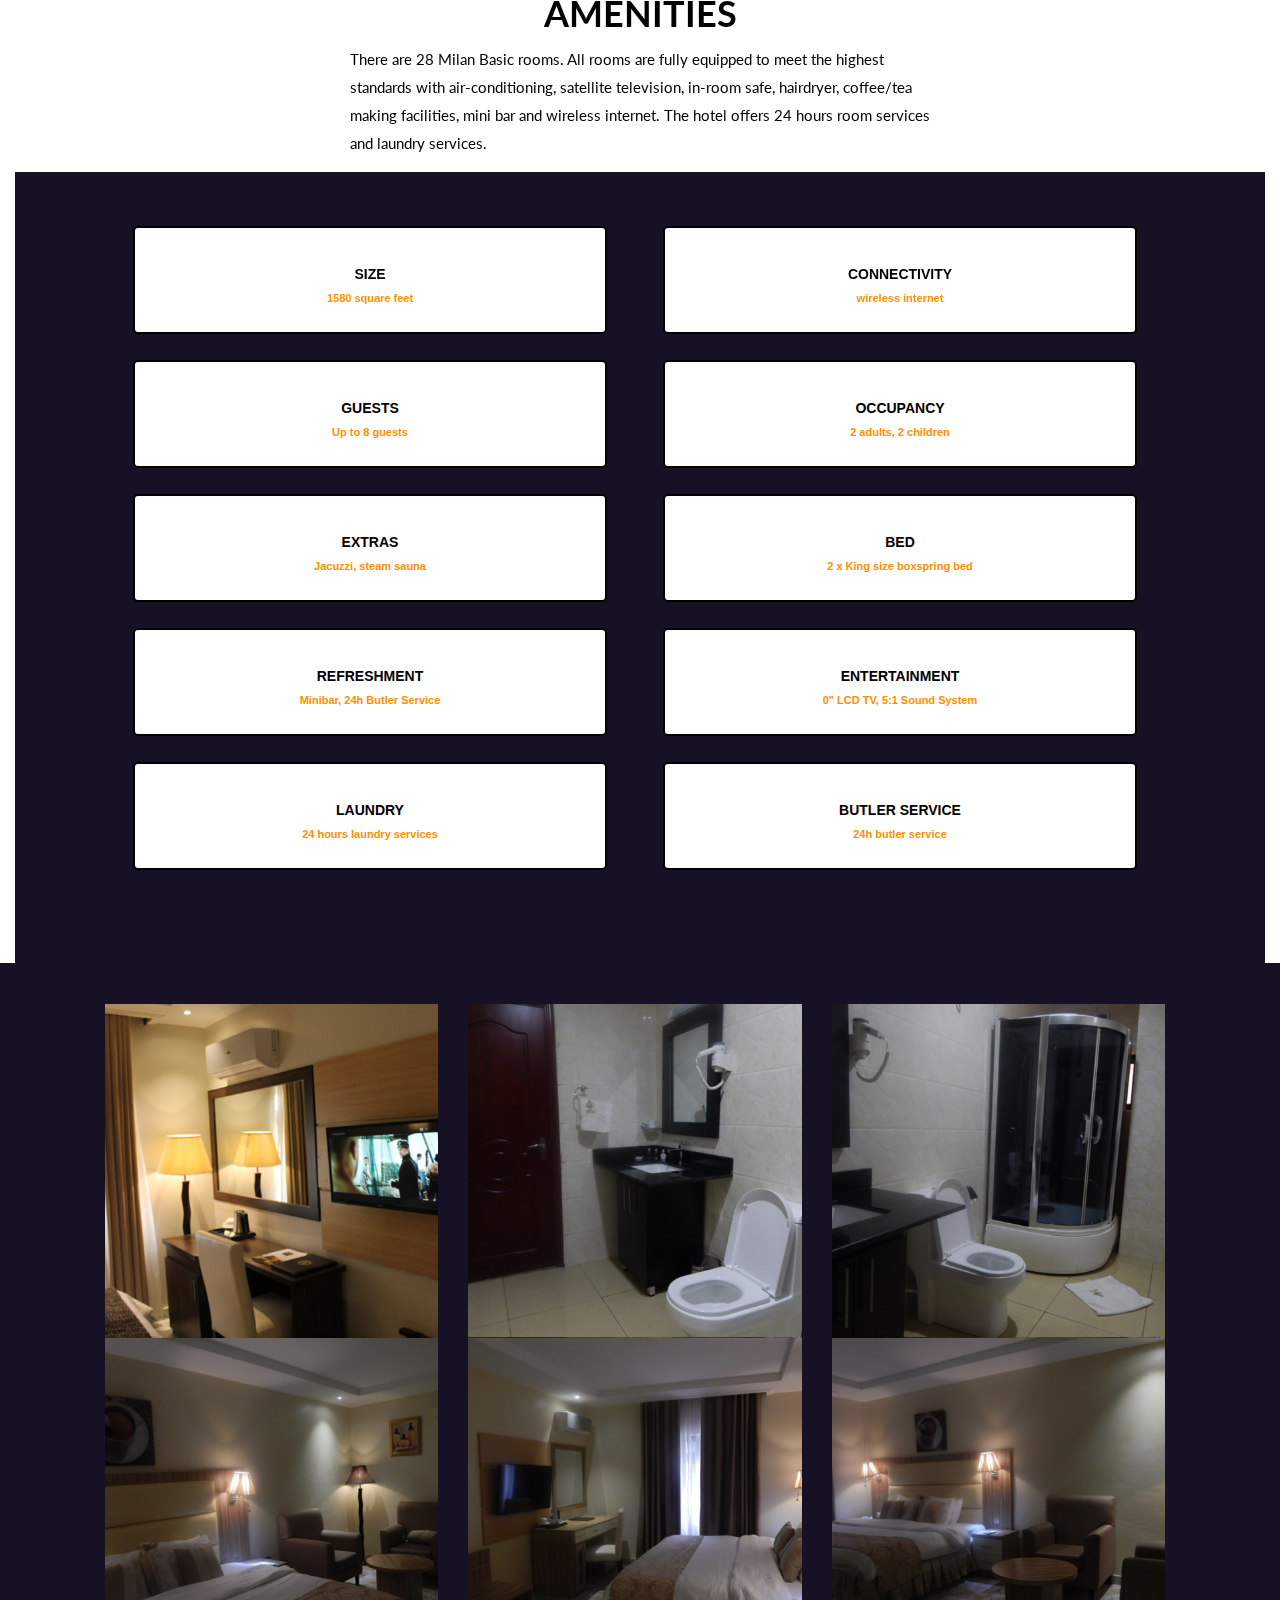
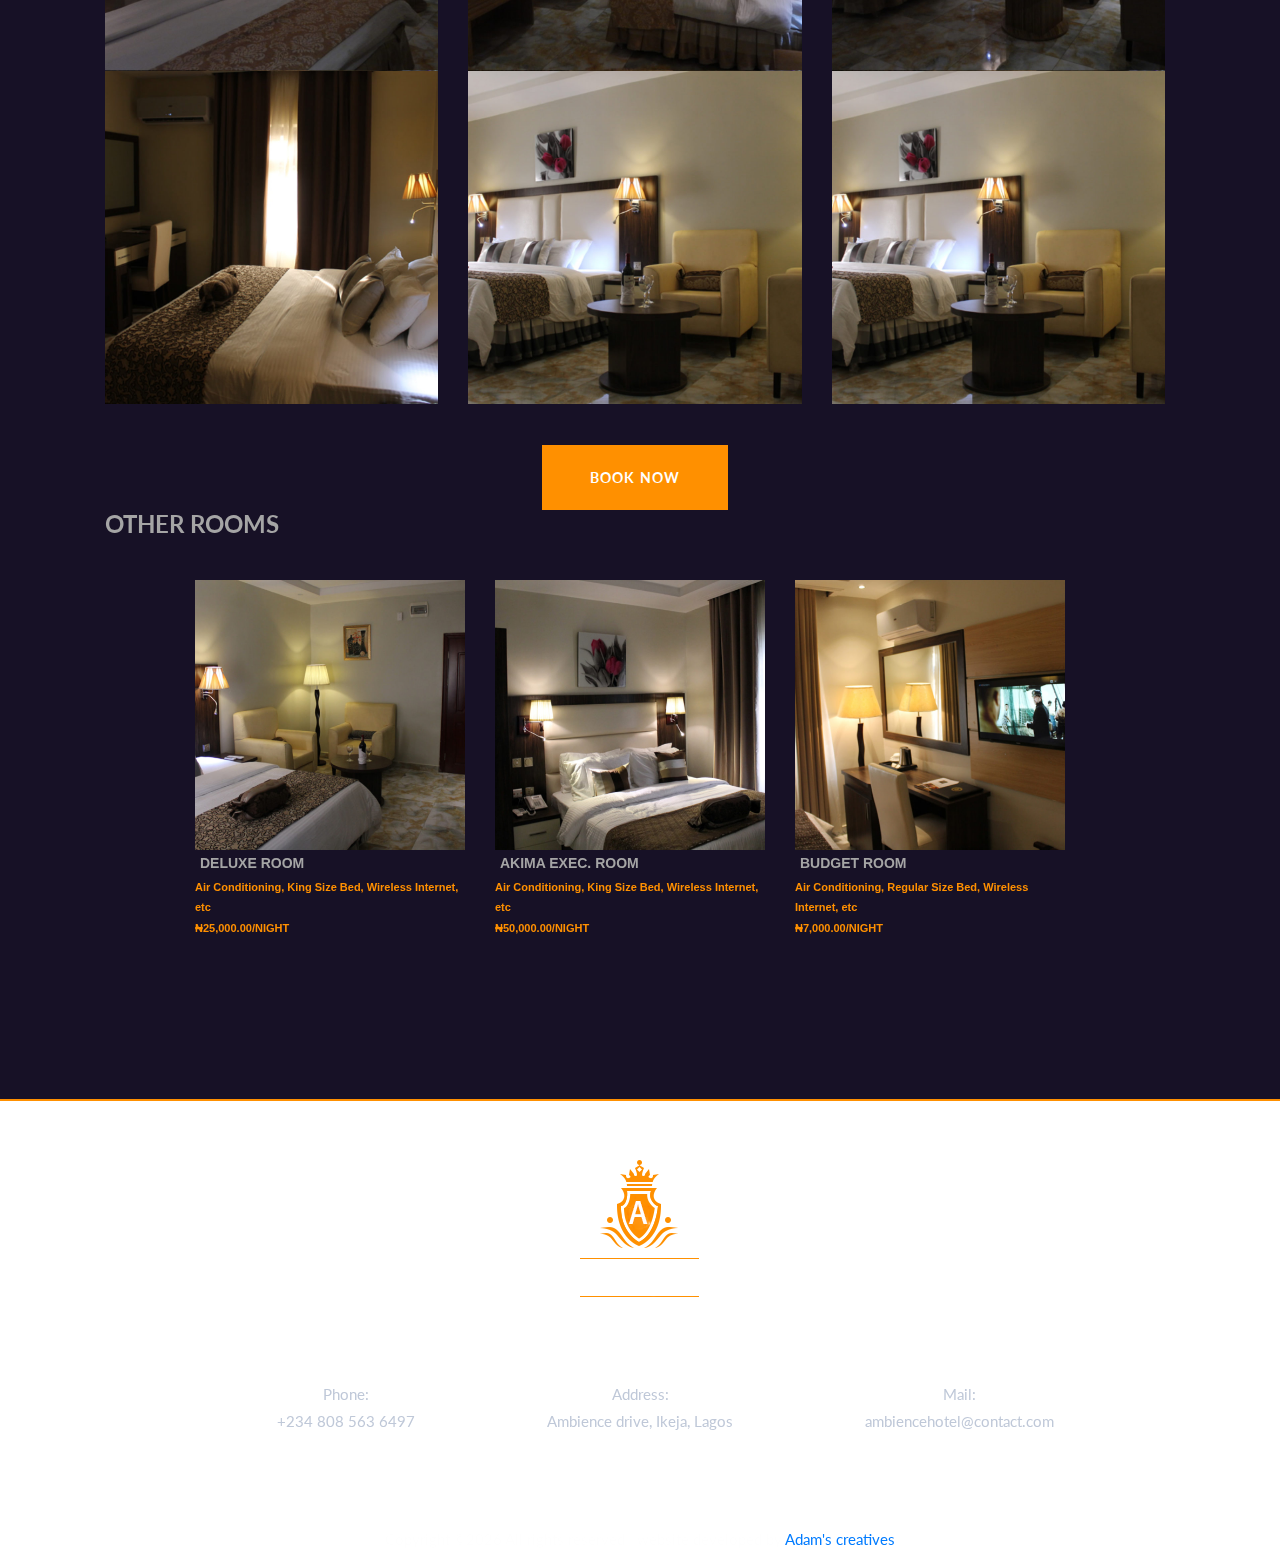
<file: luxury double suite.html>
<!DOCTYPE html>
<html lang="en">
<head>
<title>Ambience Hotel & Resorts</title>
<meta charset="utf-8">
<meta http-equiv="X-UA-Compatible" content="IE=edge">
<meta name="description" content="Ambience Hotel & Resorts template project">
<meta name="viewport" content="width=device-width, initial-scale=1">
<link rel="stylesheet" type="text/css" href="styles/bootstrap-4.1.2/bootstrap.min.css">
<link href="plugins/font-awesome-4.7.0/css/font-awesome.min.css" rel="stylesheet" type="text/css">
<link rel="stylesheet" type="text/css" href="plugins/OwlCarousel2-2.3.4/owl.carousel.css">
<link rel="stylesheet" type="text/css" href="plugins/OwlCarousel2-2.3.4/owl.theme.default.css">
<link rel="stylesheet" type="text/css" href="plugins/OwlCarousel2-2.3.4/animate.css">
<link href="plugins/jquery-datepicker/jquery-ui.css" rel="stylesheet" type="text/css">
<link rel="stylesheet" type="text/css" href="styles/main_styles.css">
<link rel="stylesheet" type="text/css" href="styles/responsive.css">
</head>
<body>

<div class="super_container">
	
	<!-- Header -->

	<header class="header">
		<div class="header_content d-flex flex-column align-items-center justify-content-lg-end justify-content-center">
			
			<!-- Logo -->
			<div class="logo"><a href="#"><img class="logo_1" src="images/logo PS ambience.png" width="150" height="150" 
				alt=""><img class="logo_2" src="images/logo_2.png" alt=""><img class="logo_3" 
				src="images/logo_3 ab.png" alt=""></a></div>

			<!-- Main Nav -->
			<nav class="main_nav">
				<ul class="d-flex flex-row align-items-center justify-content-start">
					<li><a href="index.html">Home</a></li>
					<li><a href="about.html">About us</a></li>
					<li><a href="rooms.html">Rooms</a></li>
					<!-- <li><a href="blog.html">News</a></li> -->
					<li><a href="contacts.html">Contact</a></li>
				</ul>
			</nav>

			<!-- Social -->
			<div class="social header_social">
				<ul class="d-flex flex-row align-items-center justify-content-start">
					<li><a href="#"><i class="fa fa-instagram" aria-hidden="true"></i></a></li>
					<li><a href="#"><i class="fa fa-facebook" aria-hidden="true"></i></a></li>
					<li><a href="#"><i class="fa fa-twitter" aria-hidden="true"></i></a></li>
					<li><a href="#"><i class="fa fa-whatsapp" aria-hidden="true"></i></a></li>
					<li><a href="contacts.html"><i class="fa fa-envelope" aria-hidden="true"></i></a></li>
					
					<!-- <li><a href="#"><i class="fa fa-behance" aria-hidden="true"></i></a></li> -->
				</ul>
			</div>

			<!-- Header Right -->
			<div class="header_right d-flex flex-row align-items-center justify-content-start">
				
				<!-- Search Activation Button -->
				<div class="search_button">
					<svg xmlns="http://www.w3.org/2000/svg" xmlns:xlink="http://www.w3.org/1999/xlink" version="1.1" viewBox="0 0 512 512" enable-background="new 0 0 512 512" width="512px" height="512px">
						<g>
							<path d="M495,466.2L377.2,348.4c29.2-35.6,46.8-81.2,46.8-130.9C424,103.5,331.5,11,217.5,11C103.4,11,11,103.5,11,217.5   S103.4,424,217.5,424c49.7,0,95.2-17.5,130.8-46.7L466.1,495c8,8,20.9,8,28.9,0C503,487.1,503,474.1,495,466.2z M217.5,382.9   C126.2,382.9,52,308.7,52,217.5S126.2,52,217.5,52C308.7,52,383,126.3,383,217.5S308.7,382.9,217.5,382.9z" fill="#FFFFFF"></path>
						</g>
					</svg>
				</div>

				<!-- Header Link -->
				<div class="header_link"><a href="#">+234 808 563 6497</a></div>

				<!-- Hamburger Button -->
				<div class="hamburger"><i class="fa fa-bars" aria-hidden="true"></i></div>

			</div>

			<!-- Search Panel -->
			<div class="search_panel">
				<div class="search_panel_content d-flex flex-row align-items-center justify-content-start">
					<img src="images/search.png" alt="">
					<form action="#" class="search_form">
						<input type="text" class="search_input" placeholder="Type your search here" required="required">
					</form>
					<div class="search_close ml-auto d-flex flex-column align-items-center justify-content-center"><div></div></div>
				</div>
			</div>
		</div>
			
	</header>

	<!-- Logo Overlay -->

	<div class="logo_overlay">
		<div class="logo_overlay_content d-flex flex-column align-items-center justify-content-center">
			<div class="logo"><a href="#"><img src="images/logo_3 ab.png" alt=""></a></div>
		</div>
	</div>

	<!-- Menu Overlay -->

	<div class="menu_overlay">
		<div class="menu_overlay_content d-flex flex-row align-items-center justify-content-center">
			
			<!-- Hamburger Button -->
			<div class="hamburger"><i class="fa fa-bars" aria-hidden="true"></i></div>

		</div>
	</div>

	<!-- Menu -->

	<div class="menu">
		<div class="menu_container d-flex flex-column align-items-center justify-content-center">

			<!-- Menu Navigation -->
			<nav class="menu_nav text-center">
				<ul>
					<li><a href="index.html">Home</a></li>
					<li><a href="about.html">About us</a></li>
					<li><a href="rooms.html">Rooms</a></li>
					<!-- <li><a href="blog.html">Blog</a></li> -->
					<li><a href="contacts.html">Contact</a></li>
				</ul>
			</nav>
			<div class="button menu_button"><a href="rooms.html">book now</a></div>

			<!-- Menu Social -->
			<div class="social menu_social">
				<ul class="d-flex flex-row align-items-center justify-content-start">
					<li><a href="#"><i class="fa fa-instagram" aria-hidden="true"></i></a></li>
					<li><a href="#"><i class="fa fa-facebook" aria-hidden="true"></i></a></li>
					<li><a href="#"><i class="fa fa-twitter" aria-hidden="true"></i></a></li>
					<li><a href="#"><i class="fa fa-whatsapp" aria-hidden="true"></i></a></li>
					<li><a href="#"><i class="fa fa-phone" aria-hidden="true"></i></a></li>
					<li><a href="contacts.html"><i class="fa fa-envelope" aria-hidden="true"></i></a></li>
				</ul>
			</div>

		</div>
	</div>

	<!-- Home -->

	<div class="home">
		<div class="parallax_background parallax-window" data-parallax="scroll" data-image-src="images/home.jpg" data-speed="0.8"></div>
		<div class="home_container d-flex flex-column align-items-center justify-content-center">
			<div class="home_title"><h1>LUXURY DOUBLE SUITE </h1></div>
			<!-- <div class="home_text text-center">Fusce erat dui, venenatis et erat in, vulputate dignissim lacus. Donec vitae tempus dolor, sit amet elementum lorem. Ut cursus tempor turpis.</div>
			<div class="button home_button"><a href="#">book now</a></div> -->
		</div>
	</div>

	<!-- Booking -->

	<!-- <div class="booking">
		<div class="container">
			<div class="row">
				<div class="col">
					<div class="booking_container d-flex flex-row align-items-end justify-content-start">
						<form action="#" class="booking_form">
							<div class="booking_form_container d-flex flex-lg-row flex-column align-items-start justify-content-start flex-wrap">
								<div class="booking_form_inputs d-flex flex-row align-items-start justify-content-between flex-wrap">
									<div class="booking_dropdown"><input type="text" class="datepicker booking_input booking_input_a booking_in" placeholder="Check in" required="required"></div>
									<div class="booking_dropdown"><input type="text" class="datepicker booking_input booking_input_a booking_out" placeholder="Check out" required="required"></div>
									<div class="custom-select">
										<select>
											<option value="0">Adults</option>
											<option value="1">1</option>
											<option value="2">2</option>
											<option value="3">3</option>
											<option value="4">4</option>
											<option value="5">5</option>
										</select>
									</div>
									<div class="custom-select">
										<select>
											<option value="0">Children</option>
											<option value="1">1</option>
											<option value="2">2</option>
											<option value="3">3</option>
											<option value="4">4</option>
											<option value="5">5</option>
										</select>
									</div>
								</div>
								<button class="booking_form_button ml-lg-auto"><a href="rooms.html"> book now </a> </button>
							</div>
						</form>
					</div>
				</div>
			</div>
		</div>
	</div>

	Intro

	<div class="intro">
		<div class="container">
			<div class="row">
				<div class="col">
					<div class="section_title text-center">
						<div>Welcome</div>
						<h1>WELCOME TO AKIMA HOTEL AND RESORT</h1>
					</div>
				</div>
			</div>
			<div class="row intro_row">
				<div class="col-xl-8 col-lg-10 offset-xl-2 offset-lg-1">
					<div class="intro_text text-center">
						<p>	Akira Hotel and Resort is a top-class Luxury hotel with elegant and 
							glamour. Starting from the lobby of the hotel to the elegantly finished rooms, 
							the interior provide a comfortable and unmatched experience. Our hotel is primed 
							for corporate, business and leisure travelers, offering superior services and 
							excellent facilities.</p>					</div>
				</div>
			</div>
			<div class="row gallery_row">
				<div class="col">

					Gallery 
					<div class="gallery_slider_container">
						<div class="owl-carousel owl-theme gallery_slider">
							
							 Slide 
							<div class="gallery_slide">
								<img src="images/gallery_1.jpg" alt="">
								<div class="gallery_overlay">
									<div class="text-center d-flex flex-column align-items-center justify-content-center">
										<a href="#">
											<span>+</span>
											<span>See More</span>
										</a>
									</div>
								</div>
							</div>

							Slide 
							<div class="gallery_slide">
								<img src="images/gallery_2.jpg" alt="">
								<div class="gallery_overlay">
									<div class="text-center d-flex flex-column align-items-center justify-content-center">
										<a href="#">
											<span>+</span>
											<span>See More</span>
										</a>
									</div>
								</div>
							</div>

							 Slide 
							<div class="gallery_slide">
								<img src="images/gallery_3.jpg" alt="">
								<div class="gallery_overlay">
									<div class="text-center d-flex flex-column align-items-center justify-content-center">
										<a href="#">
											<span>+</span>
											<span>See More</span>
										</a>
									</div>
								</div>
							</div>

							 Slide 
							<div class="gallery_slide">
								<img src="images/gallery_4.jpg" alt="">
								<div class="gallery_overlay">
									<div class="text-center d-flex flex-column align-items-center justify-content-center">
										<a href="#">
											<span>+</span>
											<span>See More</span>
										</a>
									</div>
								</div>
							</div>

						</div>
					</div>

				</div>
			</div>
		</div>
	</div> -->

	<!-- Rooms 

	<div class="rooms_right container_wrapper">
		<div class="container">
			<div class="row row-eq-height">

				 Rooms Image 
				<div class="col-xl-6 order-xl-1 order-2">
					<div class="rooms_slider_container">
						<div class="owl-carousel owl-theme rooms_slider">
							
							 Slide 
							<div class="slide">
								<div class="background_image" style="background-image:url(images/rooms_1.jpg)"></div>
							</div>

							 Slide 
							<div class="slide">
								<div class="background_image" style="background-image:url(images/rooms_1.jpg)"></div>
							</div>

							 Slide 
							<div class="slide">
								<div class="background_image" style="background-image:url(images/rooms_1.jpg)"></div>
							</div>

						</div>
					</div>
				</div> -->

				 <!-- Rooms Content 
				<div class="col-xl-6 order-xl-2 order-1">
					<div class="rooms_right_content">
						<div class="section_title">
							<div>Rooms</div>
							<h1>Luxury Double Suite</h1>
						</div>
						<div class="rooms_text">
							<p>Maecenas sollicitudin tincidunt maximus. Morbi tempus malesuada erat sed pellentesque. Donec pharetra mattis nulla, id laoreet neque scelerisque at. Quisque eget sem non ligula consectetur ultrices in quis augue. Donec imperd iet leo eget tortor dictum, eget varius eros sagittis. Curabitur tempor dignissim massa ut faucibus sollicitudin tinci dunt maximus. Morbi tempus malesuada erat sed pellentesque.</p>
						</div>
						<div class="rooms_list">
							<ul>
								<li class="d-flex flex-row align-items-center justify-content-start">
									<img src="images/check.png" alt="">
									<span>Morbi tempus malesuada erat sed</span>
								</li>
								<li class="d-flex flex-row align-items-center justify-content-start">
									<img src="images/check.png" alt="">
									<span>Tempus malesuada erat sed</span>
								</li>
								<li class="d-flex flex-row align-items-center justify-content-start">
									<img src="images/check.png" alt="">
									<span>Pellentesque vel neque finibus elit</span>
								</li>
							</ul>
						</div>
						<div class="rooms_price">₦50,000/<span>Night</span></div>
						<div class="button rooms_button"><a href="#">book now</a></div>
					</div>
				</div>

			</div>
		</div>
	</div>  -->

	<!-- Rooms -->

	<div class="rooms_left container_wrapper">
		<div class="container-fluid">
			<div class="row row-eq-height">
				
				<!-- Rooms Content -->
				<div class="col-md-12 col-sm-12 reduct">
					<div class="rooms_left_content">
						<div class="section_title">
							<div>Rooms</div>
							<h1>Luxury Double suite </h1>
						</div>
						<div class="rooms_text">
							<p>The Luxury Double Suite is the ultimate Ambience Experience. It features a kitchenette, guest toilet, separate seating area and a private terrace with pristine views of the city or our lush garden and poolside...</p>
						</div>
						<div class="rooms_list">
							<ul>
								<li class="d-flex flex-row align-items-center justify-content-start">
									<img src="images/check.png" alt="">
									<span>Wireless Internet</span>
								</li>
								<li class="d-flex flex-row align-items-center justify-content-start">
									<img src="images/check.png" alt="">
									<span>Up to 8 guests</span>
								</li>
								<li class="d-flex flex-row align-items-center justify-content-start">
									<img src="images/check.png" alt="">
									<span>24h butler service</span>
								</li>
							</ul>
						</div>
						<div class="rooms_price">₦50,000/<span>Night</span></div>
						<div class="button rooms_button"><a href="#">book now</a></div>


						
			
					</div>
				</div>
			 
				</div>


			<div class="container-fluid col-md-6 grass">
				<h3 class="centralizeamenities"> <b> AMENITIES </b> </h3>
				<p class="grim">  There are 28 Milan Basic rooms.
					All rooms are fully equipped to meet the highest standards with air-conditioning, satellite 
					television, in-room safe, hairdryer, coffee/tea making facilities, mini bar and wireless 
					internet. The hotel offers 24 hours room services and laundry services. 
					
				</p>
			</div> 

			<div class="container-fluid">
				<div class="row rooms_left_content">
					<div class="col-md-6">
						<div class="section4text"> 
							<h5 class="stleh4"> <b> SIZE </b> </h4>
								<p class="stylepar"> <b> 1580 square feet </b> </p>
						</div>
					</div> 

					<div class="col-md-6">
						<div class="section4text"> 
							<h5 class="stleh4"> <b> CONNECTIVITY </b></h5>
								<p class="stylepar"> <b>wireless internet </b> </p>
						</div>
					</div>

					<div class="col-md-6">
						<div class="section4text"> 
							<h5 class="stleh4"> <b> GUESTS </b> </h4>
								<p class="stylepar"> <b> Up to 8 guests </b> </p>
						</div>
					</div> 

					<div class="col-md-6">
						<div class="section4text"> 
							<h5 class="stleh4"> <b> OCCUPANCY </b></h5>
								<p class="stylepar"> <b>2 adults, 2 children </b> </p>
						</div>
					</div>

					<div class="col-md-6">
						<div class="section4text"> 
							<h5 class="stleh4"> <b> EXTRAS </b> </h4>
								<p class="stylepar"> <b> Jacuzzi, steam sauna </b> </p>
						</div>
					</div> 

					<div class="col-md-6">
						<div class="section4text"> 
							<h5 class="stleh4"> <b> BED</b></h5>
								<p class="stylepar"> <b>2 x King size boxspring bed </b> </p>
						</div>
					</div>

					<div class="col-md-6">
						<div class="section4text"> 
							<h5 class="stleh4"> <b> REFRESHMENT</b> </h4>
								<p class="stylepar"> <b> Minibar, 24h Butler Service</b> </p>
						</div>
					</div> 

					<div class="col-md-6">
						<div class="section4text"> 
							<h5 class="stleh4"> <b> ENTERTAINMENT</b></h5>
								<p class="stylepar"> <b>0" LCD TV, 5:1 Sound System</b> </p>
						</div>
					</div>

					<div class="col-md-6">
						<div class="section4text"> 
							<h5 class="stleh4"> <b> LAUNDRY</b> </h4>
								<p class="stylepar"> <b> 24 hours laundry services </b> </p>
						</div>
					</div> 

					<div class="col-md-6">
						<div class="section4text"> 
							<h5 class="stleh4"> <b> BUTLER SERVICE</b></h5>
								<p class="stylepar"> <b> 24h butler service </b> </p>
						</div>
					</div>

				</div>
			</div>




		</div>
	</div>


	<div class="container-fluid">
		<div class="row rooms_left_content">

			<div class="col-md-4 col-sm-4">
				<img src="images/1.jpg">
			</div>
			<div class="col-md-4 col-sm-4">
				<img src="images/2.jpg">
			</div>
			<div class="col-md-4 col-sm-4">
				<img src="images/3.jpg">
			</div>
			<div class="col-md-4 col-sm-4">
				<img src="images/4.jpg">
			</div>
			<div class="col-md-4 col-sm-4">
				<img src="images/5.jpg">
			</div>
			<div class="col-md-4 col-sm-4">
				<img src="images/6.jpg">
			</div>
			<div class="col-md-4 col-sm-4">
				<img src="images/7.jpg">
			</div>
			<div class="col-md-4 col-sm-4">
				<img src="images/8.jpg">
			</div>
			<div class="col-md-4 col-sm-4">
				<img src="images/9.jpg">
			</div>
			
			<div class="col-md-4 offset-md-4 col-sm-4">
			<div class="button rooms_button booknowcenter"><a href="#">book now</a></div>   <!-- <br><br><br><br> -->
			</div>

					


			<div class="col-xl-6">
				<h3 class="centralizeamenities2"> <b> OTHER ROOMS </b> </h3>
			</div> 


			<div class="container-fluid">
				<div class="row rooms_left_content">
		
					<div class="col-md-4">
						<img src="images/10.jpg">
						<h5 class="stleh4"> <b> DELUXE ROOM</b> </h4>
							<p class="stylepar"> <b> Air Conditioning, King Size Bed,
							 Wireless Internet, etc <br>
							 ₦25,000.00/NIGHT</b> </p>
					</div>
					<div class="col-md-4">
						<img src="images/12.jpg">
						<h5 class="stleh4"> <b> AKIMA EXEC. ROOM</b> </h4>
							<p class="stylepar"> <b> Air Conditioning, King Size Bed,
							 Wireless Internet, etc <br>
							 ₦50,000.00/NIGHT</b> </p>
					</div>
					<div class="col-md-4">
						<img src="images/13.jpg">
						<h5 class="stleh4"> <b> BUDGET ROOM</b> </h4>
							<p class="stylepar"> <b> Air Conditioning, Regular Size Bed,
							 Wireless Internet, etc <br>
							 ₦7,000.00/NIGHT</b> </p>
					</div>
				</div>
			</div>

			

	    </div>
	</div>

	<!-- Discover -->

	<!-- <div class="discover">

		Discover Content 
		<div class="discover_content">
			<div class="container">
				<div class="row">
					<div class="col-lg-5">
						<div class="section_title">
							<div>Hotel</div>
							<h1>Discover AKIMA Hotel</h1>
						</div>
					</div>
				</div>
				<div class="row discover_row">
					<div class="col-lg-5">
						<div class="discover_highlight">
							<p>Ideally located near the airport in Ikeja, Sheraton Lagos Hotel welcomes those 
								traveling through Nigeria with reliable service, thoughtful amenities and a prime, 
								secure location. Guests are near numerous attractions, including Ikeja City Mall, 
								the events at Fela Kuti Shrine, the prestigious Ikeja Golf Club, Ndubuisi Kanu 
								Park Oregun Lagos and Hi-Impact Planet Amusement Park.</p>
						</div>
						<div class="button discover_button"><a href="rooms.html">discover</a></div>
					</div>
					<div class="col-lg-7">
						<<div class="discover_text">
							<img src="images/krank1.jpg" alt="">
							 <p>Guests are near numerous attractions, including Ikeja City Mall, the events at Fela Kuti Shrine, the prestigious Ikeja Golf Club, Ndubuisi Kanu Park Oregun Lagos and Hi-Impact Planet Amusement Park. Recharge in spacious hotel rooms that feature signature Sheraton beds, marble bathrooms, mini-refrigerators, a grocery shopping service, flat-screen TVs, large desks and free Wi-Fi. Executive rooms and suites offer access to Club amenities. Sample delicious restaurant fare, including Italian, West African and international favorites, at our hotel restaurants and bars. Work out in the modern gym, take a dip in our outdoor pool or practice your swing on our tennis courts. For those planning events, you will appreciate our recently updated indoor and picturesque outdoor venues; all supported by expert catering and audiovisual technology.</p>
						</div>
					</div>
				</div>
			</div>
		</div> -->

		<!-- Discover Slider 
		<div class="discover_slider_container">
			<div class="owl-carousel owl-theme discover_slider">
				
				Slide 
				<div class="slide">
					<div class="background_image" style="background-image:url(images/discover_1.jpg)"></div>
					<div class="discover_overlay d-flex flex-column align-items-center justify-content-center">
						<h1><a href="#">Weddings</a></h1>
					</div>
				</div>

				Slide 
				<div class="slide">
					<div class="background_image" style="background-image:url(images/discover_2.jpg)"></div>
					<div class="discover_overlay d-flex flex-column align-items-center justify-content-center">
						<h1><a href="#">Parties</a></h1>
					</div>
				</div>

				 Slide -
				<div class="slide">
					<div class="background_image" style="background-image:url(images/discover_3.jpg)"></div>
					<div class="discover_overlay d-flex flex-column align-items-center justify-content-center">
						<h1><a href="#">Relax</a></h1>
					</div>
				</div>

			</div>
		</div>

	</div> -->

	<!-- Testimonials 

	<div class="testimonials">
		<div class="container">
			<div class="row">
				<div class="col">
					<div class="section_title text-center">
						<div>Clients</div>
						<h1>Testimonials</h1>
					</div>
				</div>
			</div>
			<div class="row testimonials_row">
				<div class="col">
					
					Testimonials Slider 
					<div class="testimonials_slider_container">
						<div class="owl-carousel owl-theme testimonials_slider">

							 Slide 
							<div>
								<div class="testimonial_text text-center">
									<p>Maecenas sollicitudin tincidunt maximus. Morbi tempus malesuada erat sed pellentesque. Donec pharetra mattis nulla, id laoreet neque scelerisque at. Quisque eget sem non ligula consectetur ultrices in quis augue. Donec imperd iet leo eget tortor dictum, eget varius eros sagittis. Curabitur tempor dignissim massa ut faucibus sollicitudin tinci dunt maximus. Morbi tempus malesuada erat sed pellentesque. Donec pharetra mattis nulla, id laoreet neque scele risque at. Quisque eget.</p>
								</div>
								<div class="testimonial_author text-center">
									<div class="testimonial_author_image"><img src="images/jaja1.png" alt=""></div>
									<div class="testimonial_author_name"><a href="#">Maria Smith,</a><span> Client</span></div>
								</div>
							</div>

							 Slide 
							<div>
								<div class="testimonial_text text-center">
									<p>Maecenas sollicitudin tincidunt maximus. Morbi tempus malesuada erat sed pellentesque. Donec pharetra mattis nulla, id laoreet neque scelerisque at. Quisque eget sem non ligula consectetur ultrices in quis augue. Donec imperd iet leo eget tortor dictum, eget varius eros sagittis. Curabitur tempor dignissim massa ut faucibus sollicitudin tinci dunt maximus. Morbi tempus malesuada erat sed pellentesque. Donec pharetra mattis nulla, id laoreet neque scele risque at. Quisque eget.</p>
								</div>
								<div class="testimonial_author text-center">
									<div class="testimonial_author_image"><img src="images/jaja3.jpg" alt=""></div>
									<div class="testimonial_author_name"><a href="#">Maria Smith,</a><span> Client</span></div>
								</div>
							</div>

							<!-- Slide 
							<div>
								<div class="testimonial_text text-center">
									<p>Maecenas sollicitudin tincidunt maximus. Morbi tempus malesuada erat sed pellentesque. Donec pharetra mattis nulla, id laoreet neque scelerisque at. Quisque eget sem non ligula consectetur ultrices in quis augue. Donec imperd iet leo eget tortor dictum, eget varius eros sagittis. Curabitur tempor dignissim massa ut faucibus sollicitudin tinci dunt maximus. Morbi tempus malesuada erat sed pellentesque. Donec pharetra mattis nulla, id laoreet neque scele risque at. Quisque eget.</p>
								</div>
								<div class="testimonial_author text-center">
									<div class="testimonial_author_image"><img src="images/jaja2.png" alt=""></div>
									<div class="testimonial_author_name"><a href="#">Maria Smith,</a><span> Client</span></div>
								</div>
							</div>

						</div>
					</div>
				</div>
			</div>
		</div>
	</div> 

	<!-- Footer -->

	<footer class="footer">
		<div class="parallax_background parallax-window" data-parallax="scroll" data-image-src="images/footer.jpg" data-speed="0.8"></div>
		<div class="container">
			<div class="row">
				<div class="col">
					<div class="footer_logo text-center">
						<a href="#"><img src="images/logo PS ambience.png" alt=""></a>
					</div>
					<div class="footer_content">
						<div class="row">
							<div class="col-lg-4 footer_col">
								<div class="footer_info d-flex flex-column align-items-lg-end align-items-center justify-content-start">
									<div class="text-center">
										<div>Phone:</div>
										<div>+234 808 563 6497 </div>
									</div>
								</div>
							</div>
							<div class="col-lg-4 footer_col">
								<div class="footer_info d-flex flex-column align-items-center justify-content-start">
									<div class="text-center">
										<div>Address:</div>
										<div>  Ambience drive, Ikeja, Lagos</div>									</div>
								</div>
							</div>
							<div class="col-lg-4 footer_col">
								<div class="footer_info d-flex flex-column align-items-lg-start align-items-center justify-content-start">
									<div class="text-center">
										<div>Mail:</div>
										<div>ambiencehotel@contact.com</div>
									</div>
								</div>
							</div>
						</div>
					</div>
					<div class="footer_bar text-center"><!-- Link back to Colorlib can't be removed. Template is licensed under CC BY 3.0. -->
						Copyright &copy;<script>document.write(new Date().getFullYear());</script> All rights reserved | website developed by <a href="#" target="_blank">Adam's creatives </a>
						<!-- Link back to Colorlib can't be removed. Template is licensed under CC BY 3.0. --></div>
				</div>
			</div>
		</div>
	</footer>
</div>

<script src="js/jquery-3.3.1.min.js"></script>
<script src="styles/bootstrap-4.1.2/popper.js"></script>
<script src="styles/bootstrap-4.1.2/bootstrap.min.js"></script>
<script src="plugins/greensock/TweenMax.min.js"></script>
<script src="plugins/greensock/TimelineMax.min.js"></script>
<script src="plugins/scrollmagic/ScrollMagic.min.js"></script>
<script src="plugins/greensock/animation.gsap.min.js"></script>
<script src="plugins/greensock/ScrollToPlugin.min.js"></script>
<script src="plugins/OwlCarousel2-2.3.4/owl.carousel.js"></script>
<script src="plugins/easing/easing.js"></script>
<script src="plugins/progressbar/progressbar.min.js"></script>
<script src="plugins/parallax-js-master/parallax.min.js"></script>
<script src="plugins/jquery-datepicker/jquery-ui.js"></script>
<script src="js/custom.js"></script>
</body>
</html>
</file>
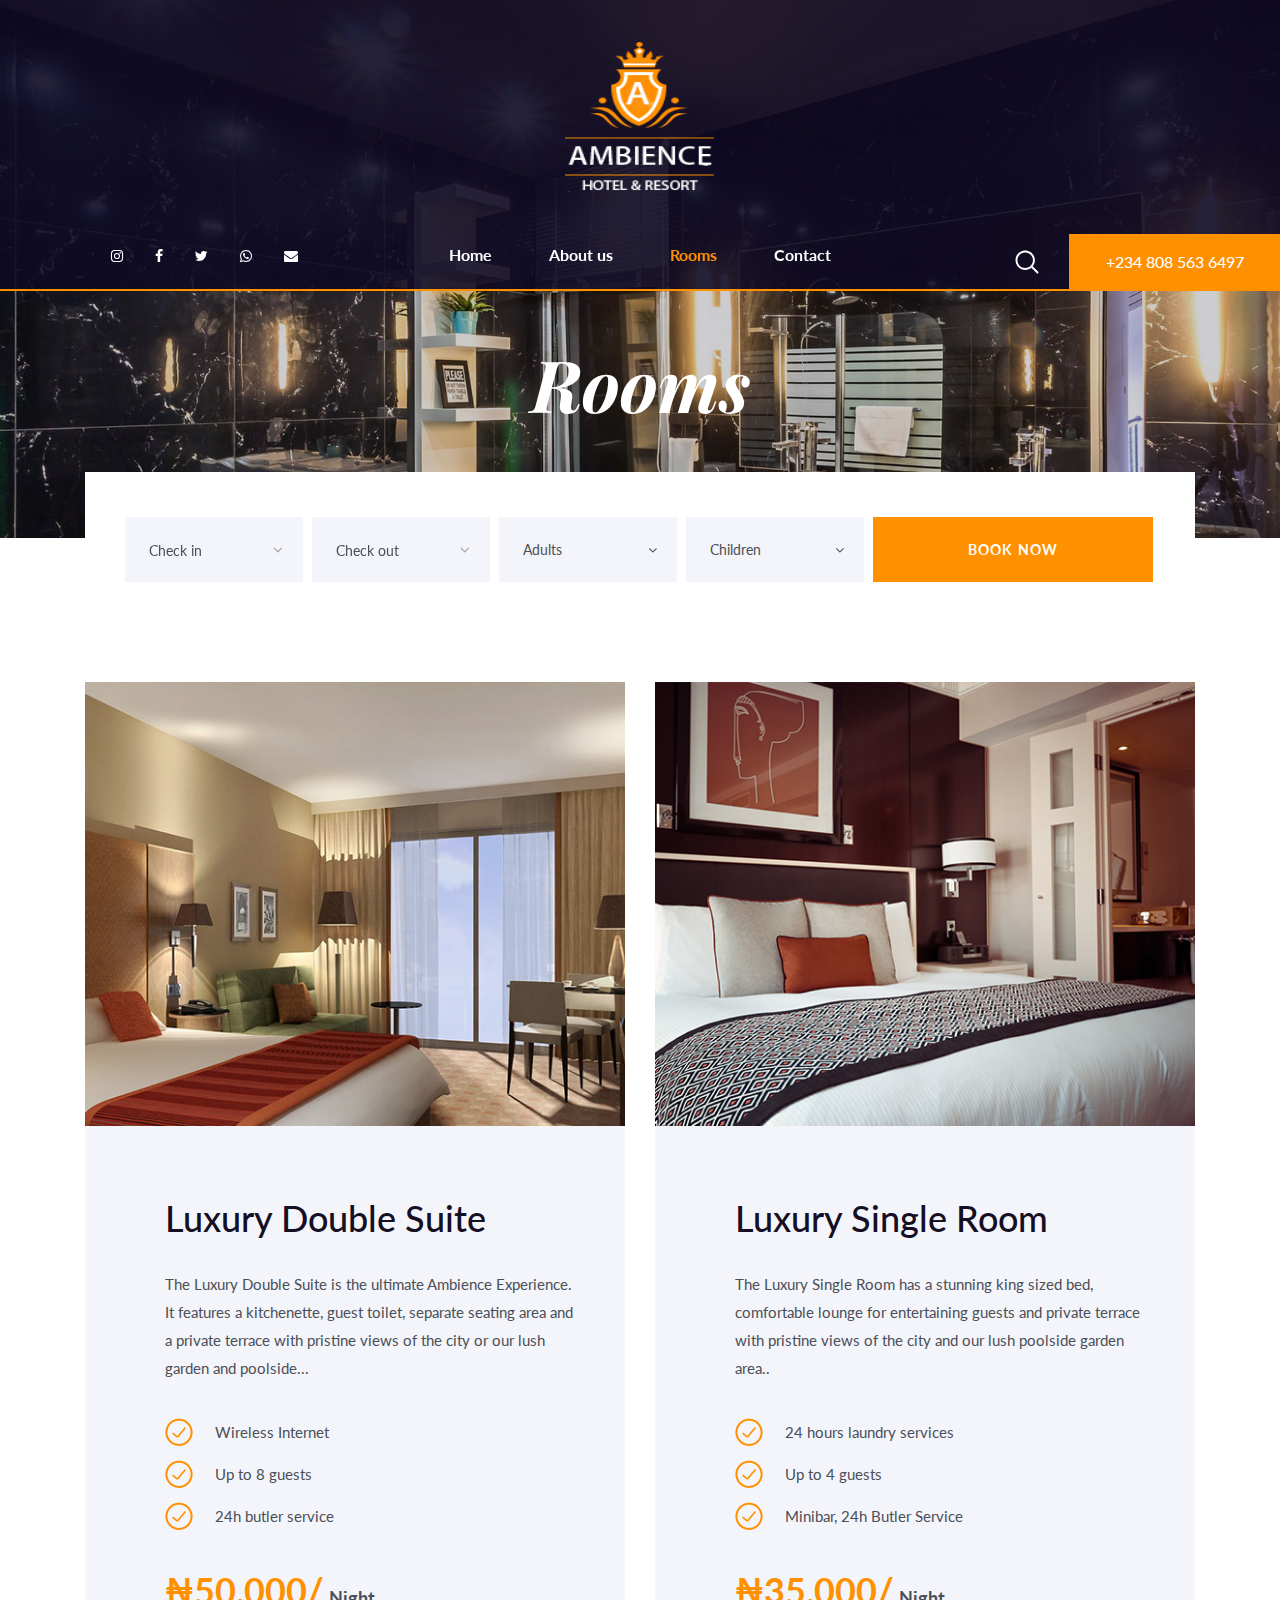
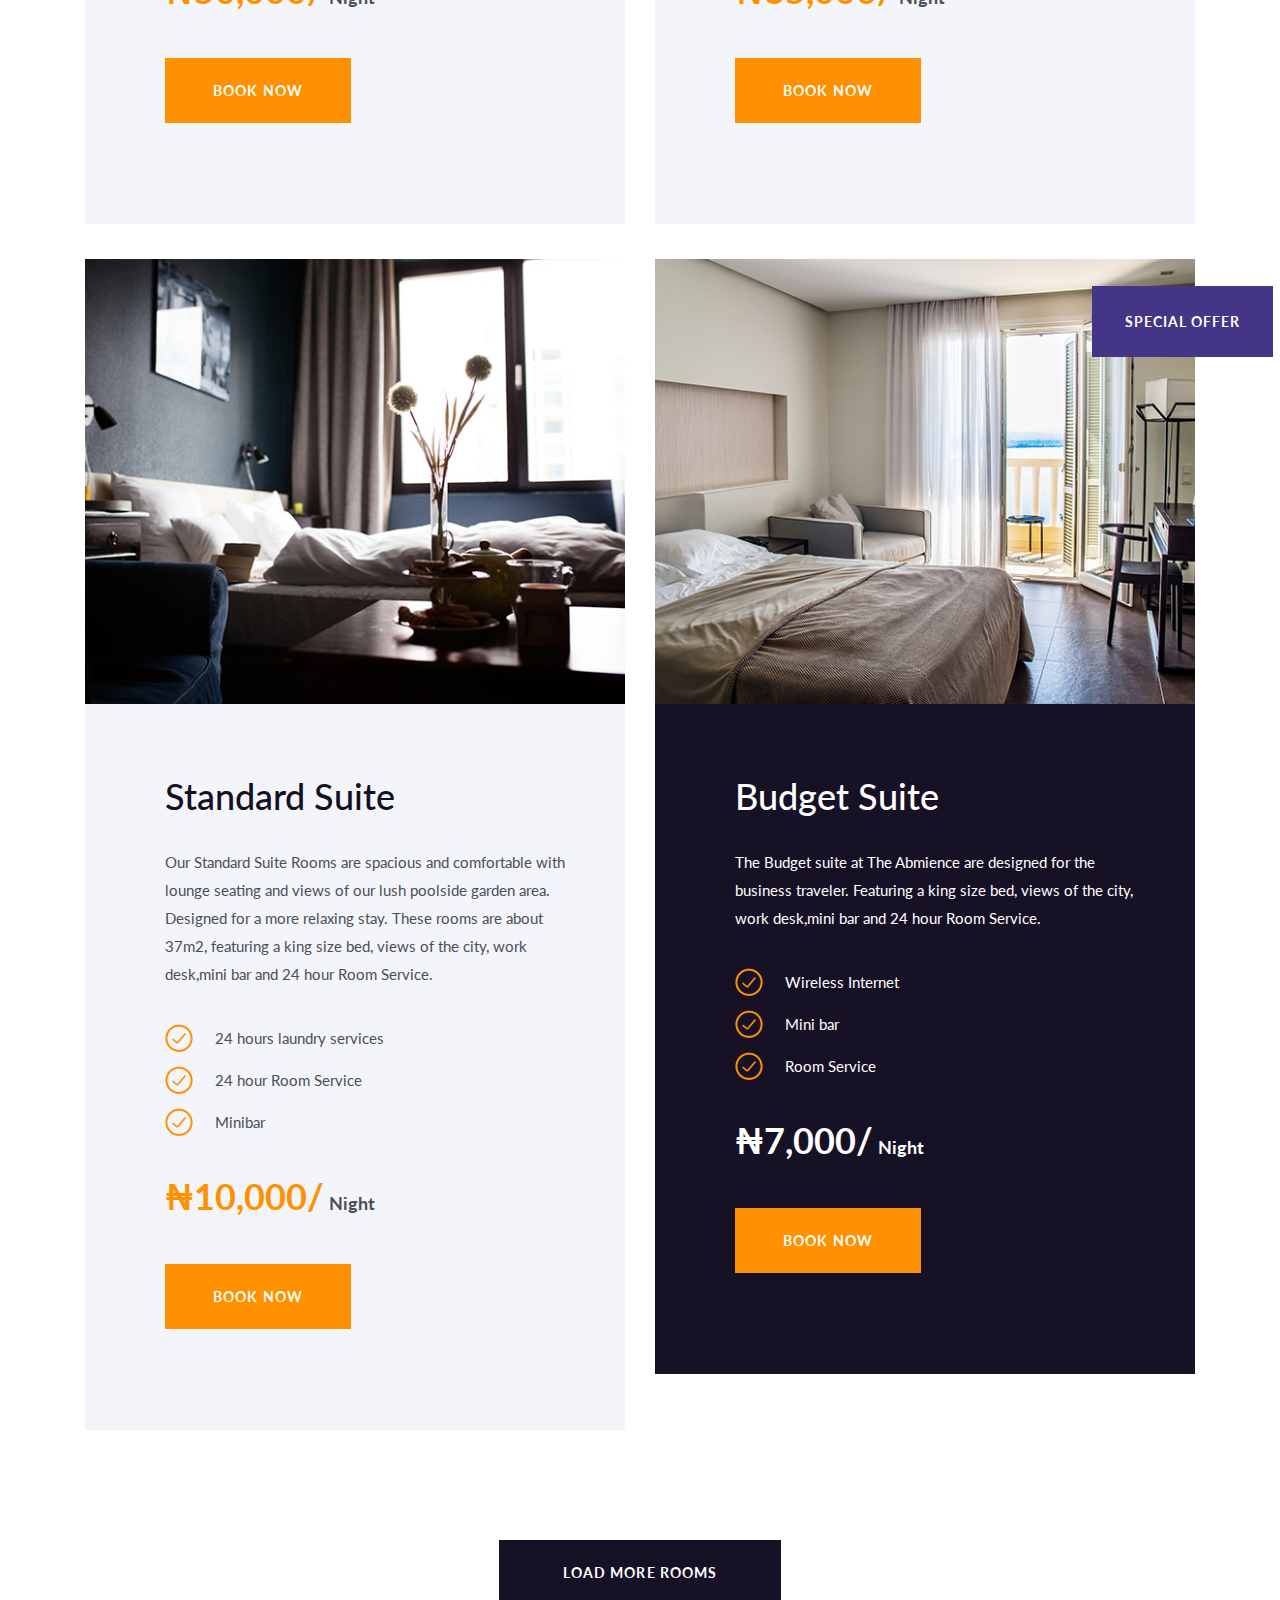
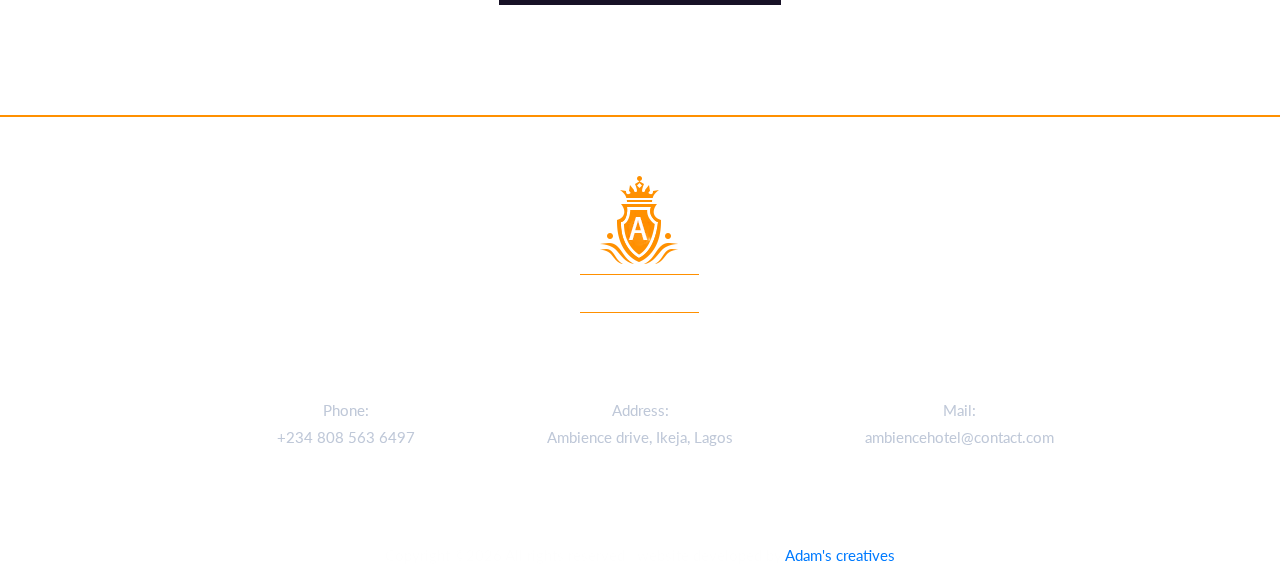
<file: rooms.html>
<!DOCTYPE html>
<html lang="en">
<head>
<title>Rooms</title>
<meta charset="utf-8">
<meta http-equiv="X-UA-Compatible" content="IE=edge">
<meta name="description" content="Ambience Hotel & Resorts template project">
<meta name="viewport" content="width=device-width, initial-scale=1">
<link rel="stylesheet" type="text/css" href="styles/bootstrap-4.1.2/bootstrap.min.css">
<link href="plugins/font-awesome-4.7.0/css/font-awesome.min.css" rel="stylesheet" type="text/css">
<link rel="stylesheet" type="text/css" href="plugins/OwlCarousel2-2.3.4/owl.carousel.css">
<link rel="stylesheet" type="text/css" href="plugins/OwlCarousel2-2.3.4/owl.theme.default.css">
<link rel="stylesheet" type="text/css" href="plugins/OwlCarousel2-2.3.4/animate.css">
<link href="plugins/jquery-datepicker/jquery-ui.css" rel="stylesheet" type="text/css">
<link rel="stylesheet" type="text/css" href="styles/rooms.css">
<link rel="stylesheet" type="text/css" href="styles/rooms_responsive.css">
</head>
<body>

<div class="super_container">
	
	<!-- Header -->

	<header class="header">
		<div class="header_content d-flex flex-column align-items-center justify-content-lg-end justify-content-center">
			
			<!-- Logo -->
			<div class="logo"><a href="#"><img class="logo_1" src="images/logo PS ambience.png" width="150" height="150" 
				alt=""><img class="logo_2" src="images/logo_2a.png" alt=""><img class="logo_3" 
				src="images/logo_3 ab.png" alt=""></a></div>

			<!-- Main Nav -->
			<nav class="main_nav">
				<ul class="d-flex flex-row align-items-center justify-content-start">
					<li><a href="index.html">Home</a></li>
					<li><a href="about.html">About us</a></li>
					<li class="active"><a href="rooms.html">Rooms</a></li>
					<!-- <li><a href="blog.html">News</a></li> -->
					<li><a href="contacts.html">Contact</a></li>
				</ul>
			</nav>

			<!-- Social -->
			<div class="social header_social">
				<ul class="d-flex flex-row align-items-center justify-content-start">
					<li><a href="#"><i class="fa fa-instagram" aria-hidden="true"></i></a></li>
					<li><a href="#"><i class="fa fa-facebook" aria-hidden="true"></i></a></li>
					<li><a href="#"><i class="fa fa-twitter" aria-hidden="true"></i></a></li>
					<li><a href="#"><i class="fa fa-whatsapp" aria-hidden="true"></i></a></li>
					<li><a href="contacts.html"><i class="fa fa-envelope" aria-hidden="true"></i></a></li>
					<!-- <li><a href="#"><i class="fa fa-behance" aria-hidden="true"></i></a></li> -->
				</ul>
			</div>

			<!-- Header Right -->
			<div class="header_right d-flex flex-row align-items-center justify-content-start">
				
				<!-- Search Activation Button -->
				<div class="search_button">
					<svg xmlns="http://www.w3.org/2000/svg" xmlns:xlink="http://www.w3.org/1999/xlink" version="1.1" viewBox="0 0 512 512" enable-background="new 0 0 512 512" width="512px" height="512px">
						<g>
							<path d="M495,466.2L377.2,348.4c29.2-35.6,46.8-81.2,46.8-130.9C424,103.5,331.5,11,217.5,11C103.4,11,11,103.5,11,217.5   S103.4,424,217.5,424c49.7,0,95.2-17.5,130.8-46.7L466.1,495c8,8,20.9,8,28.9,0C503,487.1,503,474.1,495,466.2z M217.5,382.9   C126.2,382.9,52,308.7,52,217.5S126.2,52,217.5,52C308.7,52,383,126.3,383,217.5S308.7,382.9,217.5,382.9z" fill="#FFFFFF"></path>
						</g>
					</svg>
				</div>

				<!-- Header Link -->
				<div class="header_link"><a href="#">+234 808 563 6497 </a></div> 

				<!-- Hamburger Button -->
				<div class="hamburger"><i class="fa fa-bars" aria-hidden="true"></i></div>

			</div>

			<!-- Search Panel -->
			<div class="search_panel">
				<div class="search_panel_content d-flex flex-row align-items-center justify-content-start">
					<img src="images/search.png" alt="">
					<form action="#" class="search_form">
						<input type="text" class="search_input" placeholder="Type your search here" required="required">
					</form>
					<div class="search_close ml-auto d-flex flex-column align-items-center justify-content-center"><div></div></div>
				</div>
			</div>
		</div>
			
	</header>

	<!-- Logo Overlay -->

	<div class="logo_overlay">
		<div class="logo_overlay_content d-flex flex-column align-items-center justify-content-center">
			<div class="logo"><a href="#"><img src="images/logo_3 ab.png" alt=""></a></div>
		</div>
	</div>

	<!-- Menu Overlay -->

	<div class="menu_overlay">
		<div class="menu_overlay_content d-flex flex-row align-items-center justify-content-center">
			
			<!-- Hamburger Button -->
			<div class="hamburger"><i class="fa fa-bars" aria-hidden="true"></i></div>

		</div>
	</div>

	<!-- Menu -->

	<div class="menu">
		<div class="menu_container d-flex flex-column align-items-center justify-content-center">

			<!-- Menu Navigation -->
			<nav class="menu_nav text-center">
				<ul>
					<li><a href="index.html">Home</a></li>
					<li><a href="about.html">About us</a></li>
					<li><a href="rooms.html">Rooms</a></li>
					<!-- <li><a href="blog.html">News</a></li> -->
					<li><a href="contacts.html">Contact</a></li>
				</ul>
			</nav>
			<div class="button menu_button"><a href="#">book now</a></div>

			<!-- Menu Social -->
			<div class="social menu_social">
				<ul class="d-flex flex-row align-items-center justify-content-start">
					<li><a href="#"><i class="fa fa-instagram" aria-hidden="true"></i></a></li>
					<li><a href="#"><i class="fa fa-facebook" aria-hidden="true"></i></a></li>
					<li><a href="#"><i class="fa fa-twitter" aria-hidden="true"></i></a></li>
					<li><a href="#"><i class="fa fa-whatsapp" aria-hidden="true"></i></a></li>
					<li><a href="#"><i class="fa fa-phone" aria-hidden="true"></i></a></li>
					<li><a href="contacts.html"><i class="fa fa-envelope" aria-hidden="true"></i></a></li>
			</div>

		</div>
	</div>

	<!-- Home -->

	<div class="home">
		<div class="parallax_background parallax-window" data-parallax="scroll" data-image-src="images/rooms.jpg" data-speed="0.8"></div>
		<div class="home_container d-flex flex-column align-items-center justify-content-center">
			<div class="home_title"><h1>Rooms</h1></div>
		</div>
	</div>

	<!-- Booking -->

	<div class="booking">
		<div class="container">
			<div class="row">
				<div class="col">
					<div class="booking_container d-flex flex-row align-items-end justify-content-start">
						<form action="#" class="booking_form">
							<div class="booking_form_container d-flex flex-lg-row flex-column align-items-start justify-content-start flex-wrap">
								<div class="booking_form_inputs d-flex flex-row align-items-start justify-content-between flex-wrap">
									<div class="booking_dropdown"><input type="text" class="datepicker booking_input booking_input_a booking_in" placeholder="Check in" required="required"></div>
									<div class="booking_dropdown"><input type="text" class="datepicker booking_input booking_input_a booking_out" placeholder="Check out" required="required"></div>
									<div class="custom-select">
										<select>
											<option value="0">Adults</option>
											<option value="1">1</option>
											<option value="2">2</option>
											<option value="3">3</option>
											<option value="4">4</option>
											<option value="5">5</option>
										</select>
									</div>
									<div class="custom-select">
										<select>
											<option value="0">Children</option>
											<option value="1">1</option>
											<option value="2">2</option>
											<option value="3">3</option>
											<option value="4">4</option>
											<option value="5">5</option>
										</select>
									</div>
								</div>
								<button class="booking_form_button ml-lg-auto">book now</button>
							</div>
						</form>
					</div>
				</div>
			</div>
		</div>
	</div>

	<!-- Rooms -->

	<div class="rooms">
		<div class="container">
			<div class="row">
				<div class="col">
					<div class="card-columns">
						
						<!-- Room -->
						<div class="card">
							<img class="card-img-top" src="images/room_1.jpg" alt="Room image description">
							<div class="card-body">
								<div class="rooms_title"><h2>Luxury Double Suite</h2></div>
								<div class="rooms_text">
									<p>The Luxury Double Suite is the ultimate Ambience Experience. It features a kitchenette, guest toilet, separate seating area and a private terrace with pristine views of the city or our lush garden and poolside...</p>
								</div>
								<div class="rooms_list">
									<ul>
										<li class="d-flex flex-row align-items-center justify-content-start">
											<img src="images/check.png" alt="">
											<span>Wireless Internet</span>
										</li>
										<li class="d-flex flex-row align-items-center justify-content-start">
											<img src="images/check.png" alt="">
											<span>Up to 8 guests</span>
										</li>
										<li class="d-flex flex-row align-items-center justify-content-start">
											<img src="images/check.png" alt="">
											<span>24h butler service</span>
										</li>
									</ul>
								</div>
								<div class="rooms_price">₦50,000/<span>Night</span></div>
								<div class="button rooms_button"><a href="luxury double suite.html">book now</a></div>
							</div>
						</div>

						<!-- Room -->
						<div class="card">
							<img class="card-img-top" src="images/room_2.jpg" alt="Room image description">
							<div class="card-body">
								<div class="rooms_title"><h2>Standard Suite</h2></div>
								<div class="rooms_text">
									<p>Our Standard Suite Rooms are spacious and comfortable with lounge seating 
										and views of our lush poolside garden area. Designed for a more relaxing stay. 
										These rooms are about 37m2, featuring a king size bed, views of the city, work 
										desk,mini bar and 24 hour Room Service.
									</p>
								</div>
								<div class="rooms_list">
									<ul>
										<li class="d-flex flex-row align-items-center justify-content-start">
											<img src="images/check.png" alt="">
											<span>24 hours laundry services</span>
										</li>
										<li class="d-flex flex-row align-items-center justify-content-start">
											<img src="images/check.png" alt="">
											<span>24 hour Room Service</span>
										</li>
										<li class="d-flex flex-row align-items-center justify-content-start">
											<img src="images/check.png" alt="">
											<span>Minibar</span> 
										</li>
									</ul>
								</div>
								<div class="rooms_price">₦10,000/<span>Night</span></div>
								<div class="button rooms_button"><a href="#">book now</a></div>
							</div>
						</div>

						<!-- Room -->
						<div class="card">
							<img class="card-img-top" src="images/room_3.jpg" alt="Room image description">
							<div class="card-body">
								<div class="rooms_title"><h2>Luxury Single Room</h2></div>
								<div class="rooms_text">
									<p>The Luxury Single Room has a stunning king sized bed, comfortable lounge for entertaining guests and private terrace with pristine views of the city and our lush poolside garden area..</p>
								</div>
								<div class="rooms_list"> 
									<ul>
										<li class="d-flex flex-row align-items-center justify-content-start">
											<img src="images/check.png" alt="">
											<span>24 hours laundry services</span>
										</li>
										<li class="d-flex flex-row align-items-center justify-content-start">
											<img src="images/check.png" alt="">
											<span>Up to 4 guests</span>
										</li>
										<li class="d-flex flex-row align-items-center justify-content-start">
											<img src="images/check.png" alt="">
											<span>Minibar, 24h Butler Service</span> 
										</li>
									</ul>
								</div>
								<div class="rooms_price">₦35,000/<span>Night</span></div>
								<div class="button rooms_button"><a href="#">book now</a></div>
							</div>
						</div>

						<!-- Room -->
						<div class="card card-special">
							<img class="card-img-top" src="images/room_4.jpg" alt="Room image description">
							<div class="card-special-panel">special offer</div>
							<div class="card-body">
								<div class="rooms_title"><h2>Budget Suite</h2></div>
								<div class="rooms_text">
									<p>The Budget suite at The Abmience are designed for the business traveler. 
										Featuring a king size bed, views of the city, work desk,mini bar and 24 hour 
										Room Service.</p>
								</div>
								<div class="rooms_list">
									<ul>
										<li class="d-flex flex-row align-items-center justify-content-start">
											<img src="images/check.png" alt="">
											<span>Wireless Internet</span>
										</li>
										<li class="d-flex flex-row align-items-center justify-content-start">
											<img src="images/check.png" alt="">
											<span>Mini bar</span>
										</li>
										<li class="d-flex flex-row align-items-center justify-content-start">
											<img src="images/check.png" alt="">
											<span>Room Service</span>
										</li>
									</ul>
								</div>
								<div class="rooms_price">₦7,000/<span>Night</span></div>
								<div class="button rooms_button"><a href="#">book now</a></div>
							</div>
						</div>

					</div>

					<div class="load_more_container text-center">
						<div class="load_more_button"><a href="#">load more rooms</a></div>
					</div>
				</div>
			</div>
		</div>		
	</div>

	<!-- Footer -->

	<footer class="footer">
		<div class="parallax_background parallax-window" data-parallax="scroll" data-image-src="images/footer.jpg" data-speed="0.8"></div>
		<div class="container">
			<div class="row">
				<div class="col">
					<div class="footer_logo text-center">
						<a href="#"><img src="images/logo PS ambience.png" alt=""></a>
					</div>
					<div class="footer_content">
						<div class="row">
							<div class="col-lg-4 footer_col">
								<div class="footer_info d-flex flex-column align-items-lg-end align-items-center justify-content-start">
									<div class="text-center">
										<div>Phone:</div>
										<div>+234 808 563 6497 </div>
									</div>
								</div>
							</div>
							<div class="col-lg-4 footer_col">
								<div class="footer_info d-flex flex-column align-items-center justify-content-start">
									<div class="text-center">
										<div>Address:</div>
										<div>  Ambience drive, Ikeja, Lagos</div>									</div>
								</div>
							</div>
							<div class="col-lg-4 footer_col">
								<div class="footer_info d-flex flex-column align-items-lg-start align-items-center justify-content-start">
									<div class="text-center">
										<div>Mail:</div>
										<div>ambiencehotel@contact.com</div>
									</div>
								</div>
							</div>
						</div>
					</div>
					<div class="footer_bar text-center"><!-- Link back to Colorlib can't be removed. Template is licensed under CC BY 3.0. -->
Copyright &copy;<script>document.write(new Date().getFullYear());</script> All rights reserved | website developed by <a href="#" target="_blank">Adam's creatives </a>
<!-- Link back to Colorlib can't be removed. Template is licensed under CC BY 3.0. --></div>
				</div>
			</div>
		</div>
	</footer>
</div>

<script src="js/jquery-3.3.1.min.js"></script>
<script src="styles/bootstrap-4.1.2/popper.js"></script>
<script src="styles/bootstrap-4.1.2/bootstrap.min.js"></script>
<script src="plugins/greensock/TweenMax.min.js"></script>
<script src="plugins/greensock/TimelineMax.min.js"></script>
<script src="plugins/scrollmagic/ScrollMagic.min.js"></script>
<script src="plugins/greensock/animation.gsap.min.js"></script>
<script src="plugins/greensock/ScrollToPlugin.min.js"></script>
<script src="plugins/OwlCarousel2-2.3.4/owl.carousel.js"></script>
<script src="plugins/easing/easing.js"></script>
<script src="plugins/progressbar/progressbar.min.js"></script>
<script src="plugins/parallax-js-master/parallax.min.js"></script>
<script src="plugins/jquery-datepicker/jquery-ui.js"></script>
<script src="js/rooms.js"></script>
</body>
</html>
</file>
<file: styles/main_styles.css>
@charset "utf-8";
/* CSS Document */

/******************************

[Table of Contents]

1. Fonts
2. Body and some general stuff
3. Header
4. Menu
5. Home
6. Booking
7. Intro
8. Rooms
9. Discover
10. Testimonials
11. Footer


******************************/

/***********
1. Fonts
***********/

@import url('https://fonts.googleapis.com/css?family=Lato:300,400,700,900|Playfair+Display:400,400i,700,700i');

/*********************************
2. Body and some general stuff
*********************************/

*
{
	margin: 0;
	padding: 0;
	-webkit-font-smoothing: antialiased;
	-webkit-text-shadow: rgba(0,0,0,.01) 0 0 1px;
	text-shadow: rgba(0,0,0,.01) 0 0 1px;
}
body
{
	font-family: 'Lato', sans-serif;
	font-size: 15px;
	font-weight: 400;
	background: #FFFFFF;
	color: #a5a5a5;
}
div
{
	display: block;
	position: relative;
	-webkit-box-sizing: border-box;
    -moz-box-sizing: border-box;
    box-sizing: border-box;
}
ul
{
	list-style: none;
	margin-bottom: 0px;
}
p
{
	font-family: 'Lato', sans-serif;
	font-size: 15px;
	line-height: 1.86666666;
	font-weight: 400;
	color: #4a4f59;
	-webkit-font-smoothing: antialiased;
	-webkit-text-shadow: rgba(0,0,0,.01) 0 0 1px;
	text-shadow: rgba(0,0,0,.01) 0 0 1px;
}
p a
{
	display: inline;
	position: relative;
	color: inherit;
	border-bottom: solid 1px #ffa07f;
	-webkit-transition: all 200ms ease;
	-moz-transition: all 200ms ease;
	-ms-transition: all 200ms ease;
	-o-transition: all 200ms ease;
	transition: all 200ms ease;
}
p:last-of-type
{
	margin-bottom: 0;
}
a
{
	-webkit-transition: all 200ms ease;
	-moz-transition: all 200ms ease;
	-ms-transition: all 200ms ease;
	-o-transition: all 200ms ease;
	transition: all 200ms ease;
}
a, a:hover, a:visited, a:active, a:link
{
	text-decoration: none;
	-webkit-font-smoothing: antialiased;
	-webkit-text-shadow: rgba(0,0,0,.01) 0 0 1px;
	text-shadow: rgba(0,0,0,.01) 0 0 1px;
}
p a:active
{
	position: relative;
	color: #FF6347;
}
p a:hover
{
	color: #FFFFFF;
	background: #ffa07f;
}
p a:hover::after
{
	opacity: 0.2;
}
::selection
{
	background: #d9d9d9;
	color: #ffffff;
}
/* p::selection
{
	
} */
h1{font-size: 48px;}
h2{font-size: 36px;}
h3{font-size: 24px;}
h4{font-size: 18px;}
h5{font-size: 14px;}
h1, h2, h3, h4, h5, h6
{
	font-family: 'Lato', sans-serif;
	-webkit-font-smoothing: antialiased;
	-webkit-text-shadow: rgba(0,0,0,.01) 0 0 1px;
	text-shadow: rgba(0,0,0,.01) 0 0 1px;
	line-height: 1.2;
	margin-bottom: 0;
}
/* h1::selection, 
h2::selection, 
h3::selection, 
h4::selection, 
h5::selection, 
h6::selection
{

} */
img
{
	max-width: 100%;
}
button:active
{
	outline: none;
}
.form-control
{
	color: #db5246;
}
section
{
	display: block;
	position: relative;
	box-sizing: border-box;
}
.clear
{
	clear: both;
}
.clearfix::before, .clearfix::after
{
	content: "";
	display: table;
}
.clearfix::after
{
	clear: both;
}
.clearfix
{
	zoom: 1;
}
.float_left
{
	float: left;
}
.float_right
{
	float: right;
}
.trans_200
{
	-webkit-transition: all 200ms ease;
	-moz-transition: all 200ms ease;
	-ms-transition: all 200ms ease;
	-o-transition: all 200ms ease;
	transition: all 200ms ease;
}
.trans_300
{
	-webkit-transition: all 300ms ease;
	-moz-transition: all 300ms ease;
	-ms-transition: all 300ms ease;
	-o-transition: all 300ms ease;
	transition: all 300ms ease;
}
.trans_400
{
	-webkit-transition: all 400ms ease;
	-moz-transition: all 400ms ease;
	-ms-transition: all 400ms ease;
	-o-transition: all 400ms ease;
	transition: all 400ms ease;
}
.trans_500
{
	-webkit-transition: all 500ms ease;
	-moz-transition: all 500ms ease;
	-ms-transition: all 500ms ease;
	-o-transition: all 500ms ease;
	transition: all 500ms ease;
}
.fill_height
{
	height: 100%;
}
.super_container
{
	width: 100%;
	overflow: hidden;
}
.prlx_parent
{
	overflow: hidden;
}
.prlx
{
	height: 130% !important;
}
.parallax-window
{
    min-height: 400px;
    background: transparent;
}
.parallax_background
{
	position: absolute;
	top: 0;
	left: 0;
	width: 100%;
	height: 100%;
}

.parallax_background.parallax-window {
margin: 0px;
padding: 0px;

}

.background_image
{
	position: absolute;
	top: 0;
	left: 0;
	width: 100%;
	height: 100%;
	background-repeat: no-repeat;
	background-size: cover;
	background-position: center center;
	
}
.nopadding
{
	padding: 0px !important;
}
.owl-carousel,
.owl-carousel .owl-stage-outer,
.owl-carousel .owl-stage,
.owl-carousel .owl-item
{
	height: 100%;
}
.slide
{
	height: 100%;
}

.section4text {
border: black 2px solid;
background-color: #FFFFFF;
height: 108px;
text-align: center;
color: #000;
border-radius: 5px;
padding: 33px;
margin: 13px;
}

.stleh4 {
font-weight: bolder;
/* padding: 17px;
padding-bottom: 4px; */
font-family: Arial, Helvetica, sans-serif;
margin: 5px;
}

.stylepar {
	font-weight: bolder;
	/* padding: 6px;
	padding-bottom: 17px; */
	font-family: Arial, Helvetica, sans-serif;
	font-size: 11px;
    color: #ff9000;
	
}

/* .centralizeamenities2 {
	text-align: center;
	color: #FFFFFF;
	font-style: Bolder;
	font-size: 36px;
	margin: 30px;
	margin-bottom: 0px;
	padding-top: 10px;
	padding-bottom: 10px;
	 
} */
.centralizeamenities {
	text-align: center;
	color: #000;
	font-style: Bolder;
	font-size: 36px;
	margin: 30px;
	margin-bottom: 3px;
	
}

.grim {
padding: 7px;
padding-bottom: 15px;
color: #000;

}


/* .grass {
border: 2px #fff dotted;


} */


.button
{
	width: 186px;
	height: 65px;
	background: #ff9000;
	text-align: center;
	border: solid 2px #ff9000;
	-webkit-transition: all 200ms ease;
	-moz-transition: all 200ms ease;
	-ms-transition: all 200ms ease;
	-o-transition: all 200ms ease;
	transition: all 200ms ease;
}
.button:hover
{
	background: transparent;
}
.button a
{
	display: block;
	height: 100%;
	width: 100%;
	font-size: 14px;
	font-weight: 700;
	color: #ffffff;
	text-transform: uppercase;
	letter-spacing: 0.075em;
	line-height: 61px;
}
.button:hover a
{
	color: #ff9000;
}
.section_title h1
{
	position: relative;
	font-size: 36px;
	font-weight: 400;
	color: #150f24;
	z-index: 1;
	margin-top: -20px;
}
.section_title > div
{
	font-family: 'Playfair Display', serif;
	font-style: italic;
	font-size: 136px;
	font-weight: 700;
	color: #f4f5fa;
	line-height: 0.75;
	z-index: 0;
}

.reduct {
padding-right: 0px;
    padding-left: 0px;

}

.booknowcenter {
	margin-left: auto;
	margin-right: auto;
}
.container_wrapper > .container
{
	max-width: 100%;
	padding-left: 0;
	padding-right: 0;
}
.container_wrapper > .container > .row
{
	margin-left: 0;
	margin-right: 0;
}
.container_wrapper > .container > .row > div[class^='col']
{
	padding-left: 0;
	padding-right: 0;
}

/*********************************
3. Header
*********************************/

.header
{
	position: absolute;
	top: 0;
	left: 0;
	width: 100%;
	background: rgba(14,9,35,0.88);
	z-index: 101;
	border-bottom: solid 2px #ff9000;
}
.header_content
{
	width: 100%;
	height: 289px;
}
.logo
{
	margin-bottom: 29px;
}
.logo_2
{
	display: none;
}
.logo_3
{
	display: none;
}
.main_nav ul
{
	height: 68px;
}
.main_nav ul li:not(:last-of-type)
{
	margin-right: 57px;
}
.main_nav ul li a
{
	font-size: 16px;
	font-weight: 700;
	color: #ffffff;
}
.main_nav ul li a:hover,
.main_nav ul li.active a
{
	color: #ff9000;
}
.header_social
{
	position: absolute;
	left: 0;
	bottom: 0;
	padding-left: 106px;
}
.header_social ul
{
	height: 68px;
}
.social ul li a
{
	display: block;
	height: 100%;
	width: 100%;
	padding: 5px;
}
.social ul li:not(:last-of-type)
{
	margin-right: 22px;
}
.social ul li a i
{
	font-size: 16px;
	color: #ffffff;
	-webkit-transition: all 200ms ease;
	-moz-transition: all 200ms ease;
	-ms-transition: all 200ms ease;
	-o-transition: all 200ms ease;
	transition: all 200ms ease;
}
.social ul li a:hover i
{
	color: #ff9000;
}
.header_right
{
	position: absolute;
	bottom: 0;
	right: 0;
	height: 55px;
}
.header_link
{
	height: 55px;
	background: #ff9000;
}
.header_link a
{
	display: block;
	height: 100%;
	font-size: 16px;
	font-weight: 500;
	color: #ffffff;
	padding-left: 37px;
	padding-right: 36px;
	line-height: 55px;
}

.header_link2
{
	height: 64px;
	background: #ff9000;
}


.header_link2 a
{
	display: block;
	height: 100%;
	font-size: 16px;
	font-weight: 500;
	color: #ffffff;
	padding-left: 37px;
	padding-right: 36px;
	line-height: 55px;
}

.search_button
{
	cursor: pointer;
	margin-right: 25px;
	padding: 5px;
}
.search_button svg
{
	width: 24px;
	height: 24px;
}
.search_button svg g path
{
	-webkit-transition: all 200ms ease;
	-moz-transition: all 200ms ease;
	-ms-transition: all 200ms ease;
	-o-transition: all 200ms ease;
	transition: all 200ms ease;
}
.search_button:hover > svg g path
{
	fill: #ff9000;
}
.search_panel
{
	position: absolute;
	right: 0;
	bottom: -92px;
	background: #ffffff;
	width: 100%;
	padding-left: 106px;
	padding-right: 106px;
	visibility: hidden;
	opacity: 0;
	-webkit-transition: all 200ms ease;
	-moz-transition: all 200ms ease;
	-ms-transition: all 200ms ease;
	-o-transition: all 200ms ease;
	transition: all 200ms ease;
}
.search_panel.active
{
	visibility: visible;
	opacity: 1;
}
.search_panel_content
{
	height: 90px;
}
.search_form
{
	margin-left: 45px;
}
.search_input
{
	height: 40px;
	border: none;
	outline: none;
}
.search_close
{
	width: 40px;
	height: 40px;
	background: #ff9000;
	border-radius: 7px;
	cursor: pointer;
	-webkit-transition: all 200ms ease;
	-moz-transition: all 200ms ease;
	-ms-transition: all 200ms ease;
	-o-transition: all 200ms ease;
	transition: all 200ms ease;
}
.search_close > div
{
	width: 15px;
	height: 15px;
	-webkit-transform: rotate(45deg);
	-moz-transform: rotate(45deg);
	-ms-transform: rotate(45deg);
	-o-transform: rotate(45deg);
	transform: rotate(45deg);
}
.search_close > div::before
{
	display: block;
	position: absolute;
	top: 7px;
	left: 0;
	width: 100%;
	height: 1px;
	background: #ffffff;
	content: '';
}
.search_close > div::after
{
	display: block;
	position: absolute;
	left: 7px;
	top: 0;
	width: 1px;
	height: 100%;
	background: #ffffff;
	content: '';
}
.search_close:hover
{
	background: #0e0923;
}
.logo_overlay
{
	position: fixed;
	left: -90px;
	top: 0;
	background: #ffffff;
	z-index: 102;
	-webkit-transition: all 400ms ease;
	-moz-transition: all 400ms ease;
	-ms-transition: all 400ms ease;
	-o-transition: all 400ms ease;
	transition: all 400ms ease;
}
.logo_overlay.scrolled
{
	left: 0;
}
.logo_overlay_content
{
	width: 90px;
	height: 90px;
}
.logo_overlay .logo
{
	margin-bottom: 0;
}
.menu_overlay
{
	position: fixed;
	right: -90px;
	top: 0;
	background: #ffffff;
	z-index: 102;
	-webkit-transition: all 400ms ease;
	-moz-transition: all 400ms ease;
	-ms-transition: all 400ms ease;
	-o-transition: all 400ms ease;
	transition: all 400ms ease;
}
.menu_overlay.scrolled
{
	right: 0;
}
.menu_overlay_content
{
	width: 90px;
	height: 90px;
}
.hamburger
{
	display: none;
	cursor: pointer;
	padding: 5px;
}
.menu_overlay .hamburger
{
	display: inline-block;
}
.hamburger i
{
	font-size: 24px;
	color: #ffffff;
	-webkit-transition: all 200ms ease;
	-moz-transition: all 200ms ease;
	-ms-transition: all 200ms ease;
	-o-transition: all 200ms ease;
	transition: all 200ms ease;
}
.menu_overlay .hamburger i
{
	color: #ff9000;
}
.hamburger:hover i
{
	color: #ff9000;
}

/*********************************
4. Menu
*********************************/

.menu
{
	position: fixed;
	top: 0;
	left: 0;
	width: 100vw;
	height: 100vh;
	background: rgba(14,9,35,0.9);
	visibility: hidden;
	opacity: 0;
	z-index: 100;
	-webkit-transition: all 400ms ease;
	-moz-transition: all 400ms ease;
	-ms-transition: all 400ms ease;
	-o-transition: all 400ms ease;
	transition: all 400ms ease;
}
.menu.active
{
	visibility: visible;
	opacity: 1;
}
.menu_container
{
	width: 100%;
	height: 100%;
}
.menu_nav ul li a
{
	font-family: 'Playfair Display', serif;
	font-size: 36px;
	color: #ffffff;
	font-weight: 400;
	letter-spacing: 0.035em;
}
.menu_nav ul li a:hover
{
	color: #ff9000;
}
.menu_button
{
	margin-top: 60px;
}
.menu_social
{
	position: absolute;
	bottom: 40px;
	left: 50%;
	-webkit-transform: translateX(-50%);
	-moz-transform: translateX(-50%);
	-ms-transform: translateX(-50%);
	-o-transform: translateX(-50%);
	transform: translateX(-50%);
}

/*********************************
5. Home
*********************************/

.home
{
	height: 100vh;
	background: transparent;
}
.home_container
{
	width: 100%;
	height: 100%;
	padding-top: 192px;
	/* padding-bottom: 1000px */
	
}
.home_title h1
{
	font-family: 'Playfair Display', serif;
	font-weight: 700;
	color: #ffffff;
	font-style: italic;
	font-size: 72px;
}
.home_text
{
	font-size: 18px;
	font-weight: 700;
	color: #ffffff;
	padding-left: 25px;
	padding-right: 25px;
	max-width: 820px;
	margin-top: 5px;
	line-height: 2;
}



.home_button
{
	margin-top: 32px;
}

/*********************************
6. Booking
*********************************/

.booking
{
	background: #ffffff;
}
.booking_container
{
	height: 110px;
	width: 100%;
	background: #ffffff;
	margin-top: -110px;
	padding-left: 40px;
	padding-right: 42px;
}
.booking_form
{
	width: 100%;
}
.booking_form_inputs
{
	width: calc(100% - 289px);
	height: 65px;
}
.booking_form_inputs > div
{
	width: calc((100% - 27px) / 4);
}
.booking_form_inputs > div > input
{
	width: 100%;
	height: 65px;
	padding-left: 24px;
	cursor: pointer;
	border: none;
	outline: none;
	background: #f4f5fa;
	font-size: 16px;
	font-weight: 500;
	color: #4a4f59;
}
.booking_input::-webkit-input-placeholder
{
	font-size: 14px !important;
	font-weight: 400 !important;
	color: #4a4f59 !important;
}
.booking_input:-moz-placeholder
{
	font-size: 14px !important;
	font-weight: 400 !important;
	color: #4a4f59 !important;
}
.booking_input::-moz-placeholder
{
	font-size: 14px !important;
	font-weight: 400 !important;
	color: #4a4f59 !important;
} 
.booking_input:-ms-input-placeholder
{ 
	font-size: 14px !important;
	font-weight: 400 !important;
	color: #4a4f59 !important;
}
.booking_input::input-placeholder
{
	font-size: 14px !important;
	font-weight: 400 !important;
	color: #4a4f59 !important;
}
.booking_dropdown::after
{
	display: block;
	position: absolute;
	top: 50%;
	-webkit-transform: translateY(-50%);
	-moz-transform: translateY(-50%);
	-ms-transform: translateY(-50%);
	-o-transform: translateY(-50%);
	transform: translateY(-50%);
	cursor: pointer;
	right: 20px;
	font-family: 'FontAwesome';
	content: '\f107';
}
.booking_form_button
{
	width: 280px;
	height: 65px;
	background: #ff9000;
	margin-left: 9px;
	border: none;
	outline: none;
	font-size: 14px;
	font-weight: 700;
	color: #ffffff;
	text-transform: uppercase;
	letter-spacing: 0.075em;
	cursor: pointer;
}

.booking_form_button a {

color: #fff;

}

.custom-select
{
	position: relative;
	height: 65px;
	padding: 0px;
	background: none;
	border: none;
	border-radius: 0px;
}
.custom-select select
{
	display: none;
}
.select-selected
{
	width: 100%;
	height: 100%;
	background-color: #f4f5fa;
	line-height: 65px;
	font-size: 14px;
	font-weight: 400;
	color: #4a4f59 !important;
}
.select-selected:after
{
	display: block;
	position: absolute;
	top: 50%;
	-webkit-transform: translateY(-50%);
	-moz-transform: translateY(-50%);
	-ms-transform: translateY(-50%);
	-o-transform: translateY(-50%);
	transform: translateY(-50%);
	cursor: pointer;
	right: 20px;
	font-family: 'FontAwesome';
	content: '\f107';
}
/* .select-selected.select-arrow-active:after
{
	
} */
.select-items div,.select-selected
{
	padding: 0px;
	padding-left: 24px;
	cursor: pointer;
}
.select-items
{
	position: absolute;
	top: 100%;
	left: 0;
	right: 0;
	z-index: 99;
	padding-top: 7px;
	padding-bottom: 7px;
	background: #f4f5fa;
}
.select-items div
{
	padding-top: 10px;
	padding-bottom: 10px;
	font-size: 14px;
	font-weight: 400;
	color: #4a4f59 !important;
}
.select-items div:not(:last-of-type)
{
	border-bottom: solid 1px rgba(255,255,255,1);
}
.select-hide
{
	display: none;
}
.select-items div:hover, .same-as-selected
{
	background-color: rgba(0, 0, 0, 0.1);
}

/*********************************
7. Intro
*********************************/

.intro
{
	background: #ffffff;
	padding-top: 110px;
	padding-bottom: 110px;
}
.intro_row
{
	margin-top: 49px;
}
.gallery_row
{
	margin-top: 89px;
}
.gallery_slider .slide
{
	height: 532px;
}
.gallery_overlay
{
	position: absolute;
	top: 0;
	left: 0;
	width: 100%;
	height: 100%;
	background: rgba(31,25,43,0.78);
	visibility: hidden;
	opacity: 0;
	-webkit-transition: all 400ms ease;
	-moz-transition: all 400ms ease;
	-ms-transition: all 400ms ease;
	-o-transition: all 400ms ease;
	transition: all 400ms ease;
}
.gallery_slide:hover .gallery_overlay
{
	visibility: visible;
	opacity: 1;
}
.gallery_overlay > div
{
	height: 100%;
}
.gallery_overlay > div > a > span
{
	display: block;
	font-size: 16px;
	font-weight: 400;
	color: #ffffff;
	line-height: 1;
	-webkit-transition: all 400ms ease;
	-moz-transition: all 400ms ease;
	-ms-transition: all 400ms ease;
	-o-transition: all 400ms ease;
	transition: all 400ms ease;
}
.gallery_overlay > div > a > span:first-child
{
	font-size: 36px;
	margin-bottom: 8px;
}
.gallery_overlay > div > a:hover > span
{
	color: #ff9000;
}

/*********************************
8. Rooms
*********************************/

.rooms_image
{
	height: 100%;
}
.rooms_right_content
{
	padding-top: 94px;
	padding-left: 130px;
	padding-bottom: 110px;
	padding-right: 130px;
	background: #f4f5fa;
}
.rooms_right_content .section_title > div
{
	color: #ffffff;
}
.rooms_right_content .section_title h1
{
	margin-top: -30px;
}
.rooms_text
{
	margin-top: 30px;
}
.rooms_list
{
	margin-top: 36px;
}
.rooms_list ul li:not(:last-of-type)
{
	margin-bottom: 14px;
}
.rooms_list ul li img
{
	margin-right: 22px;
}
.rooms_list ul li span
{
	font-size: 15px;
	font-weight: 400;
	color: #4a4f59;
}
.rooms_price
{
	margin-top: 33px;
	font-size: 36px;
	font-weight: 700;
	color: #ff9000;
}
.rooms_price span
{
	font-size: 18px;
	font-weight: 700;
	color: #4a4f59;
	margin-left: 5px;
}
.rooms_button
{
	margin-top: 41px;
}
.rooms_left_content
{
	background: #171126;
	padding-left: 163px;
	padding-top: 41px;
	padding-right: 100px;
	padding-bottom: 80px;
}
.rooms_left_content .section_title h1
{
	color: #ffffff;
	margin-top: -31px;
}
.rooms_left_content .section_title div
{
	color: #3a3744;
}
.rooms_left_content .rooms_text p
{
	color: #bfc8d8;
}
.rooms_left_content .rooms_list ul li span
{
	color: #bfc8d8;
}
.rooms_left_content .rooms_price span
{
	color: #bfc8d8;
}
.rooms_slider_container
{
	height: 100%;
}
.rooms_right .owl-dots
{
	position: absolute;
	right: 40px;
	bottom: 31px;
}
.rooms_left .owl-dots
{
	position: absolute;
	left: 40px;
	bottom: 31px;
}
.rooms_slider .owl-dots .owl-dot
{
	outline: none;
}
.rooms_slider .owl-dots .owl-dot span
{
	width: 10px;
	height: 10px;
	background: #f4f5fa;
	-webkit-transition: all 200ms ease;
	-moz-transition: all 200ms ease;
	-ms-transition: all 200ms ease;
	-o-transition: all 200ms ease;
	transition: all 200ms ease;
}
.rooms_slider .owl-dots .owl-dot.active span
{
	background: #ff9000;
}

/*********************************
9. Discover
*********************************/

.discover
{
	background: #ffffff;
	padding-top: 123px;
}
.discover_content
{
	width: 100%;
}
.discover_highlight
{
	margin-top: 34px;
}
.discover_highlight p
{
	font-size: 18px;
	font-weight: 700;
	font-style: italic;
	color: #4a4f59;
	line-height: 2;
}
.discover_button
{
	margin-top: 40px;
}
.discover_text
{
	margin-top: 36px;
}
.discover_slider_container
{
	width: 100%;
	height: 436px;
	margin-top: 110px;
}
.discover_overlay
{
	width: 100%;
	height: 100%;
	background: transparent;
	-webkit-transition: all 400ms ease;
	-moz-transition: all 400ms ease;
	-ms-transition: all 400ms ease;
	-o-transition: all 400ms ease;
	transition: all 400ms ease;
}
.discover_overlay > h1 a
{
	font-family: 'Playfair Display', serif;
	font-size: 36px;
	font-style: italic;
	font-weight: 700;
	color: #ffffff;
}
.discover_overlay:hover
{
	background: rgba(23,17,38,0.78);
}
.discover_overlay > h1 a:hover
{
	color: #ff9000;
}

/*********************************
10. Testimonials
*********************************/

.testimonials
{
	background: #ffffff;
	padding-top: 128px;
	padding-bottom: 98px;
}
.testimonials_row
{
	margin-top: 50px;
}
.testimonial_text
{
	padding-left: 36px;
	padding-right: 36px;
}
.testimonial_text p
{
	font-size: 18px;
	font-weight: 400;
	color: #4a4f59;
	font-style: italic;
	line-height: 2;
}
.testimonial_author
{
	margin-top: 43px;
}
.testimonial_author_image
{
	width: 74px;
	height: 74px;
	border-radius: 50%;
	overflow: hidden;
	margin-left: auto;
	margin-right: auto;
}
.testimonial_author_name
{
	margin-top: 37px;
}
.testimonial_author_name a
{
	font-size: 18px;
	font-style: italic;
	color: #4a4f59;
	font-weight: 400;
}
.testimonial_author_name span
{
	font-size: 18px;
	font-style: italic;
	font-weight: 400;
	color: #ff9000;
}
.testimonial_author_name a:hover
{
	color: #ff9000;
}
.testimonials_slider .owl-dots
{
	margin-top: 37px !important;
}
.testimonials_slider .owl-dots .owl-dot
{
	outline: none;
}
.testimonials_slider .owl-dots .owl-dot span
{
	background: #f4f5fa;
	-webkit-transition: all 200ms ease;
	-moz-transition: all 200ms ease;
	-ms-transition: all 200ms ease;
	-o-transition: all 200ms ease;
	transition: all 200ms ease;
}
.testimonials_slider .owl-dots .owl-dot.active span
{
	background: #ff9000;
}

/*********************************
11. Footer
*********************************/

.footer
{
	display: block;
	position: relative;
	padding-top: 59px;
	border-top: solid 2px #ff9000;
}
.footer_content
{
	margin-top: 67px;
	padding-bottom: 80px;
}
.footer_col:first-child .footer_info > div
{
	padding-right: 20px;
}
.footer_col:nth-child(3) .footer_info > div
{
	padding-left: 20px;
}
.footer_info div
{
	font-size: 15px;
	color: #bfc8d8;
	font-weight: 400;
	line-height: 1.8;
}
.footer_bar
{
	height: 48px;
	line-height: 48px;
	font-size: 15px;
	font-weight: 400;
	color: rgba(255,255,255,0.15);
}
</file>
<file: styles/responsive.css>
@charset "utf-8";
/* CSS Document */

/******************************

[Table of Contents]

1. 1600px
2. 1440px
3. 1280px
4. 1199px
5. 1024px
6. 991px
7. 959px
8. 880px
9. 768px
10. 767px
11. 539px
12. 479px
13. 400px

******************************/

/************
1. 1600px
************/

@media only screen and (max-width: 1600px)
{
	
}

/************
2. 1440px
************/

@media only screen and (max-width: 1440px)
{
	.rooms_right_content,
	.rooms_left_content
	{
		padding-left: 90px;
	}
}

/************
3. 1380px
************/

@media only screen and (max-width: 1380px)
{
	
}

/************
3. 1280px
************/

@media only screen and (max-width: 1280px)
{
	
}

/************
4. 1199px
************/

@media only screen and (max-width: 1199px)
{
	.header_social
	{
		padding-left: 30px;
	}
	.main_nav ul li:not(:last-of-type)
	{
		margin-right: 43px;
	}
	.header_link a
	{
		padding-left: 30px;
		padding-right: 30px;
	}
	.container_wrapper > .container
	{
		max-width: 960px;
		padding-left: 15px;
		padding-right: 15px;
	}
	.container_wrapper > .container > .row
	{
		margin-left: -15px;
		margin-right: -15px;
	}
	.container_wrapper > .container > .row > div[class^='col']
	{
		padding-left: 15px;
		padding-right: 15px;
	}
	.rooms_right_content
	{
		padding-right: 90px;
	}
	.rooms_slider_container
	{
		height: 750px;
	}
	.rooms_left
	{
		margin-top: 110px;
	}
}

/************
4. 1100px
************/

@media only screen and (max-width: 1100px)
{
	
}

/************
5. 1024px
************/

@media only screen and (max-width: 1024px)
{
	
}

/************
6. 991px
************/

@media only screen and (max-width: 991px)
{
	.booking_container
	{
		height: auto;
		padding-bottom: 30px;
	}
	.booking_form_inputs
	{
		width: 100%;
		height: auto;
		padding-top: 30px;
	}
	.booking_form_inputs > div
	{
		width: calc((100% - 9px) / 2);
		margin-bottom: 9px;
	}
	.booking_form_button
	{
		width: 100%;
		margin-left: 0;
	}
	.header_link
	{
		display: none;
	}
	.main_nav
	{
		display: none;
	}
	.search_panel
	{
		padding-left: 30px;
		padding-right: 30px;
	}
	.header_content 
	{
		height: 118px;
	}
	.header_social
	{
		display: none;
	}
	.home_title h1
	{
		font-size: 56px;
	}
	.home_text
	{
		font-size: 16px;
	}
	.header_right
	{
		height: 100%;
		padding-right: 25px;
		padding-top: 4px;
	}
	.hamburger
	{
		display: block;
	}
	.logo
	{
		margin-bottom: 0;
	}
	.logo_1
	{
		display: none;
	}
	.logo_2
	{
		display: inline-block;
	}
	.container_wrapper > .container
	{
		max-width: 720px;
	}
	.rooms_slider_container
	{
		height: 600px;
	}
	.discover_text
	{
		margin-top: 101px;
	}
	.footer_col:first-child .footer_info > div
	{
		padding-right: 0px;
	}
	.footer_col:nth-child(3) .footer_info > div
	{
		padding-left: 0px;
	}
	.footer_col:not(:last-child)
	{
		margin-bottom: 40px;
	}
}

/************
7. 959px
************/

@media only screen and (max-width: 959px)
{
	
}

/************
8. 880px
************/

@media only screen and (max-width: 880px)
{
	
}

/************
9. 768px
************/

@media only screen and (max-width: 768px)
{
	
}

/************
10. 767px
************/

@media only screen and (max-width: 767px)
{
	.container_wrapper > .container
	{
		max-width: 540px;
	}
	.rooms_right_content,
	.rooms_left_content
	{
		padding-left: 30px;
		padding-right: 30px;
	}
	.testimonial_text
	{
		padding-left: 15px;
		padding-right: 15px;
	}
	.testimonial_text p
	{
		font-size: 16px;
	}
	.testimonial_author_name a
	{
		font-size: 16px;
	}
	.testimonial_author_name span
	{
		font-size: 16px;
	}
}

/************
11. 575px
************/

@media only screen and (max-width: 575px)
{
	.booking_container
	{
		padding-left: 15px;
		padding-right: 15px;
	}
	.home_title h1
	{
		font-size: 48px;
	}
	.header_content
	{
		height: 85px;
	}
	.menu_nav ul li a
	{
		font-size: 24px;
	}
	.button
	{
		width: 152px;
		height: 56px;
	}
	.button a
	{
		font-size: 12px;
		line-height: 52px;
	}
	.header .logo .logo_2
	{
		display: none;
	}
	.header .logo .logo_3
	{
		display: inline-block;
	}
	.logo_overlay_content,
	.menu_overlay_content
	{
		width: 90px;
		height: 90px;
	}
	.menu_overlay .hamburger i
	{
		font-size: 20px;
	}
	.logo_overlay_content .logo a img
	{
		height: 60px;
	}
	.container_wrapper > .container
	{
		max-width: 100%;
	}
	.section_title h1
	{
		margin-top: -14px;
		font-size: 24px;
	}
	.section_title div
	{
		font-size: 92px;
	}
	.rooms_right_content .section_title h1
	{
		margin-top: -19px;
	}
}

/************
11. 539px
************/

@media only screen and (max-width: 539px)
{
	
}

/************
12. 480px
************/

@media only screen and (max-width: 480px)
{
	
}

/************
13. 479px
************/

@media only screen and (max-width: 479px)
{
	
}

/************
14. 400px
************/

@media only screen and (max-width: 400px)
{
	
}
</file>
<file: styles/about.css>
@charset "utf-8";
/* CSS Document */

/******************************

[Table of Contents]

1. Fonts
2. Body and some general stuff
3. Header
4. Menu
5. Home
6. Booking
7. Intro
8. Offering
9. Discover
10. Footer


******************************/

/***********
1. Fonts
***********/

@import url('https://fonts.googleapis.com/css?family=Lato:300,400,700,900|Playfair+Display:400,400i,700,700i');

/*********************************
2. Body and some general stuff
*********************************/

*
{
	margin: 0;
	padding: 0;
	-webkit-font-smoothing: antialiased;
	-webkit-text-shadow: rgba(0,0,0,.01) 0 0 1px;
	text-shadow: rgba(0,0,0,.01) 0 0 1px;
}
body
{
	font-family: 'Lato', sans-serif;
	font-size: 15px;
	font-weight: 400;
	background: #FFFFFF;
	color: #a5a5a5;
}
div
{
	display: block;
	position: relative;
	-webkit-box-sizing: border-box;
    -moz-box-sizing: border-box;
    box-sizing: border-box;
}
ul
{
	list-style: none;
	margin-bottom: 0px;
}
p
{
	font-family: 'Lato', sans-serif;
	font-size: 15px;
	line-height: 1.86666666;
	font-weight: 400;
	color: #4a4f59;
	-webkit-font-smoothing: antialiased;
	-webkit-text-shadow: rgba(0,0,0,.01) 0 0 1px;
	text-shadow: rgba(0,0,0,.01) 0 0 1px;
}
p a
{
	display: inline;
	position: relative;
	color: inherit;
	border-bottom: solid 1px #ffa07f;
	-webkit-transition: all 200ms ease;
	-moz-transition: all 200ms ease;
	-ms-transition: all 200ms ease;
	-o-transition: all 200ms ease;
	transition: all 200ms ease;
}
p:last-of-type
{
	margin-bottom: 0;
}
a
{
	-webkit-transition: all 200ms ease;
	-moz-transition: all 200ms ease;
	-ms-transition: all 200ms ease;
	-o-transition: all 200ms ease;
	transition: all 200ms ease;
}
a, a:hover, a:visited, a:active, a:link
{
	text-decoration: none;
	-webkit-font-smoothing: antialiased;
	-webkit-text-shadow: rgba(0,0,0,.01) 0 0 1px;
	text-shadow: rgba(0,0,0,.01) 0 0 1px;
}
p a:active
{
	position: relative;
	color: #FF6347;
}
p a:hover
{
	color: #FFFFFF;
	background: #ffa07f;
}
p a:hover::after
{
	opacity: 0.2;
}
::selection
{
	background: #d9d9d9;
	color: #ffffff;
}
p::selection
{
	
}
h1{font-size: 48px;}
h2{font-size: 36px;}
h3{font-size: 24px;}
h4{font-size: 18px;}
h5{font-size: 14px;}
h1, h2, h3, h4, h5, h6
{
	font-family: 'Lato', sans-serif;
	-webkit-font-smoothing: antialiased;
	-webkit-text-shadow: rgba(0,0,0,.01) 0 0 1px;
	text-shadow: rgba(0,0,0,.01) 0 0 1px;
	line-height: 1.2;
	margin-bottom: 0;
}
h1::selection, 
h2::selection, 
h3::selection, 
h4::selection, 
h5::selection, 
h6::selection
{
	
}
img
{
	max-width: 100%;
}
button:active
{
	outline: none;
}
.form-control
{
	color: #db5246;
}
section
{
	display: block;
	position: relative;
	box-sizing: border-box;
}
.clear
{
	clear: both;
}
.clearfix::before, .clearfix::after
{
	content: "";
	display: table;
}
.clearfix::after
{
	clear: both;
}
.clearfix
{
	zoom: 1;
}
.float_left
{
	float: left;
}
.float_right
{
	float: right;
}
.trans_200
{
	-webkit-transition: all 200ms ease;
	-moz-transition: all 200ms ease;
	-ms-transition: all 200ms ease;
	-o-transition: all 200ms ease;
	transition: all 200ms ease;
}
.trans_300
{
	-webkit-transition: all 300ms ease;
	-moz-transition: all 300ms ease;
	-ms-transition: all 300ms ease;
	-o-transition: all 300ms ease;
	transition: all 300ms ease;
}
.trans_400
{
	-webkit-transition: all 400ms ease;
	-moz-transition: all 400ms ease;
	-ms-transition: all 400ms ease;
	-o-transition: all 400ms ease;
	transition: all 400ms ease;
}
.trans_500
{
	-webkit-transition: all 500ms ease;
	-moz-transition: all 500ms ease;
	-ms-transition: all 500ms ease;
	-o-transition: all 500ms ease;
	transition: all 500ms ease;
}
.fill_height
{
	height: 100%;
}
.super_container
{
	width: 100%;
	overflow: hidden;
}
.prlx_parent
{
	overflow: hidden;
}
.prlx
{
	height: 130% !important;
}
.parallax-window
{
    min-height: 400px;
    background: transparent;
}
.parallax_background
{
	position: absolute;
	top: 0;
	left: 0;
	width: 100%;
	height: 100%;
}
.background_image
{
	position: absolute;
	top: 0;
	left: 0;
	width: 100%;
	height: 100%;
	background-repeat: no-repeat;
	background-size: cover;
	background-position: center center;
}
.nopadding
{
	padding: 0px !important;
}
.owl-carousel,
.owl-carousel .owl-stage-outer,
.owl-carousel .owl-stage,
.owl-carousel .owl-item
{
	height: 100%;
}
.slide
{
	height: 100%;
}
.button
{
	width: 186px;
	height: 65px;
	background: #ff9000;
	text-align: center;
	border: solid 2px #ff9000;
	-webkit-transition: all 200ms ease;
	-moz-transition: all 200ms ease;
	-ms-transition: all 200ms ease;
	-o-transition: all 200ms ease;
	transition: all 200ms ease;
}
.button:hover
{
	background: transparent;
}
.button a
{
	display: block;
	height: 100%;
	width: 100%;
	font-size: 14px;
	font-weight: 700;
	color: #ffffff;
	text-transform: uppercase;
	letter-spacing: 0.075em;
	line-height: 61px;
}
.button:hover a
{
	color: #ff9000;
}
.section_title h1
{
	position: relative;
	font-size: 36px;
	font-weight: 400;
	color: #150f24;
	z-index: 1;
	margin-top: -20px;
}
.section_title > div
{
	font-family: 'Playfair Display', serif;
	font-style: italic;
	font-size: 136px;
	font-weight: 700;
	color: #f4f5fa;
	line-height: 0.75;
	z-index: 0;
}
.container_wrapper > .container
{
	max-width: 100%;
	padding-left: 0;
	padding-right: 0;
}
.container_wrapper > .container > .row
{
	margin-left: 0;
	margin-right: 0;
}
.container_wrapper > .container > .row > div[class^='col']
{
	padding-left: 0;
	padding-right: 0;
}

/*********************************
3. Header
*********************************/

.header
{
	position: absolute;
	top: 0;
	left: 0;
	width: 100%;
	background: rgba(14,9,35,0.88);
	z-index: 101;
	border-bottom: solid 2px #ff9000;
}
.header_content
{
	width: 100%;
	height: 289px;
}
.logo
{
	margin-bottom: 29px;
}
.logo_2
{
	display: none;
}
.logo_3
{
	display: none;
}
.main_nav ul
{
	height: 68px;
}
.main_nav ul li:not(:last-of-type)
{
	margin-right: 57px;
}
.main_nav ul li a
{
	font-size: 16px;
	font-weight: 700;
	color: #ffffff;
}
.main_nav ul li a:hover,
.main_nav ul li.active a
{
	color: #ff9000;
}
.header_social
{
	position: absolute;
	left: 0;
	bottom: 0;
	padding-left: 106px;
}
.header_social ul
{
	height: 68px;
}
.social ul li a
{
	display: block;
	height: 100%;
	width: 100%;
	padding: 5px;
}
.social ul li:not(:last-of-type)
{
	margin-right: 22px;
}
.social ul li a i
{
	font-size: 14px;
	color: #ffffff;
	-webkit-transition: all 200ms ease;
	-moz-transition: all 200ms ease;
	-ms-transition: all 200ms ease;
	-o-transition: all 200ms ease;
	transition: all 200ms ease;
}
.social ul li a:hover i
{
	color: #ff9000;
}
.header_right
{
	position: absolute;
	bottom: 0;
	right: 0;
	height: 55px;
}
.header_link
{
	height: 55px;
	background: #ff9000;
}
.header_link a
{
	display: block;
	height: 100%;
	font-size: 16px;
	font-weight: 500;
	color: #ffffff;
	padding-left: 37px;
	padding-right: 36px;
	line-height: 55px;
}
.search_button
{
	cursor: pointer;
	margin-right: 25px;
	padding: 5px;
}
.search_button svg
{
	width: 24px;
	height: 24px;
}
.search_button svg g path
{
	-webkit-transition: all 200ms ease;
	-moz-transition: all 200ms ease;
	-ms-transition: all 200ms ease;
	-o-transition: all 200ms ease;
	transition: all 200ms ease;
}
.search_button:hover > svg g path
{
	fill: #ff9000;
}
.search_panel
{
	position: absolute;
	right: 0;
	bottom: -92px;
	background: #ffffff;
	width: 100%;
	padding-left: 106px;
	padding-right: 106px;
	visibility: hidden;
	opacity: 0;
	-webkit-transition: all 200ms ease;
	-moz-transition: all 200ms ease;
	-ms-transition: all 200ms ease;
	-o-transition: all 200ms ease;
	transition: all 200ms ease;
}
.search_panel.active
{
	visibility: visible;
	opacity: 1;
}
.search_panel_content
{
	height: 90px;
}
.search_form
{
	margin-left: 45px;
}
.search_input
{
	height: 40px;
	border: none;
	outline: none;
}
.search_close
{
	width: 40px;
	height: 40px;
	background: #ff9000;
	border-radius: 7px;
	cursor: pointer;
	-webkit-transition: all 200ms ease;
	-moz-transition: all 200ms ease;
	-ms-transition: all 200ms ease;
	-o-transition: all 200ms ease;
	transition: all 200ms ease;
}
.search_close > div
{
	width: 15px;
	height: 15px;
	-webkit-transform: rotate(45deg);
	-moz-transform: rotate(45deg);
	-ms-transform: rotate(45deg);
	-o-transform: rotate(45deg);
	transform: rotate(45deg);
}
.search_close > div::before
{
	display: block;
	position: absolute;
	top: 7px;
	left: 0;
	width: 100%;
	height: 1px;
	background: #ffffff;
	content: '';
}
.search_close > div::after
{
	display: block;
	position: absolute;
	left: 7px;
	top: 0;
	width: 1px;
	height: 100%;
	background: #ffffff;
	content: '';
}
.search_close:hover
{
	background: #0e0923;
}
.logo_overlay
{
	position: fixed;
	left: -90px;
	top: 0;
	background: #ffffff;
	z-index: 102;
	-webkit-transition: all 400ms ease;
	-moz-transition: all 400ms ease;
	-ms-transition: all 400ms ease;
	-o-transition: all 400ms ease;
	transition: all 400ms ease;
}
.logo_overlay.scrolled
{
	left: 0;
}
.logo_overlay_content
{
	width: 90px;
	height: 90px;
}
.logo_overlay .logo
{
	margin-bottom: 0;
}
.menu_overlay
{
	position: fixed;
	right: -90px;
	top: 0;
	background: #ffffff;
	z-index: 102;
	-webkit-transition: all 400ms ease;
	-moz-transition: all 400ms ease;
	-ms-transition: all 400ms ease;
	-o-transition: all 400ms ease;
	transition: all 400ms ease;
}
.menu_overlay.scrolled
{
	right: 0;
}
.menu_overlay_content
{
	width: 90px;
	height: 90px;
}
.hamburger
{
	display: none;
	cursor: pointer;
	padding: 5px;
}
.menu_overlay .hamburger
{
	display: inline-block;
}
.hamburger i
{
	font-size: 24px;
	color: #ffffff;
	-webkit-transition: all 200ms ease;
	-moz-transition: all 200ms ease;
	-ms-transition: all 200ms ease;
	-o-transition: all 200ms ease;
	transition: all 200ms ease;
}
.menu_overlay .hamburger i
{
	color: #ff9000;
}
.hamburger:hover i
{
	color: #ff9000;
}

/*********************************
4. Menu
*********************************/

.menu
{
	position: fixed;
	top: 0;
	left: 0;
	width: 100vw;
	height: 100vh;
	background: rgba(14,9,35,0.9);
	visibility: hidden;
	opacity: 0;
	z-index: 100;
	-webkit-transition: all 400ms ease;
	-moz-transition: all 400ms ease;
	-ms-transition: all 400ms ease;
	-o-transition: all 400ms ease;
	transition: all 400ms ease;
}
.menu.active
{
	visibility: visible;
	opacity: 1;
}
.menu_container
{
	width: 100%;
	height: 100%;
}
.menu_nav ul li a
{
	font-family: 'Playfair Display', serif;
	font-size: 36px;
	color: #ffffff;
	font-weight: 400;
	letter-spacing: 0.035em;
}
.menu_nav ul li a:hover
{
	color: #ff9000;
}
.menu_button
{
	margin-top: 60px;
}
.menu_social
{
	position: absolute;
	bottom: 40px;
	left: 50%;
	-webkit-transform: translateX(-50%);
	-moz-transform: translateX(-50%);
	-ms-transform: translateX(-50%);
	-o-transform: translateX(-50%);
	transform: translateX(-50%);
}

/*********************************
5. Home
*********************************/

.home
{
	height: 538px;
	background: transparent;
}
.home_container
{
	width: 100%;
	height: 100%;
	padding-top: 228px;
}
.home_title h1
{
	font-family: 'Playfair Display', serif;
	font-weight: 700;
	color: #ffffff;
	font-style: italic;
	font-size: 72px;
}

/*********************************
6. Booking
*********************************/

.booking
{
	background: #ffffff;
}
.booking_container
{
	height: 110px;
	width: 100%;
	background: #ffffff;
	margin-top: -66px;
	padding-left: 40px;
	padding-right: 42px;
}
.booking_form
{
	width: 100%;
}
.booking_form_inputs
{
	width: calc(100% - 289px);
	height: 65px;
}
.booking_form_inputs > div
{
	width: calc((100% - 27px) / 4);
}
.booking_form_inputs > div > input
{
	width: 100%;
	height: 65px;
	padding-left: 24px;
	cursor: pointer;
	border: none;
	outline: none;
	background: #f4f5fa;
	font-size: 16px;
	font-weight: 500;
	color: #4a4f59;
}
.booking_input::-webkit-input-placeholder
{
	font-size: 14px !important;
	font-weight: 400 !important;
	color: #4a4f59 !important;
}
.booking_input:-moz-placeholder
{
	font-size: 14px !important;
	font-weight: 400 !important;
	color: #4a4f59 !important;
}
.booking_input::-moz-placeholder
{
	font-size: 14px !important;
	font-weight: 400 !important;
	color: #4a4f59 !important;
} 
.booking_input:-ms-input-placeholder
{ 
	font-size: 14px !important;
	font-weight: 400 !important;
	color: #4a4f59 !important;
}
.booking_input::input-placeholder
{
	font-size: 14px !important;
	font-weight: 400 !important;
	color: #4a4f59 !important;
}
.booking_dropdown::after
{
	display: block;
	position: absolute;
	top: 50%;
	-webkit-transform: translateY(-50%);
	-moz-transform: translateY(-50%);
	-ms-transform: translateY(-50%);
	-o-transform: translateY(-50%);
	transform: translateY(-50%);
	cursor: pointer;
	right: 20px;
	font-family: 'FontAwesome';
	content: '\f107';
}
.booking_form_button
{
	width: 280px;
	height: 65px;
	background: #ff9000;
	margin-left: 9px;
	border: none;
	outline: none;
	font-size: 14px;
	font-weight: 700;
	color: #ffffff;
	text-transform: uppercase;
	letter-spacing: 0.075em;
	cursor: pointer;
}
.custom-select
{
	position: relative;
	height: 65px;
	padding: 0px;
	background: none;
	border: none;
	border-radius: 0px;
}
.custom-select select
{
	display: none;
}
.select-selected
{
	width: 100%;
	height: 100%;
	background-color: #f4f5fa;
	line-height: 65px;
	font-size: 14px;
	font-weight: 400;
	color: #4a4f59 !important;
}
.select-selected:after
{
	display: block;
	position: absolute;
	top: 50%;
	-webkit-transform: translateY(-50%);
	-moz-transform: translateY(-50%);
	-ms-transform: translateY(-50%);
	-o-transform: translateY(-50%);
	transform: translateY(-50%);
	cursor: pointer;
	right: 20px;
	font-family: 'FontAwesome';
	content: '\f107';
}
.select-selected.select-arrow-active:after
{
	
}
.select-items div,.select-selected
{
	padding: 0px;
	padding-left: 24px;
	cursor: pointer;
}
.select-items
{
	position: absolute;
	top: 100%;
	left: 0;
	right: 0;
	z-index: 99;
	padding-top: 7px;
	padding-bottom: 7px;
	background: #f4f5fa;
}
.select-items div
{
	padding-top: 10px;
	padding-bottom: 10px;
	font-size: 14px;
	font-weight: 400;
	color: #4a4f59 !important;
}
.select-items div:not(:last-of-type)
{
	border-bottom: solid 1px rgba(255,255,255,1);
}
.select-hide
{
	display: none;
}
.select-items div:hover, .same-as-selected
{
	background-color: rgba(0, 0, 0, 0.1);
}

/*********************************
7. Intro
*********************************/

.intro
{
	background: #ffffff;
	padding-top: 142px;
	padding-bottom: 110px;
}
.intro_text
{
	margin-top: 49px;
}
.intro_button
{
	margin-top: 44px;
}
.intro_image
{
	height: 100%;
}
.intro_image > img
{
	display: none;
}

/*********************************
8. Offering
*********************************/

.offering
{
	background: #211c32;
	padding-top: 104px;
	padding-bottom: 50px;
}
.offering .section_title > div
{
	color: rgba(255,255,255,0.08);
}
.offering .section_title h1
{
	color: #ffffff;
	margin-top: -30px;
}
.offering_row
{
	margin-top: 102px;
}
.offer
{
	margin-bottom: 60px;
}
.offer_title
{
	margin-top: 48px;
}
.offer_title h3
{
	color: #ffffff;
}
.offer_text
{
	margin-top: 25px;
}
.offer_text p
{
	color: #bfc8d8;
}
.offer_button
{
	margin-top: 31px;
}
.offer_button a
{
	position: relative;
	font-size: 14px;
	font-weight: 700;
	color: #ff9000;
	text-transform: uppercase;
	letter-spacing: 0.075em;
}
.offer_button a::after
{
	display: block;
	position: absolute;
	bottom: -3px;
	left: 0;
	width: 0%;
	height: 2px;
	background: #ff9000;
	content: '';
	-webkit-transition: all 400ms ease;
	-moz-transition: all 400ms ease;
	-ms-transition: all 400ms ease;
	-o-transition: all 400ms ease;
	transition: all 400ms ease;
}
.offer_button a:hover::after
{
	width: 100%;
}

/*********************************
9. Discover
*********************************/

.discover
{
	background: #ffffff;
	padding-top: 122px;
	padding-bottom: 110px;
}
.discover_content
{
	width: 100%;
}
.discover_highlight
{
	margin-top: 34px;
}
.discover_highlight p
{
	font-size: 18px;
	font-weight: 700;
	font-style: italic;
	color: #4a4f59;
	line-height: 2;
}
.discover_button
{
	margin-top: 40px;
}
.discover_text
{
	margin-top: 36px;
}
.milestones
{
	padding-top: 68px;
}
.milestone
{
	width: 50%;
	margin-bottom: 49px;
}
.milestone_counter
{
	font-family: 'Playfair Display', serif;
	font-size: 136px;
	font-weight: 700;
	font-style: italic;
	color: #7b7e84;
	line-height: 0.75;
}
.milestone:last-child .milestone_counter
{
	color: #ff9000;
}
.milestone_text
{
	font-size: 24px;
	font-weight: 400;
	color: #150f24;
	margin-top: 42px;
	line-height: 1.2;
}

/*********************************
10. Footer
*********************************/

.footer
{
	display: block;
	position: relative;
	padding-top: 59px;
	border-top: solid 2px #ff9000;
}
.footer_content
{
	margin-top: 67px;
	padding-bottom: 80px;
}
.footer_col:first-child .footer_info > div
{
	padding-right: 20px;
}
.footer_col:nth-child(3) .footer_info > div
{
	padding-left: 20px;
}
.footer_info div
{
	font-size: 15px;
	color: #bfc8d8;
	font-weight: 400;
	line-height: 1.8;
}
.footer_bar
{
	height: 48px;
	line-height: 48px;
	font-size: 15px;
	font-weight: 400;
	color: rgba(255,255,255,0.15);
}
</file>
<file: styles/about_responsive.css>
@charset "utf-8";
/* CSS Document */

/******************************

[Table of Contents]

1. 1600px
2. 1440px
3. 1280px
4. 1199px
5. 1024px
6. 991px
7. 959px
8. 880px
9. 768px
10. 767px
11. 539px
12. 479px
13. 400px

******************************/

/************
1. 1600px
************/

@media only screen and (max-width: 1600px)
{
	
}

/************
2. 1440px
************/

@media only screen and (max-width: 1440px)
{
	
}

/************
3. 1380px
************/

@media only screen and (max-width: 1380px)
{
	
}

/************
3. 1280px
************/

@media only screen and (max-width: 1280px)
{
	
}

/************
4. 1199px
************/

@media only screen and (max-width: 1199px)
{
	.header_social
	{
		padding-left: 30px;
	}
	.main_nav ul li:not(:last-of-type)
	{
		margin-right: 43px;
	}
	.header_link a
	{
		padding-left: 30px;
		padding-right: 30px;
	}
	.container_wrapper > .container
	{
		max-width: 960px;
		padding-left: 15px;
		padding-right: 15px;
	}
	.container_wrapper > .container > .row
	{
		margin-left: -15px;
		margin-right: -15px;
	}
	.container_wrapper > .container > .row > div[class^='col']
	{
		padding-left: 15px;
		padding-right: 15px;
	}
}

/************
4. 1100px
************/

@media only screen and (max-width: 1100px)
{
	
}

/************
5. 1024px
************/

@media only screen and (max-width: 1024px)
{
	
}

/************
6. 991px
************/

@media only screen and (max-width: 991px)
{
	.booking_container
	{
		height: auto;
		padding-bottom: 30px;
	}
	.booking_form_inputs
	{
		width: 100%;
		height: auto;
		padding-top: 30px;
	}
	.booking_form_inputs > div
	{
		width: calc((100% - 9px) / 2);
		margin-bottom: 9px;
	}
	.booking_form_button
	{
		width: 100%;
		margin-left: 0;
	}
	.header_link
	{
		display: none;
	}
	.main_nav
	{
		display: none;
	}
	.search_panel
	{
		padding-left: 30px;
		padding-right: 30px;
	}
	.header_content 
	{
		height: 118px;
	}
	.header_social
	{
		display: none;
	}
	.home_title h1
	{
		font-size: 56px;
	}
	.home_text
	{
		font-size: 16px;
	}
	.header_right
	{
		height: 100%;
		padding-right: 25px;
		padding-top: 4px;
	}
	.hamburger
	{
		display: block;
	}
	.logo
	{
		margin-bottom: 0;
	}
	.logo_1
	{
		display: none;
	}
	.logo_2
	{
		display: inline-block;
	}
	.container_wrapper > .container
	{
		max-width: 720px;
	}
	.intro_image
	{
		margin-top: 90px;
	}
	.intro_image > img
	{
		display: inline-block;
	}
	.intro_image .background_image
	{
		display: none;
	}
	.footer_col:first-child .footer_info > div
	{
		padding-right: 0px;
	}
	.footer_col:nth-child(3) .footer_info > div
	{
		padding-left: 0px;
	}
	.footer_col:not(:last-child)
	{
		margin-bottom: 40px;
	}
}

/************
7. 959px
************/

@media only screen and (max-width: 959px)
{
	
}

/************
8. 880px
************/

@media only screen and (max-width: 880px)
{
	
}

/************
9. 768px
************/

@media only screen and (max-width: 768px)
{
	
}

/************
10. 767px
************/

@media only screen and (max-width: 767px)
{
	.container_wrapper > .container
	{
		max-width: 540px;
	}
	.milestone_counter
	{
		font-size: 96px;
	}
}

/************
11. 575px
************/

@media only screen and (max-width: 575px)
{
	.home
	{
		height: 380px;
	}
	.home_container
	{
		padding-top: 38px;
	}
	.booking_container
	{
		padding-left: 15px;
		padding-right: 15px;
	}
	.home_title h1
	{
		font-size: 48px;
	}
	.header_content
	{
		height: 85px;
	}
	.menu_nav ul li a
	{
		font-size: 24px;
	}
	.button
	{
		width: 152px;
		height: 56px;
	}
	.button a
	{
		font-size: 12px;
		line-height: 52px;
	}
	.header .logo .logo_2
	{
		display: none;
	}
	.header .logo .logo_3
	{
		display: inline-block;
	}
	.logo_overlay_content,
	.menu_overlay_content
	{
		width: 90px;
		height: 90px;
	}
	.menu_overlay .hamburger i
	{
		font-size: 20px;
	}
	.logo_overlay_content .logo a img
	{
		height: 60px;
	}
	.container_wrapper > .container
	{
		max-width: 100%;
	}
	.section_title h1
	{
		margin-top: -14px;
		font-size: 24px;
	}
	.section_title div
	{
		font-size: 92px;
	}
	.milestone_counter
	{
		font-size: 72px;
	}
	.milestone_text
	{
		font-size: 18px;
		margin-top: 24px;
	}
}

/************
11. 539px
************/

@media only screen and (max-width: 539px)
{
	
}

/************
12. 480px
************/

@media only screen and (max-width: 480px)
{
	
}

/************
13. 479px
************/

@media only screen and (max-width: 479px)
{
	
}

/************
14. 400px
************/

@media only screen and (max-width: 400px)
{
	
}
</file>
<file: styles/blog.css>
@charset "utf-8";
/* CSS Document */

/******************************

[Table of Contents]

1. Fonts
2. Body and some general stuff
3. Header
4. Menu
5. Home
6. Booking
7. Blog
8. Sidebar
9. Footer


******************************/

/***********
1. Fonts
***********/

@import url('https://fonts.googleapis.com/css?family=Lato:300,400,700,900|Playfair+Display:400,400i,700,700i');

/*********************************
2. Body and some general stuff
*********************************/

*
{
	margin: 0;
	padding: 0;
	-webkit-font-smoothing: antialiased;
	-webkit-text-shadow: rgba(0,0,0,.01) 0 0 1px;
	text-shadow: rgba(0,0,0,.01) 0 0 1px;
}
body
{
	font-family: 'Lato', sans-serif;
	font-size: 15px;
	font-weight: 400;
	background: #FFFFFF;
	color: #a5a5a5;
}
div
{
	display: block;
	position: relative;
	-webkit-box-sizing: border-box;
    -moz-box-sizing: border-box;
    box-sizing: border-box;
}
ul
{
	list-style: none;
	margin-bottom: 0px;
}
p
{
	font-family: 'Lato', sans-serif;
	font-size: 15px;
	line-height: 1.86666666;
	font-weight: 400;
	color: #4a4f59;
	-webkit-font-smoothing: antialiased;
	-webkit-text-shadow: rgba(0,0,0,.01) 0 0 1px;
	text-shadow: rgba(0,0,0,.01) 0 0 1px;
}
p a
{
	display: inline;
	position: relative;
	color: inherit;
	border-bottom: solid 1px #ffa07f;
	-webkit-transition: all 200ms ease;
	-moz-transition: all 200ms ease;
	-ms-transition: all 200ms ease;
	-o-transition: all 200ms ease;
	transition: all 200ms ease;
}
p:last-of-type
{
	margin-bottom: 0;
}
a
{
	-webkit-transition: all 200ms ease;
	-moz-transition: all 200ms ease;
	-ms-transition: all 200ms ease;
	-o-transition: all 200ms ease;
	transition: all 200ms ease;
}
a, a:hover, a:visited, a:active, a:link
{
	text-decoration: none;
	-webkit-font-smoothing: antialiased;
	-webkit-text-shadow: rgba(0,0,0,.01) 0 0 1px;
	text-shadow: rgba(0,0,0,.01) 0 0 1px;
}
p a:active
{
	position: relative;
	color: #FF6347;
}
p a:hover
{
	color: #FFFFFF;
	background: #ffa07f;
}
p a:hover::after
{
	opacity: 0.2;
}
::selection
{
	background: #d9d9d9;
	color: #ffffff;
}
p::selection
{
	
}
h1{font-size: 48px;}
h2{font-size: 36px;}
h3{font-size: 24px;}
h4{font-size: 18px;}
h5{font-size: 14px;}
h1, h2, h3, h4, h5, h6
{
	font-family: 'Lato', sans-serif;
	-webkit-font-smoothing: antialiased;
	-webkit-text-shadow: rgba(0,0,0,.01) 0 0 1px;
	text-shadow: rgba(0,0,0,.01) 0 0 1px;
	line-height: 1.2;
	margin-bottom: 0;
}
h1::selection, 
h2::selection, 
h3::selection, 
h4::selection, 
h5::selection, 
h6::selection
{
	
}
img
{
	max-width: 100%;
}
button:active
{
	outline: none;
}
.form-control
{
	color: #db5246;
}
section
{
	display: block;
	position: relative;
	box-sizing: border-box;
}
.clear
{
	clear: both;
}
.clearfix::before, .clearfix::after
{
	content: "";
	display: table;
}
.clearfix::after
{
	clear: both;
}
.clearfix
{
	zoom: 1;
}
.float_left
{
	float: left;
}
.float_right
{
	float: right;
}
.trans_200
{
	-webkit-transition: all 200ms ease;
	-moz-transition: all 200ms ease;
	-ms-transition: all 200ms ease;
	-o-transition: all 200ms ease;
	transition: all 200ms ease;
}
.trans_300
{
	-webkit-transition: all 300ms ease;
	-moz-transition: all 300ms ease;
	-ms-transition: all 300ms ease;
	-o-transition: all 300ms ease;
	transition: all 300ms ease;
}
.trans_400
{
	-webkit-transition: all 400ms ease;
	-moz-transition: all 400ms ease;
	-ms-transition: all 400ms ease;
	-o-transition: all 400ms ease;
	transition: all 400ms ease;
}
.trans_500
{
	-webkit-transition: all 500ms ease;
	-moz-transition: all 500ms ease;
	-ms-transition: all 500ms ease;
	-o-transition: all 500ms ease;
	transition: all 500ms ease;
}
.fill_height
{
	height: 100%;
}
.super_container
{
	width: 100%;
	overflow: hidden;
}
.prlx_parent
{
	overflow: hidden;
}
.prlx
{
	height: 130% !important;
}
.parallax-window
{
    min-height: 400px;
    background: transparent;
}
.parallax_background
{
	position: absolute;
	top: 0;
	left: 0;
	width: 100%;
	height: 100%;
}
.background_image
{
	position: absolute;
	top: 0;
	left: 0;
	width: 100%;
	height: 100%;
	background-repeat: no-repeat;
	background-size: cover;
	background-position: center center;
}
.nopadding
{
	padding: 0px !important;
}
.owl-carousel,
.owl-carousel .owl-stage-outer,
.owl-carousel .owl-stage,
.owl-carousel .owl-item
{
	height: 100%;
}
.slide
{
	height: 100%;
}
.button
{
	width: 186px;
	height: 65px;
	background: #ff9000;
	text-align: center;
	border: solid 2px #ff9000;
	-webkit-transition: all 200ms ease;
	-moz-transition: all 200ms ease;
	-ms-transition: all 200ms ease;
	-o-transition: all 200ms ease;
	transition: all 200ms ease;
}
.button:hover
{
	background: transparent;
}
.button a
{
	display: block;
	height: 100%;
	width: 100%;
	font-size: 14px;
	font-weight: 700;
	color: #ffffff;
	text-transform: uppercase;
	letter-spacing: 0.075em;
	line-height: 61px;
}
.button:hover a
{
	color: #ff9000;
}
.section_title h1
{
	position: relative;
	font-size: 36px;
	font-weight: 400;
	color: #150f24;
	z-index: 1;
	margin-top: -20px;
}
.section_title > div
{
	font-family: 'Playfair Display', serif;
	font-style: italic;
	font-size: 136px;
	font-weight: 700;
	color: #f4f5fa;
	line-height: 0.75;
	z-index: 0;
}
.container_wrapper > .container
{
	max-width: 100%;
	padding-left: 0;
	padding-right: 0;
}
.container_wrapper > .container > .row
{
	margin-left: 0;
	margin-right: 0;
}
.container_wrapper > .container > .row > div[class^='col']
{
	padding-left: 0;
	padding-right: 0;
}

/*********************************
3. Header
*********************************/

.header
{
	position: absolute;
	top: 0;
	left: 0;
	width: 100%;
	background: rgba(14,9,35,0.88);
	z-index: 101;
	border-bottom: solid 2px #ff9000;
}
.header_content
{
	width: 100%;
	height: 289px;
}
.logo
{
	margin-bottom: 29px;
}
.logo_2
{
	display: none;
}
.logo_3
{
	display: none;
}
.main_nav ul
{
	height: 68px;
}
.main_nav ul li:not(:last-of-type)
{
	margin-right: 57px;
}
.main_nav ul li a
{
	font-size: 16px;
	font-weight: 700;
	color: #ffffff;
}
.main_nav ul li a:hover,
.main_nav ul li.active a
{
	color: #ff9000;
}
.header_social
{
	position: absolute;
	left: 0;
	bottom: 0;
	padding-left: 106px;
}
.header_social ul
{
	height: 68px;
}
.social ul li a
{
	display: block;
	height: 100%;
	width: 100%;
	padding: 5px;
}
.social ul li:not(:last-of-type)
{
	margin-right: 22px;
}
.social ul li a i
{
	font-size: 14px;
	color: #ffffff;
	-webkit-transition: all 200ms ease;
	-moz-transition: all 200ms ease;
	-ms-transition: all 200ms ease;
	-o-transition: all 200ms ease;
	transition: all 200ms ease;
}
.social ul li a:hover i
{
	color: #ff9000;
}
.header_right
{
	position: absolute;
	bottom: 0;
	right: 0;
	height: 55px;
}
.header_link
{
	height: 55px;
	background: #ff9000;
}
.header_link a
{
	display: block;
	height: 100%;
	font-size: 16px;
	font-weight: 500;
	color: #ffffff;
	padding-left: 37px;
	padding-right: 36px;
	line-height: 55px;
}
.search_button
{
	cursor: pointer;
	margin-right: 25px;
	padding: 5px;
}
.search_button svg
{
	width: 24px;
	height: 24px;
}
.search_button svg g path
{
	-webkit-transition: all 200ms ease;
	-moz-transition: all 200ms ease;
	-ms-transition: all 200ms ease;
	-o-transition: all 200ms ease;
	transition: all 200ms ease;
}
.search_button:hover > svg g path
{
	fill: #ff9000;
}
.search_panel
{
	position: absolute;
	right: 0;
	bottom: -92px;
	background: #ffffff;
	width: 100%;
	padding-left: 106px;
	padding-right: 106px;
	visibility: hidden;
	opacity: 0;
	-webkit-transition: all 200ms ease;
	-moz-transition: all 200ms ease;
	-ms-transition: all 200ms ease;
	-o-transition: all 200ms ease;
	transition: all 200ms ease;
}
.search_panel.active
{
	visibility: visible;
	opacity: 1;
}
.search_panel_content
{
	height: 90px;
}
.search_form
{
	margin-left: 45px;
}
.search_input
{
	height: 40px;
	border: none;
	outline: none;
}
.search_close
{
	width: 40px;
	height: 40px;
	background: #ff9000;
	border-radius: 7px;
	cursor: pointer;
	-webkit-transition: all 200ms ease;
	-moz-transition: all 200ms ease;
	-ms-transition: all 200ms ease;
	-o-transition: all 200ms ease;
	transition: all 200ms ease;
}
.search_close > div
{
	width: 15px;
	height: 15px;
	-webkit-transform: rotate(45deg);
	-moz-transform: rotate(45deg);
	-ms-transform: rotate(45deg);
	-o-transform: rotate(45deg);
	transform: rotate(45deg);
}
.search_close > div::before
{
	display: block;
	position: absolute;
	top: 7px;
	left: 0;
	width: 100%;
	height: 1px;
	background: #ffffff;
	content: '';
}
.search_close > div::after
{
	display: block;
	position: absolute;
	left: 7px;
	top: 0;
	width: 1px;
	height: 100%;
	background: #ffffff;
	content: '';
}
.search_close:hover
{
	background: #0e0923;
}
.logo_overlay
{
	position: fixed;
	left: -90px;
	top: 0;
	background: #ffffff;
	z-index: 102;
	-webkit-transition: all 400ms ease;
	-moz-transition: all 400ms ease;
	-ms-transition: all 400ms ease;
	-o-transition: all 400ms ease;
	transition: all 400ms ease;
}
.logo_overlay.scrolled
{
	left: 0;
}
.logo_overlay_content
{
	width: 90px;
	height: 90px;
}
.logo_overlay .logo
{
	margin-bottom: 0;
}
.menu_overlay
{
	position: fixed;
	right: -90px;
	top: 0;
	background: #ffffff;
	z-index: 102;
	-webkit-transition: all 400ms ease;
	-moz-transition: all 400ms ease;
	-ms-transition: all 400ms ease;
	-o-transition: all 400ms ease;
	transition: all 400ms ease;
}
.menu_overlay.scrolled
{
	right: 0;
}
.menu_overlay_content
{
	width: 90px;
	height: 90px;
}
.hamburger
{
	display: none;
	cursor: pointer;
	padding: 5px;
}
.menu_overlay .hamburger
{
	display: inline-block;
}
.hamburger i
{
	font-size: 24px;
	color: #ffffff;
	-webkit-transition: all 200ms ease;
	-moz-transition: all 200ms ease;
	-ms-transition: all 200ms ease;
	-o-transition: all 200ms ease;
	transition: all 200ms ease;
}
.menu_overlay .hamburger i
{
	color: #ff9000;
}
.hamburger:hover i
{
	color: #ff9000;
}

/*********************************
4. Menu
*********************************/

.menu
{
	position: fixed;
	top: 0;
	left: 0;
	width: 100vw;
	height: 100vh;
	background: rgba(14,9,35,0.9);
	visibility: hidden;
	opacity: 0;
	z-index: 100;
	-webkit-transition: all 400ms ease;
	-moz-transition: all 400ms ease;
	-ms-transition: all 400ms ease;
	-o-transition: all 400ms ease;
	transition: all 400ms ease;
}
.menu.active
{
	visibility: visible;
	opacity: 1;
}
.menu_container
{
	width: 100%;
	height: 100%;
}
.menu_nav ul li a
{
	font-family: 'Playfair Display', serif;
	font-size: 36px;
	color: #ffffff;
	font-weight: 400;
	letter-spacing: 0.035em;
}
.menu_nav ul li a:hover
{
	color: #ff9000;
}
.menu_button
{
	margin-top: 60px;
}
.menu_social
{
	position: absolute;
	bottom: 40px;
	left: 50%;
	-webkit-transform: translateX(-50%);
	-moz-transform: translateX(-50%);
	-ms-transform: translateX(-50%);
	-o-transform: translateX(-50%);
	transform: translateX(-50%);
}

/*********************************
5. Home
*********************************/

.home
{
	height: 538px;
	background: transparent;
}
.home_container
{
	width: 100%;
	height: 100%;
	padding-top: 228px;
}
.home_title h1
{
	font-family: 'Playfair Display', serif;
	font-weight: 700;
	color: #ffffff;
	font-style: italic;
	font-size: 72px;
}

/*********************************
6. Booking
*********************************/

.booking
{
	background: #ffffff;
}
.booking_container
{
	height: 110px;
	width: 100%;
	background: #ffffff;
	margin-top: -66px;
	padding-left: 40px;
	padding-right: 42px;
}
.booking_form
{
	width: 100%;
}
.booking_form_inputs
{
	width: calc(100% - 289px);
	height: 65px;
}
.booking_form_inputs > div
{
	width: calc((100% - 27px) / 4);
}
.booking_form_inputs > div > input
{
	width: 100%;
	height: 65px;
	padding-left: 24px;
	cursor: pointer;
	border: none;
	outline: none;
	background: #f4f5fa;
	font-size: 16px;
	font-weight: 500;
	color: #4a4f59;
}
.booking_input::-webkit-input-placeholder
{
	font-size: 14px !important;
	font-weight: 400 !important;
	color: #4a4f59 !important;
}
.booking_input:-moz-placeholder
{
	font-size: 14px !important;
	font-weight: 400 !important;
	color: #4a4f59 !important;
}
.booking_input::-moz-placeholder
{
	font-size: 14px !important;
	font-weight: 400 !important;
	color: #4a4f59 !important;
} 
.booking_input:-ms-input-placeholder
{ 
	font-size: 14px !important;
	font-weight: 400 !important;
	color: #4a4f59 !important;
}
.booking_input::input-placeholder
{
	font-size: 14px !important;
	font-weight: 400 !important;
	color: #4a4f59 !important;
}
.booking_dropdown::after
{
	display: block;
	position: absolute;
	top: 50%;
	-webkit-transform: translateY(-50%);
	-moz-transform: translateY(-50%);
	-ms-transform: translateY(-50%);
	-o-transform: translateY(-50%);
	transform: translateY(-50%);
	cursor: pointer;
	right: 20px;
	font-family: 'FontAwesome';
	content: '\f107';
}
.booking_form_button
{
	width: 280px;
	height: 65px;
	background: #ff9000;
	margin-left: 9px;
	border: none;
	outline: none;
	font-size: 14px;
	font-weight: 700;
	color: #ffffff;
	text-transform: uppercase;
	letter-spacing: 0.075em;
	cursor: pointer;
}
.custom-select
{
	position: relative;
	height: 65px;
	padding: 0px;
	background: none;
	border: none;
	border-radius: 0px;
}
.custom-select select
{
	display: none;
}
.select-selected
{
	width: 100%;
	height: 100%;
	background-color: #f4f5fa;
	line-height: 65px;
	font-size: 14px;
	font-weight: 400;
	color: #4a4f59 !important;
}
.select-selected:after
{
	display: block;
	position: absolute;
	top: 50%;
	-webkit-transform: translateY(-50%);
	-moz-transform: translateY(-50%);
	-ms-transform: translateY(-50%);
	-o-transform: translateY(-50%);
	transform: translateY(-50%);
	cursor: pointer;
	right: 20px;
	font-family: 'FontAwesome';
	content: '\f107';
}
.select-selected.select-arrow-active:after
{
	
}
.select-items div,.select-selected
{
	padding: 0px;
	padding-left: 24px;
	cursor: pointer;
}
.select-items
{
	position: absolute;
	top: 100%;
	left: 0;
	right: 0;
	z-index: 99;
	padding-top: 7px;
	padding-bottom: 7px;
	background: #f4f5fa;
}
.select-items div
{
	padding-top: 10px;
	padding-bottom: 10px;
	font-size: 14px;
	font-weight: 400;
	color: #4a4f59 !important;
}
.select-items div:not(:last-of-type)
{
	border-bottom: solid 1px rgba(255,255,255,1);
}
.select-hide
{
	display: none;
}
.select-items div:hover, .same-as-selected
{
	background-color: rgba(0, 0, 0, 0.1);
}

/*********************************
7. Blog
*********************************/

.blog
{
	background: #ffffff;
	padding-top: 100px;
	padding-bottom: 110px;
}
.blog_post:not(:last-child)
{
	margin-bottom: 93px;
}
.blog_post_image > div:first-child
{
	width: 100%;
	height: 100%;
	overflow: hidden;
}
.blog_post:hover .blog_post_image > div:first-child img
{
	transform: scale(1.1);
}
.blog_post_image > div > img
{
	-webkit-transition: all 1700ms ease;
	-moz-transition: all 1700ms ease;
	-ms-transition: all 1700ms ease;
	-o-transition: all 1700ms ease;
	transition: all 1700ms ease;
}
.blog_post_date
{
	position: absolute;
	left: 24px;
	top: -18px;
	width: 83px;
	height: 111px;
	background: rgba(255,144,0,1);
	-webkit-transition: all 200ms ease;
	-moz-transition: all 200ms ease;
	-ms-transition: all 200ms ease;
	-o-transition: all 200ms ease;
	transition: all 200ms ease;
}
.blog_post_date:hover
{
	background: rgba(255,144,0,0.55);
	border-radius: 5px;
}
.blog_post_date a
{
	display: block;
	height: 100%;
}
.blog_post_date a > span
{
	display: block;
	height: 100%;
	width: 100%;
}
.blog_post_date a span
{
	display: block;
}
.blog_post_date a > span > span > span:first-of-type
{
	font-size: 48px;
	font-weight: 700;
	color: #ffffff;
	line-height: 0.75;
}
.blog_post_date a > span > span > span:last-of-type
{
	font-size: 14px;
	font-weight: 400;
	color: #ffffff;
	line-height: 0.75;
	margin-top: 14px;
}
.blog_post_content
{
	background: #f4f5fa;
	padding-left: 80px;
	padding-top: 56px;
	padding-bottom: 62px;
	padding-right: 70px;
}
.blog_post_title
{

}
.blog_post_title h2 a
{
	font-size: 36px;
	font-weight: 400;
	color: #150f24;
}
.blog_post_title h2 a:hover
{
	color: #ff9000;
}
.blog_post_tags
{
	margin-top: 9px;
}
.blog_post_tags ul li:not(:last-of-type)
{
	margin-right: 9px;
}
.blog_post_tags ul li
{
	height: 26px;
	background: #ff9000;
	border: solid 2px #ff9000;
	-webkit-transition: all 200ms ease;
	-moz-transition: all 200ms ease;
	-ms-transition: all 200ms ease;
	-o-transition: all 200ms ease;
	transition: all 200ms ease;
}
.blog_post_tags ul li:hover
{
	background: transparent;
}
.blog_post_tags ul li a
{
	display: block;
	height: 100%;
	padding-left: 14px;
	padding-right: 14px;
	line-height: 22px;
	color: #ffffff;
	font-size: 15px;
	font-weight: 400;
}
.blog_post_tags ul li:hover a
{
	color: #ff9000;
}
.blog_post_text
{
	margin-top: 23px;
}
.blog_post_button
{
	margin-top: 41px;
}
.page_nav
{
	margin-top: 65px;
}
.page_nav ul li
{
	height: 48px;
	text-align: center;
	-webkit-transition: all 200ms ease;
	-moz-transition: all 200ms ease;
	-ms-transition: all 200ms ease;
	-o-transition: all 200ms ease;
	transition: all 200ms ease;
}
.page_nav ul li:not(:last-of-type)
{
	margin-right: 12px;
}
.page_nav ul li.active
{
	width: 48px;
	background: #ff9000;
	border: solid 2px #ff9000;
}
.page_nav ul li.active:hover
{
	background: transparent;
}
.page_nav ul li.active a
{
	color: #ffffff;
	line-height: 44px;
}
.page_nav ul li a
{
	display: block;
	height: 100%;
	font-size: 18px;
	font-weight: 400;
	color: #161024;
	line-height: 48px;
}
.page_nav ul li a:hover
{
	color: #ff9000;
}

/*********************************
8. Sidebar
*********************************/

.sidebar
{
	margin-top: -6px;
}
.sidebar_title
{
	display: inline-block;
	padding-bottom: 16px;
}
.sidebar_title::after
{
	display: block;
	position: absolute;
	left: 0;
	bottom: 0;
	width: 100%;
	height: 2px;
	background: #ff9000;
	content: '';
}
.sidebar_title h3
{
	color: #04142b;
}
.recent_posts_container
{
	margin-top: 54px;
}
.post_small:not(:last-child)
{
	margin-bottom: 30px;
}
.post_small_image
{
	width: 68px;
	height: 68px;
	flex: 0 0 auto;
}
.post_small_image a
{
	display: block;
	height: 100%;
}
.post_small_content
{
	padding-left: 30px;
}
.post_small_title a
{
	font-size: 16px;
	font-weight: 400;
	color: #04142b;
	line-height: 1.6;
}
.post_small_title a:hover
{
	color: #ff9000;
}
.post_small_date
{
	margin-top: 0px;
}
.post_small_date a
{
	font-size: 13px;
	font-weight: 400;
	color: #ff9000;
	line-height: 1.2;
}
.post_small_date a:hover
{
	color: #04142b;
}
.categories
{
	margin-top: 45px;
}
.categories_list
{
	margin-top: 52px;
}
.categories_list ul li
{
	position: relative;
}
.categories_list ul li:not(:last-of-type)
{
	margin-bottom: 37px;
}
.categories_list ul li a::before
{
	display: block;
	position: absolute;
	top: 7px;
	left: 0;
	width: 8px;
	height: 8px;
	background: #d7d7d7;
	content: '';
	-webkit-transition: all 200ms ease;
	-moz-transition: all 200ms ease;
	-ms-transition: all 200ms ease;
	-o-transition: all 200ms ease;
	transition: all 200ms ease;
}
.categories_list ul li a:hover::before
{
	background: #ff9000;
}
.categories_list ul li a
{
	display: block;
	position: relative;
	padding-left: 22px;
	font-size: 15px;
	font-weight: 400;
	color: #04142b;
	line-height: 1.2;
}
.categories_list ul li a:hover
{
	color: #ff9000;
}
.tabs
{
	margin-top: 74px;
}
.tabs_container
{
	width: 100%;
}
.tab
{
	position: relative;
	font-size: 24px;
	color: #04142b;
	font-weight: 400;
	text-align: center;
	cursor: pointer;
	white-space: nowrap;
	padding-bottom: 12px;
	-webkit-transition: all 200ms ease;
	-moz-transition: all 200ms ease;
	-ms-transition: all 200ms ease;
	-o-transition: all 200ms ease;
	transition: all 200ms ease;
}
.tab.active::before
{
	display: block;
	position: absolute;
	left: 0;
	bottom: 0;
	width: 100%;
	height: 2px;
	background: #ff9000;
	content: '';
}
.tab:hover
{
	color: #ff9000;
}
.tab:not(:last-child)
{
	margin-right: 23px;
}
.tab.active
{
	color: #ff9000;
}
.tab_panels
{
	margin-top: 43px;
}
.tab_panel
{
	display: none !important;
	width: 100%;
	height: 100%;
	-webkit-animation: fadeEffect 1s;
    animation: fadeEffect 1s;
}
/* Fade in tabs */
@-webkit-keyframes fadeEffect {
    from {opacity: 0;}
    to {opacity: 1;}
}

@keyframes fadeEffect {
    from {opacity: 0;}
    to {opacity: 1;}
}
.tab_panel.active
{
	display: block !important;
}
.tab_panel_content
{
	
}
.tab_panel_content p:last-of-type
{
	margin-bottom: 0;
}
.tab_text
{
	
}
.tab_text p
{
	margin-top: 28px;
}
.tab_image
{
	width: 100%;
}
.tab_image img
{
	max-width: 100%;
}
.sidebar_search
{
	margin-top: 53px;
}
.sidebar_search_form
{
	display: block;
	position: relative;
	max-width: 450px;
}
.sidebar_search_input
{
	width: 100%;
	height: 40px;
	border: solid 1px #d7d7d7;
	padding-left: 12px;
	outline: none;
	background: transparent;
	line-height: 40px;
	font-size: 14px;
	font-weight: 400;
}
.sidebar_search_input::-webkit-input-placeholder
{
	font-size: 12px !important;
	font-weight: 400 !important;
	font-style: italic;
	color: #d7d7d7 !important;
	line-height: 38px !important;
}
.sidebar_search_input:-moz-placeholder
{
	font-size: 12px !important;
	font-weight: 400 !important;
	font-style: italic;
	color: #d7d7d7 !important;
}
.sidebar_search_input::-moz-placeholder
{
	font-size: 12px !important;
	font-weight: 400 !important;
	font-style: italic;
	color: #d7d7d7 !important;
} 
.sidebar_search_input:-ms-input-placeholder
{ 
	font-size: 12px !important;
	font-weight: 400 !important;
	font-style: italic;
	color: #d7d7d7 !important;
}
.sidebar_search_input::input-placeholder
{
	font-size: 12px !important;
	font-weight: 400 !important;
	font-style: italic;
	color: #d7d7d7 !important;
}
.sidebar_search_button
{
	position: absolute;
	top: 0;
	right: 0;
	width: 40px;
	height: 40px;
	background: transparent;
	border: none;
	outline: none;
	text-align: center;
	cursor: pointer;
}
.sidebar_search_button span
{
	display: block;
	position: relative;
	width: 17px;
	height: 17px;
	margin-left: auto;
	margin-right: auto;
}
.sidebar_search_button span svg
{
	max-width: 100%;
	max-height: 100%;
	vertical-align: unset;
}
.sidebar_search_button span svg g path
{
	fill: #d7d7d7;
}
.sidebar_search_button:hover span svg g path
{
	fill: #ff9000;
}
.quote
{
	margin-top: 33px;
}
.quote_text
{
	margin-top: 49px;
}
.sidebar_slider_section
{
	margin-top: 57px;
}
.sidebar_slider_container
{
	height: 189px;
	margin-top: 58px;
}
.sidebar_slider
{
	height: 100%;
}
.sidebar_slider .owl-dots
{
	margin-top: 26px !important;
}
.sidebar_slider .owl-dots .owl-dot
{
	outline: none;
}
.sidebar_slider .owl-dots .owl-dot span
{
	width: 8px;
	height: 8px;
	margin-left: 3px;
	margin-right: 3px;
}
.sidebar_slider .owl-dots .owl-dot.active span
{
	background: #ff9000;
}

/*********************************
9. Footer
*********************************/

.footer
{
	display: block;
	position: relative;
	padding-top: 59px;
	border-top: solid 2px #ff9000;
}
.footer_content
{
	margin-top: 67px;
	padding-bottom: 80px;
}
.footer_col:first-child .footer_info > div
{
	padding-right: 20px;
}
.footer_col:nth-child(3) .footer_info > div
{
	padding-left: 20px;
}
.footer_info div
{
	font-size: 15px;
	color: #bfc8d8;
	font-weight: 400;
	line-height: 1.8;
}
.footer_bar
{
	height: 48px;
	line-height: 48px;
	font-size: 15px;
	font-weight: 400;
	color: rgba(255,255,255,0.15);
}
</file>
<file: styles/blog_responsive.css>
@charset "utf-8";
/* CSS Document */

/******************************

[Table of Contents]

1. 1600px
2. 1440px
3. 1280px
4. 1199px
5. 1024px
6. 991px
7. 959px
8. 880px
9. 768px
10. 767px
11. 539px
12. 479px
13. 400px

******************************/

/************
1. 1600px
************/

@media only screen and (max-width: 1600px)
{
	
}

/************
2. 1440px
************/

@media only screen and (max-width: 1440px)
{
	
}

/************
3. 1380px
************/

@media only screen and (max-width: 1380px)
{
	
}

/************
3. 1280px
************/

@media only screen and (max-width: 1280px)
{
	
}

/************
4. 1199px
************/

@media only screen and (max-width: 1199px)
{
	.header_social
	{
		padding-left: 30px;
	}
	.main_nav ul li:not(:last-of-type)
	{
		margin-right: 43px;
	}
	.header_link a
	{
		padding-left: 30px;
		padding-right: 30px;
	}
}

/************
4. 1100px
************/

@media only screen and (max-width: 1100px)
{
	
}

/************
5. 1024px
************/

@media only screen and (max-width: 1024px)
{
	
}

/************
6. 991px
************/

@media only screen and (max-width: 991px)
{
	.booking_container
	{
		height: auto;
		padding-bottom: 30px;
	}
	.booking_form_inputs
	{
		width: 100%;
		height: auto;
		padding-top: 30px;
	}
	.booking_form_inputs > div
	{
		width: calc((100% - 9px) / 2);
		margin-bottom: 9px;
	}
	.booking_form_button
	{
		width: 100%;
		margin-left: 0;
	}
	.header_link
	{
		display: none;
	}
	.main_nav
	{
		display: none;
	}
	.search_panel
	{
		padding-left: 30px;
		padding-right: 30px;
	}
	.header_content 
	{
		height: 118px;
	}
	.header_social
	{
		display: none;
	}
	.home_title h1
	{
		font-size: 56px;
	}
	.home_text
	{
		font-size: 16px;
	}
	.header_right
	{
		height: 100%;
		padding-right: 25px;
		padding-top: 4px;
	}
	.hamburger
	{
		display: block;
	}
	.logo
	{
		margin-bottom: 0;
	}
	.logo_1
	{
		display: none;
	}
	.logo_2
	{
		display: inline-block;
	}
	.blog
	{
		padding-bottom: 150px;
	}
	.sidebar
	{
		margin-top: 110px;
	}
	.sidebar_slider_container
	{
		height: 450px;
	}
	.footer_col:first-child .footer_info > div
	{
		padding-right: 0px;
	}
	.footer_col:nth-child(3) .footer_info > div
	{
		padding-left: 0px;
	}
	.footer_col:not(:last-child)
	{
		margin-bottom: 40px;
	}
}

/************
7. 959px
************/

@media only screen and (max-width: 959px)
{
	
}

/************
8. 880px
************/

@media only screen and (max-width: 880px)
{
	
}

/************
9. 768px
************/

@media only screen and (max-width: 768px)
{
	
}

/************
10. 767px
************/

@media only screen and (max-width: 767px)
{
	
}

/************
11. 575px
************/

@media only screen and (max-width: 575px)
{
	.home
	{
		height: 380px;
	}
	.home_container
	{
		padding-top: 38px;
	}
	.booking_container
	{
		padding-left: 15px;
		padding-right: 15px;
	}
	.home_title h1
	{
		font-size: 48px;
	}
	.header_content
	{
		height: 85px;
	}
	.menu_nav ul li a
	{
		font-size: 24px;
	}
	.button
	{
		width: 152px;
		height: 56px;
	}
	.button a
	{
		font-size: 12px;
		line-height: 52px;
	}
	.header .logo .logo_2
	{
		display: none;
	}
	.header .logo .logo_3
	{
		display: inline-block;
	}
	.logo_overlay_content,
	.menu_overlay_content
	{
		width: 90px;
		height: 90px;
	}
	.menu_overlay .hamburger i
	{
		font-size: 20px;
	}
	.logo_overlay_content .logo a img
	{
		height: 60px;
	}
	.section_title h1
	{
		margin-top: -14px;
		font-size: 24px;
	}
	.section_title div
	{
		font-size: 92px;
	}
	.sidebar_search_form
	{
		max-width: 100%;
	}
	.sidebar_slider_container
	{
		height: 350px;
	}
}

/************
11. 539px
************/

@media only screen and (max-width: 539px)
{
	
}

/************
12. 480px
************/

@media only screen and (max-width: 480px)
{
	
}

/************
13. 479px
************/

@media only screen and (max-width: 479px)
{
	
}

/************
14. 400px
************/

@media only screen and (max-width: 400px)
{
	
}
</file>
<file: styles/rooms.css>
@charset "utf-8";
/* CSS Document */

/******************************

[Table of Contents]

1. Fonts
2. Body and some general stuff
3. Header
4. Menu
5. Home
6. Booking
7. Rooms
8. Footer


******************************/

/***********
1. Fonts
***********/

@import url('https://fonts.googleapis.com/css?family=Lato:300,400,700,900|Playfair+Display:400,400i,700,700i');

/*********************************
2. Body and some general stuff
*********************************/

*
{
	margin: 0;
	padding: 0;
	-webkit-font-smoothing: antialiased;
	-webkit-text-shadow: rgba(0,0,0,.01) 0 0 1px;
	text-shadow: rgba(0,0,0,.01) 0 0 1px;
}
body
{
	font-family: 'Lato', sans-serif;
	font-size: 15px;
	font-weight: 400;
	background: #FFFFFF;
	color: #a5a5a5;
}
div
{
	display: block;
	position: relative;
	-webkit-box-sizing: border-box;
    -moz-box-sizing: border-box;
    box-sizing: border-box;
}
ul
{
	list-style: none;
	margin-bottom: 0px;
}
p
{
	font-family: 'Lato', sans-serif;
	font-size: 15px;
	line-height: 1.86666666;
	font-weight: 400;
	color: #4a4f59;
	-webkit-font-smoothing: antialiased;
	-webkit-text-shadow: rgba(0,0,0,.01) 0 0 1px;
	text-shadow: rgba(0,0,0,.01) 0 0 1px;
}
p a
{
	display: inline;
	position: relative;
	color: inherit;
	border-bottom: solid 1px #ffa07f;
	-webkit-transition: all 200ms ease;
	-moz-transition: all 200ms ease;
	-ms-transition: all 200ms ease;
	-o-transition: all 200ms ease;
	transition: all 200ms ease;
}
p:last-of-type
{
	margin-bottom: 0;
}
a
{
	-webkit-transition: all 200ms ease;
	-moz-transition: all 200ms ease;
	-ms-transition: all 200ms ease;
	-o-transition: all 200ms ease;
	transition: all 200ms ease;
}
a, a:hover, a:visited, a:active, a:link
{
	text-decoration: none;
	-webkit-font-smoothing: antialiased;
	-webkit-text-shadow: rgba(0,0,0,.01) 0 0 1px;
	text-shadow: rgba(0,0,0,.01) 0 0 1px;
}
p a:active
{
	position: relative;
	color: #FF6347;
}
p a:hover
{
	color: #FFFFFF;
	background: #ffa07f;
}
p a:hover::after
{
	opacity: 0.2;
}
::selection
{
	background: #d9d9d9;
	color: #ffffff;
}
p::selection
{
	
}
h1{font-size: 48px;}
h2{font-size: 36px;}
h3{font-size: 24px;}
h4{font-size: 18px;}
h5{font-size: 14px;}
h1, h2, h3, h4, h5, h6
{
	font-family: 'Lato', sans-serif;
	-webkit-font-smoothing: antialiased;
	-webkit-text-shadow: rgba(0,0,0,.01) 0 0 1px;
	text-shadow: rgba(0,0,0,.01) 0 0 1px;
	line-height: 1.2;
	margin-bottom: 0;
}
h1::selection, 
h2::selection, 
h3::selection, 
h4::selection, 
h5::selection, 
h6::selection
{
	
}
img
{
	max-width: 100%;
}
button:active
{
	outline: none;
}
.form-control
{
	color: #db5246;
}
section
{
	display: block;
	position: relative;
	box-sizing: border-box;
}
.clear
{
	clear: both;
}
.clearfix::before, .clearfix::after
{
	content: "";
	display: table;
}
.clearfix::after
{
	clear: both;
}
.clearfix
{
	zoom: 1;
}
.float_left
{
	float: left;
}
.float_right
{
	float: right;
}
.trans_200
{
	-webkit-transition: all 200ms ease;
	-moz-transition: all 200ms ease;
	-ms-transition: all 200ms ease;
	-o-transition: all 200ms ease;
	transition: all 200ms ease;
}
.trans_300
{
	-webkit-transition: all 300ms ease;
	-moz-transition: all 300ms ease;
	-ms-transition: all 300ms ease;
	-o-transition: all 300ms ease;
	transition: all 300ms ease;
}
.trans_400
{
	-webkit-transition: all 400ms ease;
	-moz-transition: all 400ms ease;
	-ms-transition: all 400ms ease;
	-o-transition: all 400ms ease;
	transition: all 400ms ease;
}
.trans_500
{
	-webkit-transition: all 500ms ease;
	-moz-transition: all 500ms ease;
	-ms-transition: all 500ms ease;
	-o-transition: all 500ms ease;
	transition: all 500ms ease;
}
.fill_height
{
	height: 100%;
}
.super_container
{
	width: 100%;
	overflow: hidden;
}
.prlx_parent
{
	overflow: hidden;
}
.prlx
{
	height: 130% !important;
}
.parallax-window
{
    min-height: 400px;
    background: transparent;
}
.parallax_background
{
	position: absolute;
	top: 0;
	left: 0;
	width: 100%;
	height: 100%;
}
.background_image
{
	position: absolute;
	top: 0;
	left: 0;
	width: 100%;
	height: 100%;
	background-repeat: no-repeat;
	background-size: cover;
	background-position: center center;
}
.nopadding
{
	padding: 0px !important;
}
.owl-carousel,
.owl-carousel .owl-stage-outer,
.owl-carousel .owl-stage,
.owl-carousel .owl-item
{
	height: 100%;
}
.slide
{
	height: 100%;
}
.button
{
	width: 186px;
	height: 65px;
	background: #ff9000;
	text-align: center;
	border: solid 2px #ff9000;
	-webkit-transition: all 200ms ease;
	-moz-transition: all 200ms ease;
	-ms-transition: all 200ms ease;
	-o-transition: all 200ms ease;
	transition: all 200ms ease;
}
.button:hover
{
	background: transparent;
}
.button a
{
	display: block;
	height: 100%;
	width: 100%;
	font-size: 14px;
	font-weight: 700;
	color: #ffffff;
	text-transform: uppercase;
	letter-spacing: 0.075em;
	line-height: 61px;
}
.button:hover a
{
	color: #ff9000;
}
.section_title h1
{
	position: relative;
	font-size: 36px;
	font-weight: 400;
	color: #150f24;
	z-index: 1;
	margin-top: -20px;
}
.section_title > div
{
	font-family: 'Playfair Display', serif;
	font-style: italic;
	font-size: 136px;
	font-weight: 700;
	color: #f4f5fa;
	line-height: 0.75;
	z-index: 0;
}
.container_wrapper > .container
{
	max-width: 100%;
	padding-left: 0;
	padding-right: 0;
}
.container_wrapper > .container > .row
{
	margin-left: 0;
	margin-right: 0;
}
.container_wrapper > .container > .row > div[class^='col']
{
	padding-left: 0;
	padding-right: 0;
}

/*********************************
3. Header
*********************************/

.header
{
	position: absolute;
	top: 0;
	left: 0;
	width: 100%;
	background: rgba(14,9,35,0.88);
	z-index: 101;
	border-bottom: solid 2px #ff9000;
}
.header_content
{
	width: 100%;
	height: 289px;
}
.logo
{
	margin-bottom: 29px;
}
.logo_2
{
	display: none;
}
.logo_3
{
	display: none;
}
.main_nav ul
{
	height: 68px;
}
.main_nav ul li:not(:last-of-type)
{
	margin-right: 57px;
}
.main_nav ul li a
{
	font-size: 16px;
	font-weight: 700;
	color: #ffffff;
}
.main_nav ul li a:hover,
.main_nav ul li.active a
{
	color: #ff9000;
}
.header_social
{
	position: absolute;
	left: 0;
	bottom: 0;
	padding-left: 106px;
}
.header_social ul
{
	height: 68px;
}
.social ul li a
{
	display: block;
	height: 100%;
	width: 100%;
	padding: 5px;
}
.social ul li:not(:last-of-type)
{
	margin-right: 22px;
}
.social ul li a i
{
	font-size: 14px;
	color: #ffffff;
	-webkit-transition: all 200ms ease;
	-moz-transition: all 200ms ease;
	-ms-transition: all 200ms ease;
	-o-transition: all 200ms ease;
	transition: all 200ms ease;
}
.social ul li a:hover i
{
	color: #ff9000;
}
.header_right
{
	position: absolute;
	bottom: 0;
	right: 0;
	height: 55px;
}
.header_link
{
	height: 55px;
	background: #ff9000;
}
.header_link a
{
	display: block;
	height: 100%;
	font-size: 16px;
	font-weight: 500;
	color: #ffffff;
	padding-left: 37px;
	padding-right: 36px;
	line-height: 55px;
}
.search_button
{
	cursor: pointer;
	margin-right: 25px;
	padding: 5px;
}
.search_button svg
{
	width: 24px;
	height: 24px;
}
.search_button svg g path
{
	-webkit-transition: all 200ms ease;
	-moz-transition: all 200ms ease;
	-ms-transition: all 200ms ease;
	-o-transition: all 200ms ease;
	transition: all 200ms ease;
}
.search_button:hover > svg g path
{
	fill: #ff9000;
}
.search_panel
{
	position: absolute;
	right: 0;
	bottom: -92px;
	background: #ffffff;
	width: 100%;
	padding-left: 106px;
	padding-right: 106px;
	visibility: hidden;
	opacity: 0;
	-webkit-transition: all 200ms ease;
	-moz-transition: all 200ms ease;
	-ms-transition: all 200ms ease;
	-o-transition: all 200ms ease;
	transition: all 200ms ease;
}
.search_panel.active
{
	visibility: visible;
	opacity: 1;
}
.search_panel_content
{
	height: 90px;
}
.search_form
{
	margin-left: 45px;
}
.search_input
{
	height: 40px;
	border: none;
	outline: none;
}
.search_close
{
	width: 40px;
	height: 40px;
	background: #ff9000;
	border-radius: 7px;
	cursor: pointer;
	-webkit-transition: all 200ms ease;
	-moz-transition: all 200ms ease;
	-ms-transition: all 200ms ease;
	-o-transition: all 200ms ease;
	transition: all 200ms ease;
}
.search_close > div
{
	width: 15px;
	height: 15px;
	-webkit-transform: rotate(45deg);
	-moz-transform: rotate(45deg);
	-ms-transform: rotate(45deg);
	-o-transform: rotate(45deg);
	transform: rotate(45deg);
}
.search_close > div::before
{
	display: block;
	position: absolute;
	top: 7px;
	left: 0;
	width: 100%;
	height: 1px;
	background: #ffffff;
	content: '';
}
.search_close > div::after
{
	display: block;
	position: absolute;
	left: 7px;
	top: 0;
	width: 1px;
	height: 100%;
	background: #ffffff;
	content: '';
}
.search_close:hover
{
	background: #0e0923;
}
.logo_overlay
{
	position: fixed;
	left: -90px;
	top: 0;
	background: #ffffff;
	z-index: 102;
	-webkit-transition: all 400ms ease;
	-moz-transition: all 400ms ease;
	-ms-transition: all 400ms ease;
	-o-transition: all 400ms ease;
	transition: all 400ms ease;
}
.logo_overlay.scrolled
{
	left: 0;
}
.logo_overlay_content
{
	width: 90px;
	height: 90px;
}
.logo_overlay .logo
{
	margin-bottom: 0;
}
.menu_overlay
{
	position: fixed;
	right: -90px;
	top: 0;
	background: #ffffff;
	z-index: 102;
	-webkit-transition: all 400ms ease;
	-moz-transition: all 400ms ease;
	-ms-transition: all 400ms ease;
	-o-transition: all 400ms ease;
	transition: all 400ms ease;
}
.menu_overlay.scrolled
{
	right: 0;
}
.menu_overlay_content
{
	width: 90px;
	height: 90px;
}
.hamburger
{
	display: none;
	cursor: pointer;
	padding: 5px;
}
.menu_overlay .hamburger
{
	display: inline-block;
}
.hamburger i
{
	font-size: 24px;
	color: #ffffff;
	-webkit-transition: all 200ms ease;
	-moz-transition: all 200ms ease;
	-ms-transition: all 200ms ease;
	-o-transition: all 200ms ease;
	transition: all 200ms ease;
}
.menu_overlay .hamburger i
{
	color: #ff9000;
}
.hamburger:hover i
{
	color: #ff9000;
}

/*********************************
4. Menu
*********************************/

.menu
{
	position: fixed;
	top: 0;
	left: 0;
	width: 100vw;
	height: 100vh;
	background: rgba(14,9,35,0.9);
	visibility: hidden;
	opacity: 0;
	z-index: 100;
	-webkit-transition: all 400ms ease;
	-moz-transition: all 400ms ease;
	-ms-transition: all 400ms ease;
	-o-transition: all 400ms ease;
	transition: all 400ms ease;
}
.menu.active
{
	visibility: visible;
	opacity: 1;
}
.menu_container
{
	width: 100%;
	height: 100%;
}
.menu_nav ul li a
{
	font-family: 'Playfair Display', serif;
	font-size: 36px;
	color: #ffffff;
	font-weight: 400;
	letter-spacing: 0.035em;
}
.menu_nav ul li a:hover
{
	color: #ff9000;
}
.menu_button
{
	margin-top: 60px;
}
.menu_social
{
	position: absolute;
	bottom: 40px;
	left: 50%;
	-webkit-transform: translateX(-50%);
	-moz-transform: translateX(-50%);
	-ms-transform: translateX(-50%);
	-o-transform: translateX(-50%);
	transform: translateX(-50%);
}

/*********************************
5. Home
*********************************/

.home
{
	height: 538px;
	background: transparent;
}
.home_container
{
	width: 100%;
	height: 100%;
	padding-top: 228px;
}
.home_title h1
{
	font-family: 'Playfair Display', serif;
	font-weight: 700;
	color: #ffffff;
	font-style: italic;
	font-size: 72px;
}

/*********************************
6. Booking
*********************************/

.booking
{
	background: #ffffff;
}
.booking_container
{
	height: 110px;
	width: 100%;
	background: #ffffff;
	margin-top: -66px;
	padding-left: 40px;
	padding-right: 42px;
}
.booking_form
{
	width: 100%;
}
.booking_form_inputs
{
	width: calc(100% - 289px);
	height: 65px;
}
.booking_form_inputs > div
{
	width: calc((100% - 27px) / 4);
}
.booking_form_inputs > div > input
{
	width: 100%;
	height: 65px;
	padding-left: 24px;
	cursor: pointer;
	border: none;
	outline: none;
	background: #f4f5fa;
	font-size: 16px;
	font-weight: 500;
	color: #4a4f59;
}
.booking_input::-webkit-input-placeholder
{
	font-size: 14px !important;
	font-weight: 400 !important;
	color: #4a4f59 !important;
}
.booking_input:-moz-placeholder
{
	font-size: 14px !important;
	font-weight: 400 !important;
	color: #4a4f59 !important;
}
.booking_input::-moz-placeholder
{
	font-size: 14px !important;
	font-weight: 400 !important;
	color: #4a4f59 !important;
} 
.booking_input:-ms-input-placeholder
{ 
	font-size: 14px !important;
	font-weight: 400 !important;
	color: #4a4f59 !important;
}
.booking_input::input-placeholder
{
	font-size: 14px !important;
	font-weight: 400 !important;
	color: #4a4f59 !important;
}
.booking_dropdown::after
{
	display: block;
	position: absolute;
	top: 50%;
	-webkit-transform: translateY(-50%);
	-moz-transform: translateY(-50%);
	-ms-transform: translateY(-50%);
	-o-transform: translateY(-50%);
	transform: translateY(-50%);
	cursor: pointer;
	right: 20px;
	font-family: 'FontAwesome';
	content: '\f107';
}
.booking_form_button
{
	width: 280px;
	height: 65px;
	background: #ff9000;
	margin-left: 9px;
	border: none;
	outline: none;
	font-size: 14px;
	font-weight: 700;
	color: #ffffff;
	text-transform: uppercase;
	letter-spacing: 0.075em;
	cursor: pointer;
}
.custom-select
{
	position: relative;
	height: 65px;
	padding: 0px;
	background: none;
	border: none;
	border-radius: 0px;
}
.custom-select select
{
	display: none;
}
.select-selected
{
	width: 100%;
	height: 100%;
	background-color: #f4f5fa;
	line-height: 65px;
	font-size: 14px;
	font-weight: 400;
	color: #4a4f59 !important;
}
.select-selected:after
{
	display: block;
	position: absolute;
	top: 50%;
	-webkit-transform: translateY(-50%);
	-moz-transform: translateY(-50%);
	-ms-transform: translateY(-50%);
	-o-transform: translateY(-50%);
	transform: translateY(-50%);
	cursor: pointer;
	right: 20px;
	font-family: 'FontAwesome';
	content: '\f107';
}
.select-selected.select-arrow-active:after
{
	
}
.select-items div,.select-selected
{
	padding: 0px;
	padding-left: 24px;
	cursor: pointer;
}
.select-items
{
	position: absolute;
	top: 100%;
	left: 0;
	right: 0;
	z-index: 99;
	padding-top: 7px;
	padding-bottom: 7px;
	background: #f4f5fa;
}
.select-items div
{
	padding-top: 10px;
	padding-bottom: 10px;
	font-size: 14px;
	font-weight: 400;
	color: #4a4f59 !important;
}
.select-items div:not(:last-of-type)
{
	border-bottom: solid 1px rgba(255,255,255,1);
}
.select-hide
{
	display: none;
}
.select-items div:hover, .same-as-selected
{
	background-color: rgba(0, 0, 0, 0.1);
}

/*********************************
7. Rooms
*********************************/

.rooms
{
	background: #ffffff;
	padding-top: 100px;
	padding-bottom: 110px;
}
.card-columns
{
	-webkit-column-count: 2;
	column-count: 2;
	-webkit-column-gap: 30px;
	column-gap: 30px;
}
.card-columns .card
{
	margin-bottom: 35px;
}
.card
{
	border: none;
	border-radius: 0px;
}
.card-img-top
{
	border-radius: 0px;
}
.card-body
{
	background: #f4f5fa;
	padding-left: 80px;
	padding-top: 71px;
	padding-right: 50px;
	padding-bottom: 101px;
	-webkit-transition: all 200ms ease;
	-moz-transition: all 200ms ease;
	-ms-transition: all 200ms ease;
	-o-transition: all 200ms ease;
	transition: all 200ms ease;
}
.card-special .card-body
{
	background: #171126;
}
.rooms_title h2
{
	color: #150f24;
	-webkit-transition: all 200ms ease;
	-moz-transition: all 200ms ease;
	-ms-transition: all 200ms ease;
	-o-transition: all 200ms ease;
	transition: all 200ms ease;
}
.card-special .rooms_title h2
{
	color: #ffffff;
}
.rooms_text
{
	margin-top: 30px;
}
.rooms_text p
{
	-webkit-transition: all 200ms ease;
	-moz-transition: all 200ms ease;
	-ms-transition: all 200ms ease;
	-o-transition: all 200ms ease;
	transition: all 200ms ease;
}
.card-special .rooms_text p
{
	color: #ffffff;
}
.rooms_list
{
	margin-top: 36px;
}
.rooms_list ul li:not(:last-of-type)
{
	margin-bottom: 14px;
}
.rooms_list ul li img
{
	margin-right: 22px;
}
.rooms_list ul li span
{
	font-size: 15px;
	font-weight: 400;
	color: #4a4f59;
	-webkit-transition: all 200ms ease;
	-moz-transition: all 200ms ease;
	-ms-transition: all 200ms ease;
	-o-transition: all 200ms ease;
	transition: all 200ms ease;
}
.card-special .rooms_list ul li span
{
	color: #ffffff;
}
.rooms_price
{
	margin-top: 33px;
	font-size: 36px;
	font-weight: 700;
	color: #ff9000;
	-webkit-transition: all 200ms ease;
	-moz-transition: all 200ms ease;
	-ms-transition: all 200ms ease;
	-o-transition: all 200ms ease;
	transition: all 200ms ease;
}
.card-special .rooms_price,
.card-special .rooms_price span
{
	color: #ffffff;
}
.rooms_price span
{
	font-size: 18px;
	font-weight: 700;
	color: #4a4f59;
	margin-left: 5px;
}
.rooms_button
{
	margin-top: 41px;
}
.card-special-panel
{
	position: absolute;
	top: 27px;
	right: -78px;
	width: 181px;
	height: 71px;
	text-align: center;
	font-size: 14px;
	font-weight: 700;
	color: #ffffff;
	text-transform: uppercase;
	letter-spacing: 0.075em;
	line-height: 71px;
	background: #443586;
}
.load_more_container
{
	margin-top: 75px;
}
.load_more_button
{
	width: 282px;
	height: 65px;
	background: #171126;
	text-align: center;
	margin-left: auto;
	margin-right: auto;
	border: solid 2px #171126;
	-webkit-transition: all 200ms ease;
	-moz-transition: all 200ms ease;
	-ms-transition: all 200ms ease;
	-o-transition: all 200ms ease;
	transition: all 200ms ease;
}
.load_more_button:hover
{
	background: transparent;
}
.load_more_button a
{
	display: block;
	height: 100%;
	line-height: 61px;
	font-size: 14px;
	font-weight: 700;
	color: #ffffff;
	text-transform: uppercase;
	letter-spacing: 0.075em;
}
.load_more_button:hover a
{
	color: #171126;
}

/*********************************
8. Footer
*********************************/

.footer
{
	display: block;
	position: relative;
	padding-top: 59px;
	border-top: solid 2px #ff9000;
}
.footer_content
{
	margin-top: 67px;
	padding-bottom: 80px;
}
.footer_col:first-child .footer_info > div
{
	padding-right: 20px;
}
.footer_col:nth-child(3) .footer_info > div
{
	padding-left: 20px;
}
.footer_info div
{
	font-size: 15px;
	color: #bfc8d8;
	font-weight: 400;
	line-height: 1.8;
}
.footer_bar
{
	height: 48px;
	line-height: 48px;
	font-size: 15px;
	font-weight: 400;
	color: rgba(255,255,255,0.15);
}
</file>
<file: styles/rooms_responsive.css>
@charset "utf-8";
/* CSS Document */

/******************************

[Table of Contents]

1. 1600px
2. 1440px
3. 1280px
4. 1199px
5. 1024px
6. 991px
7. 959px
8. 880px
9. 768px
10. 767px
11. 539px
12. 479px
13. 400px

******************************/

/************
1. 1600px
************/

@media only screen and (max-width: 1600px)
{
	
}

/************
2. 1440px
************/

@media only screen and (max-width: 1440px)
{
	
}

/************
3. 1380px
************/

@media only screen and (max-width: 1380px)
{
	
}

/************
3. 1280px
************/

@media only screen and (max-width: 1280px)
{
	
}

/************
4. 1199px
************/

@media only screen and (max-width: 1199px)
{
	.header_social
	{
		padding-left: 30px;
	}
	.main_nav ul li:not(:last-of-type)
	{
		margin-right: 43px;
	}
	.header_link a
	{
		padding-left: 30px;
		padding-right: 30px;
	}
	.container_wrapper > .container
	{
		max-width: 960px;
		padding-left: 15px;
		padding-right: 15px;
	}
	.container_wrapper > .container > .row
	{
		margin-left: -15px;
		margin-right: -15px;
	}
	.container_wrapper > .container > .row > div[class^='col']
	{
		padding-left: 15px;
		padding-right: 15px;
	}
}

/************
4. 1100px
************/

@media only screen and (max-width: 1100px)
{
	
}

/************
5. 1024px
************/

@media only screen and (max-width: 1024px)
{
	
}

/************
6. 991px
************/

@media only screen and (max-width: 991px)
{
	.booking_container
	{
		height: auto;
		padding-bottom: 30px;
	}
	.booking_form_inputs
	{
		width: 100%;
		height: auto;
		padding-top: 30px;
	}
	.booking_form_inputs > div
	{
		width: calc((100% - 9px) / 2);
		margin-bottom: 9px;
	}
	.booking_form_button
	{
		width: 100%;
		margin-left: 0;
	}
	.header_link
	{
		display: none;
	}
	.main_nav
	{
		display: none;
	}
	.search_panel
	{
		padding-left: 30px;
		padding-right: 30px;
	}
	.header_content 
	{
		height: 118px;
	}
	.header_social
	{
		display: none;
	}
	.home_title h1
	{
		font-size: 56px;
	}
	.home_text
	{
		font-size: 16px;
	}
	.header_right
	{
		height: 100%;
		padding-right: 25px;
		padding-top: 4px;
	}
	.hamburger
	{
		display: block;
	}
	.logo
	{
		margin-bottom: 0;
	}
	.logo_1
	{
		display: none;
	}
	.logo_2
	{
		display: inline-block;
	}
	.container_wrapper > .container
	{
		max-width: 720px;
	}
	.card-columns
	{
		-webkit-column-count: 1;
		column-count: 1;
	}
	.footer_col:first-child .footer_info > div
	{
		padding-right: 0px;
	}
	.footer_col:nth-child(3) .footer_info > div
	{
		padding-left: 0px;
	}
	.footer_col:not(:last-child)
	{
		margin-bottom: 40px;
	}
}

/************
7. 959px
************/

@media only screen and (max-width: 959px)
{
	
}

/************
8. 880px
************/

@media only screen and (max-width: 880px)
{
	
}

/************
9. 768px
************/

@media only screen and (max-width: 768px)
{
	
}

/************
10. 767px
************/

@media only screen and (max-width: 767px)
{
	.container_wrapper > .container
	{
		max-width: 540px;
	}
	.card-body
	{
		padding-left: 50px;
		padding-right: 40px;
	}
}

/************
11. 575px
************/

@media only screen and (max-width: 575px)
{
	.home
	{
		height: 380px;
	}
	.home_container
	{
		padding-top: 38px;
	}
	.booking_container
	{
		padding-left: 15px;
		padding-right: 15px;
	}
	.home_title h1
	{
		font-size: 48px;
	}
	.header_content
	{
		height: 85px;
	}
	.menu_nav ul li a
	{
		font-size: 24px;
	}
	.button
	{
		width: 152px;
		height: 56px;
	}
	.button a
	{
		font-size: 12px;
		line-height: 52px;
	}
	.header .logo .logo_2
	{
		display: none;
	}
	.header .logo .logo_3
	{
		display: inline-block;
	}
	.logo_overlay_content,
	.menu_overlay_content
	{
		width: 90px;
		height: 90px;
	}
	.menu_overlay .hamburger i
	{
		font-size: 20px;
	}
	.logo_overlay_content .logo a img
	{
		height: 60px;
	}
	.container_wrapper > .container
	{
		max-width: 100%;
	}
	.section_title h1
	{
		margin-top: -14px;
		font-size: 24px;
	}
	.section_title div
	{
		font-size: 92px;
	}
	.card-body
	{
		padding-left: 30px;
		padding-right: 30px;
	}
	.card-special-panel
	{
		right: 27px;
		width: 151px;
		height: 58px;
		font-size: 12px;
		line-height: 58px;
	}
}

/************
11. 539px
************/

@media only screen and (max-width: 539px)
{
	
}

/************
12. 480px
************/

@media only screen and (max-width: 480px)
{
	
}

/************
13. 479px
************/

@media only screen and (max-width: 479px)
{
	
}

/************
14. 400px
************/

@media only screen and (max-width: 400px)
{
	
}
</file>
